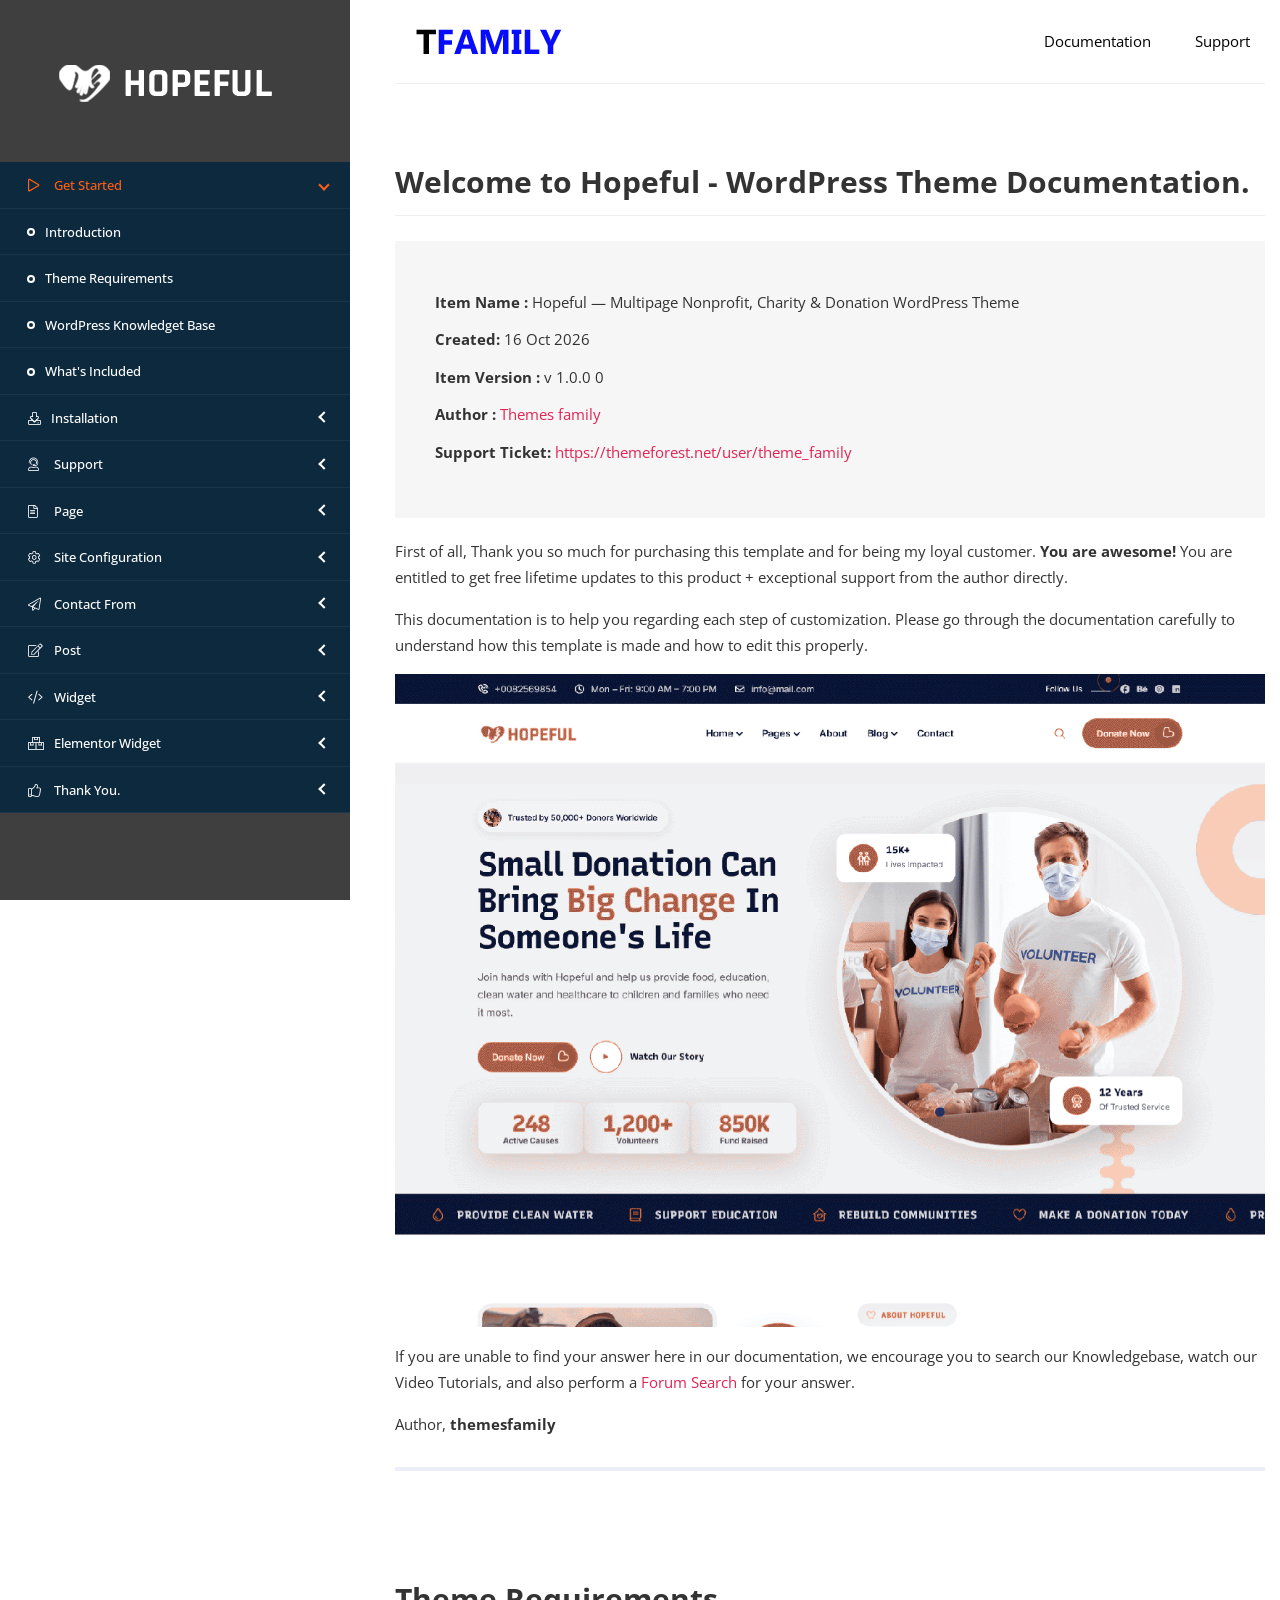
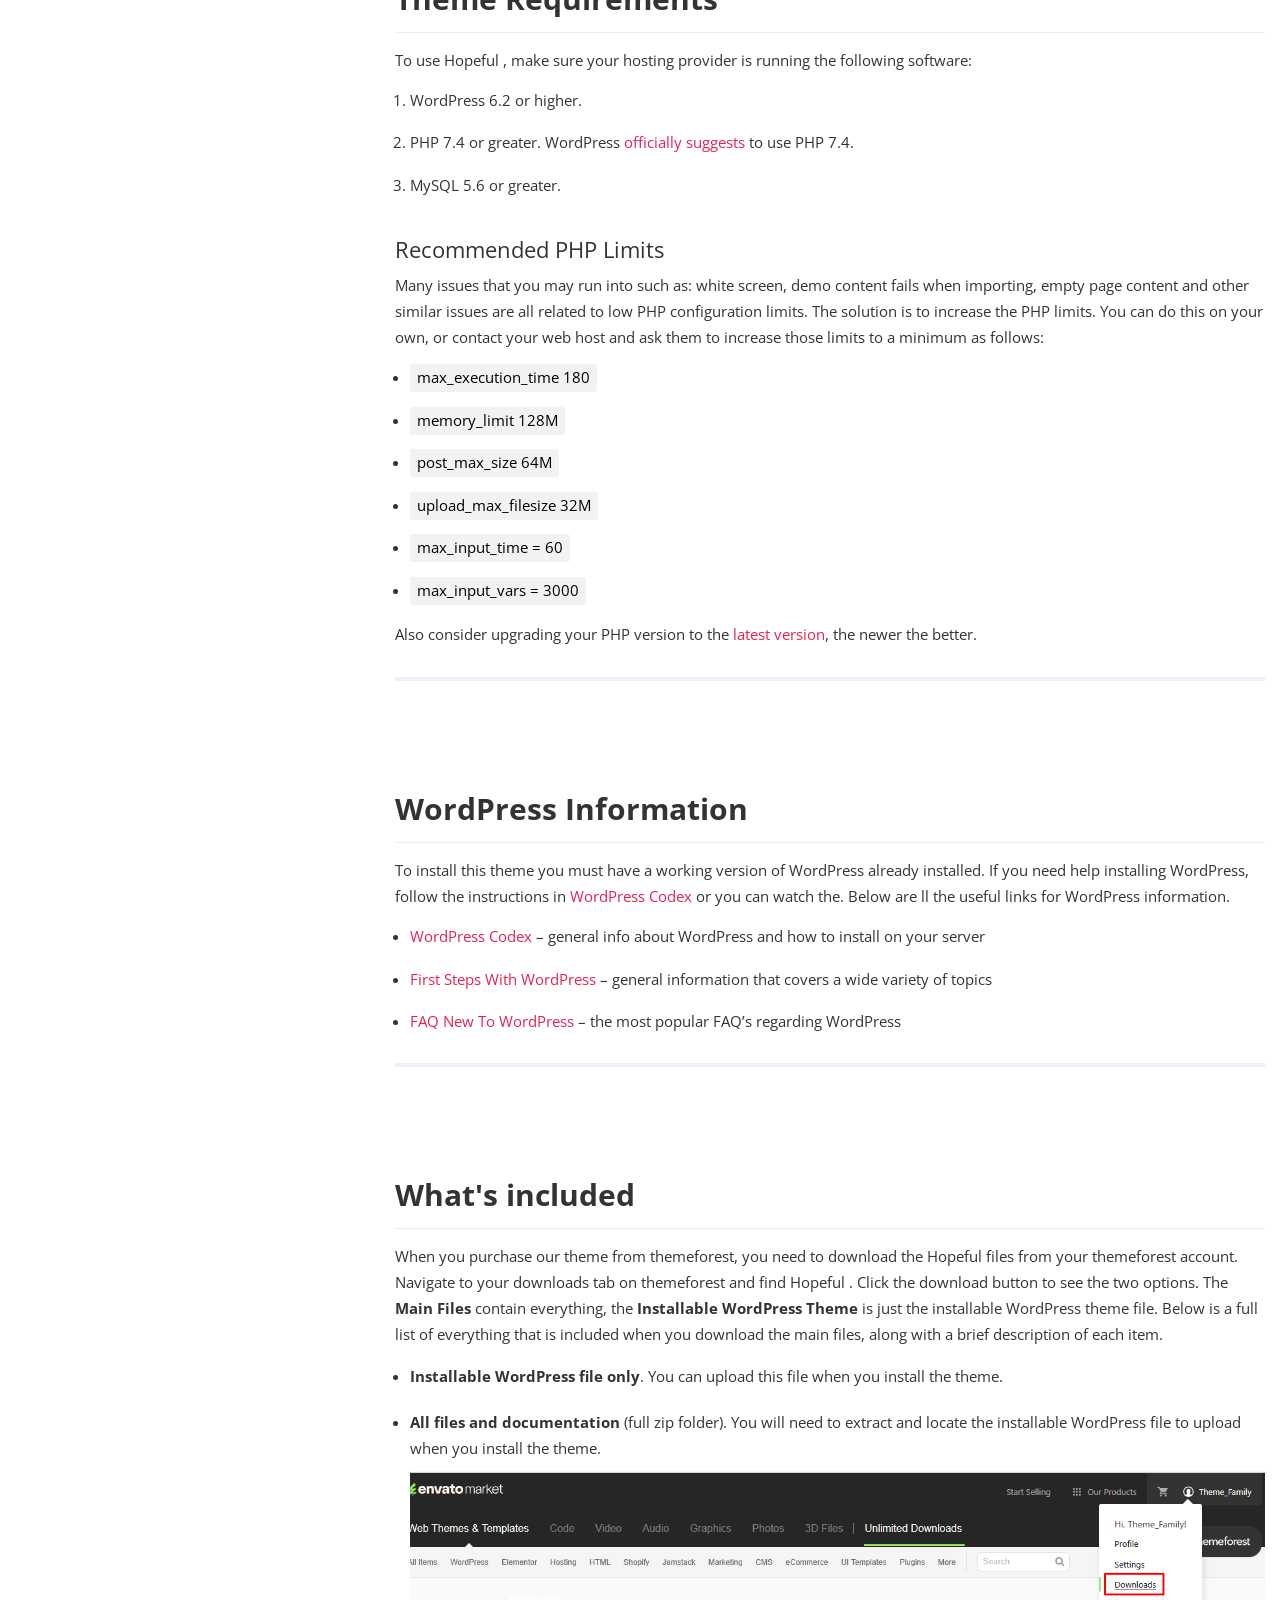
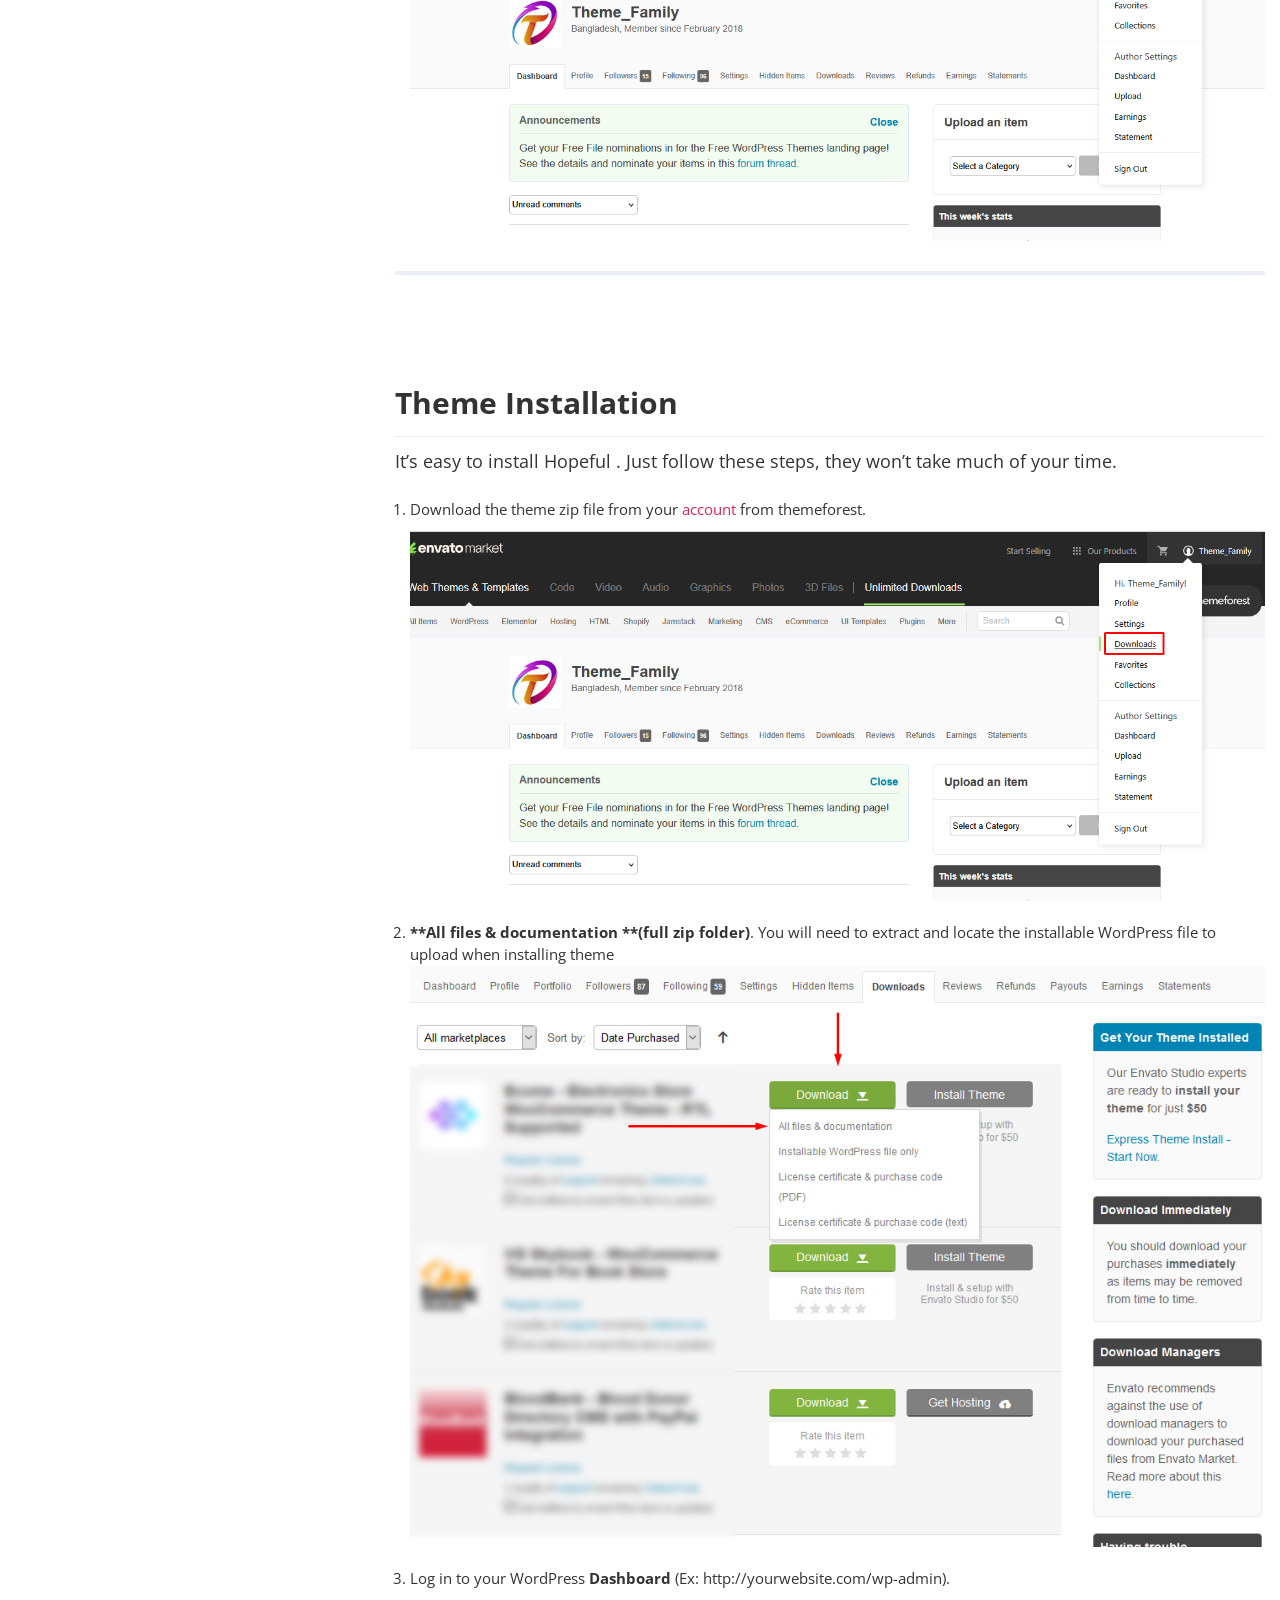
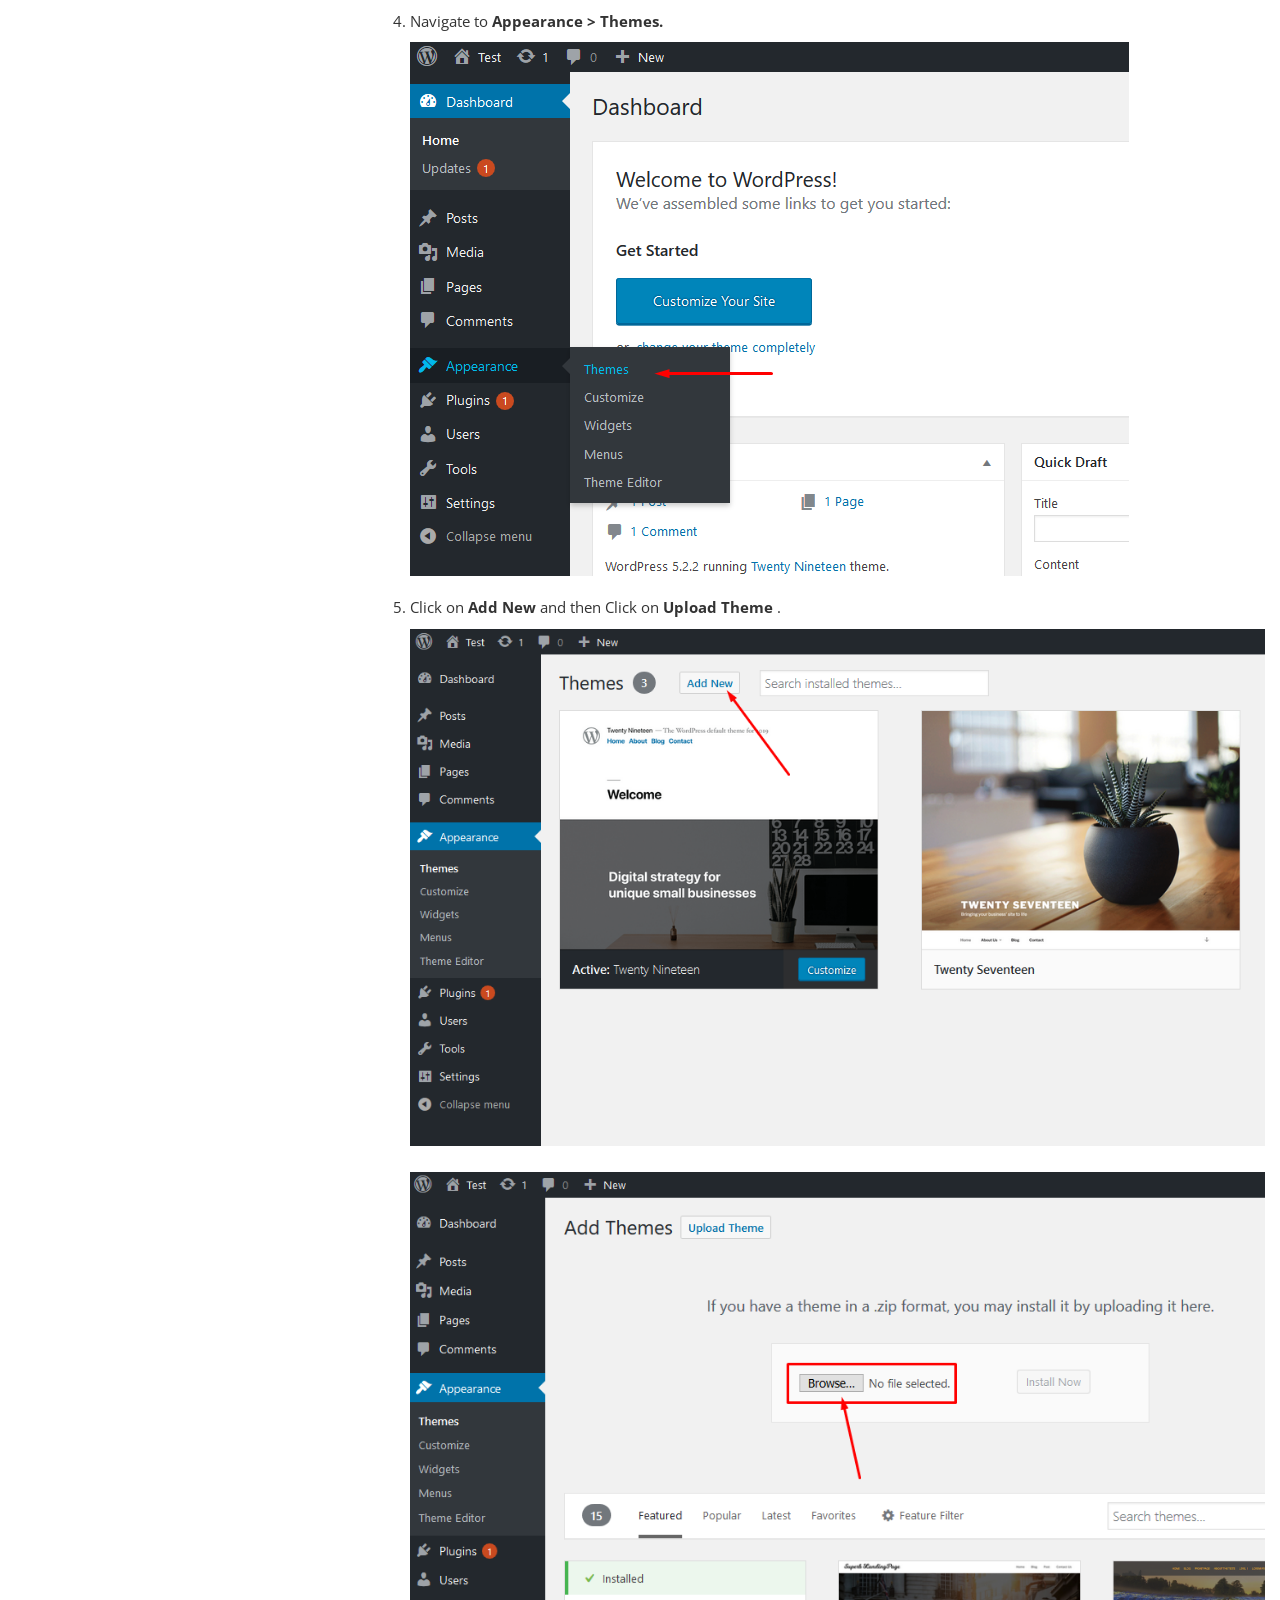
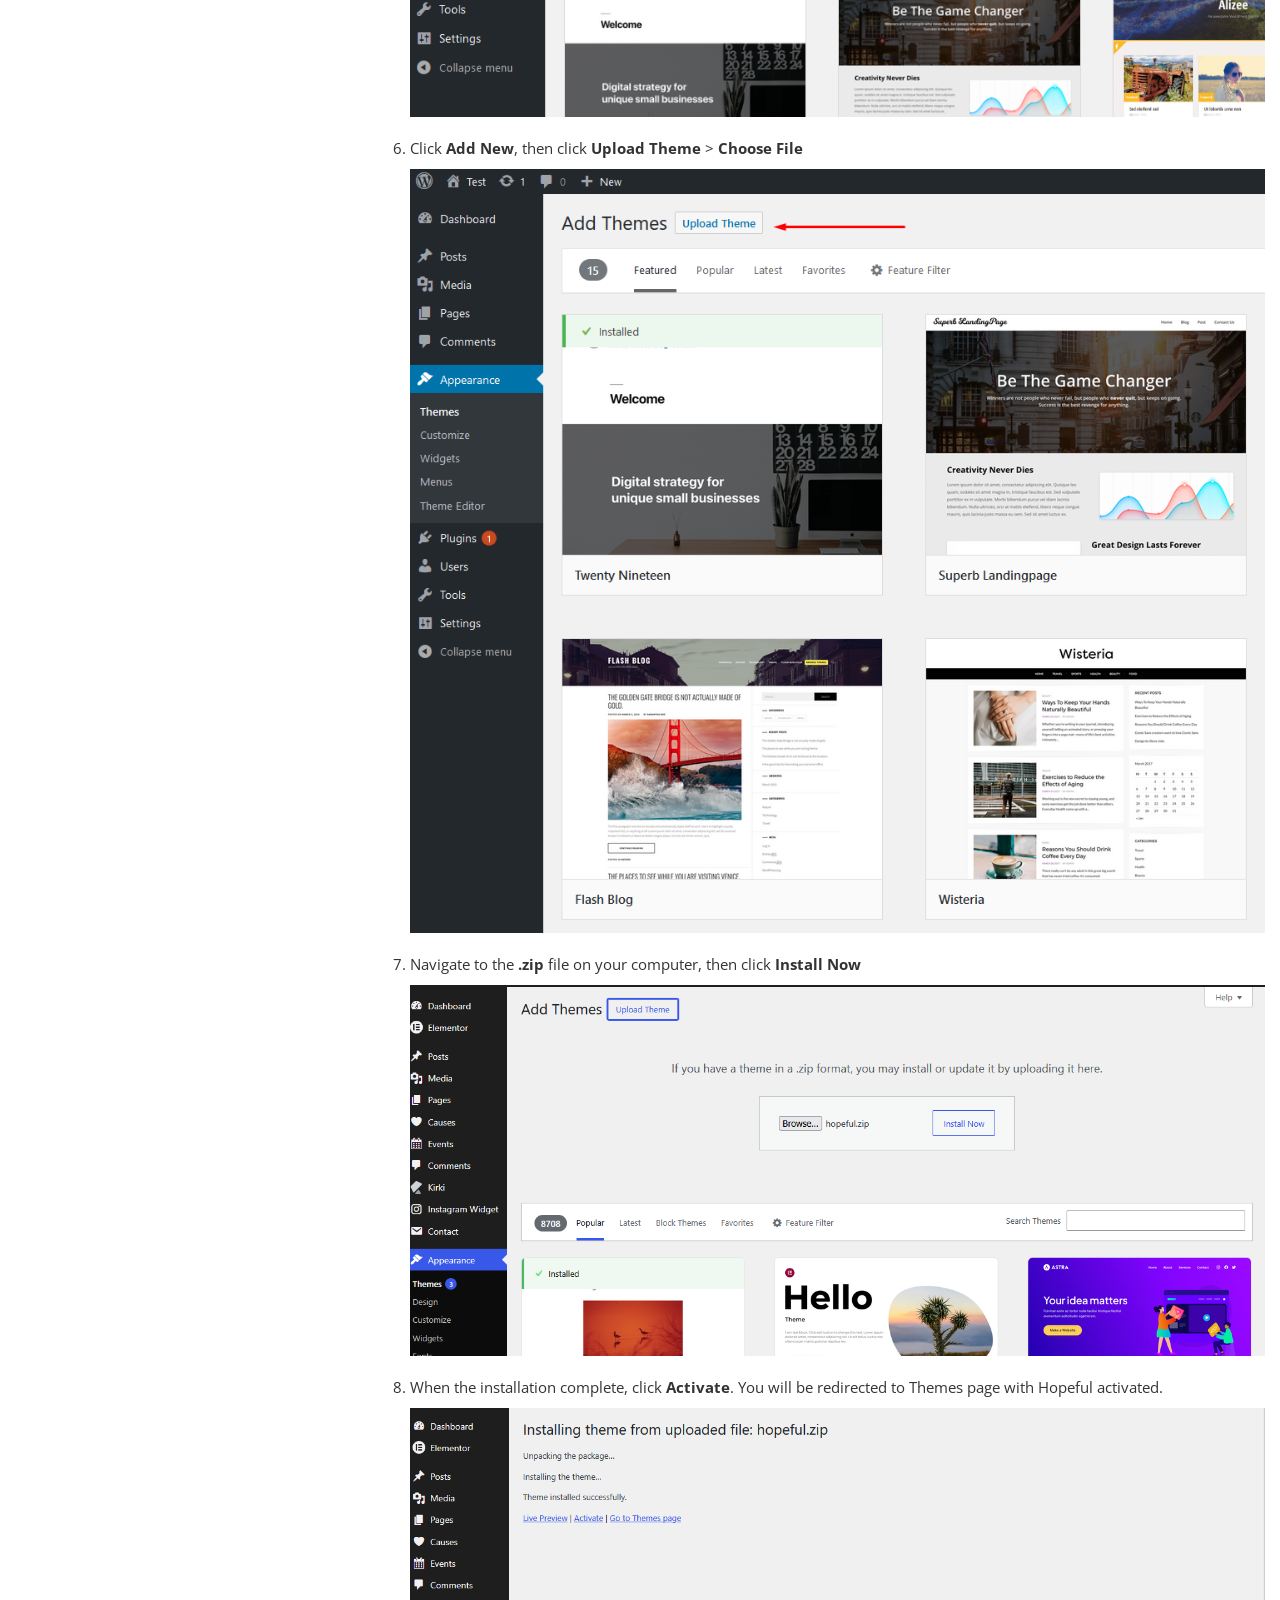
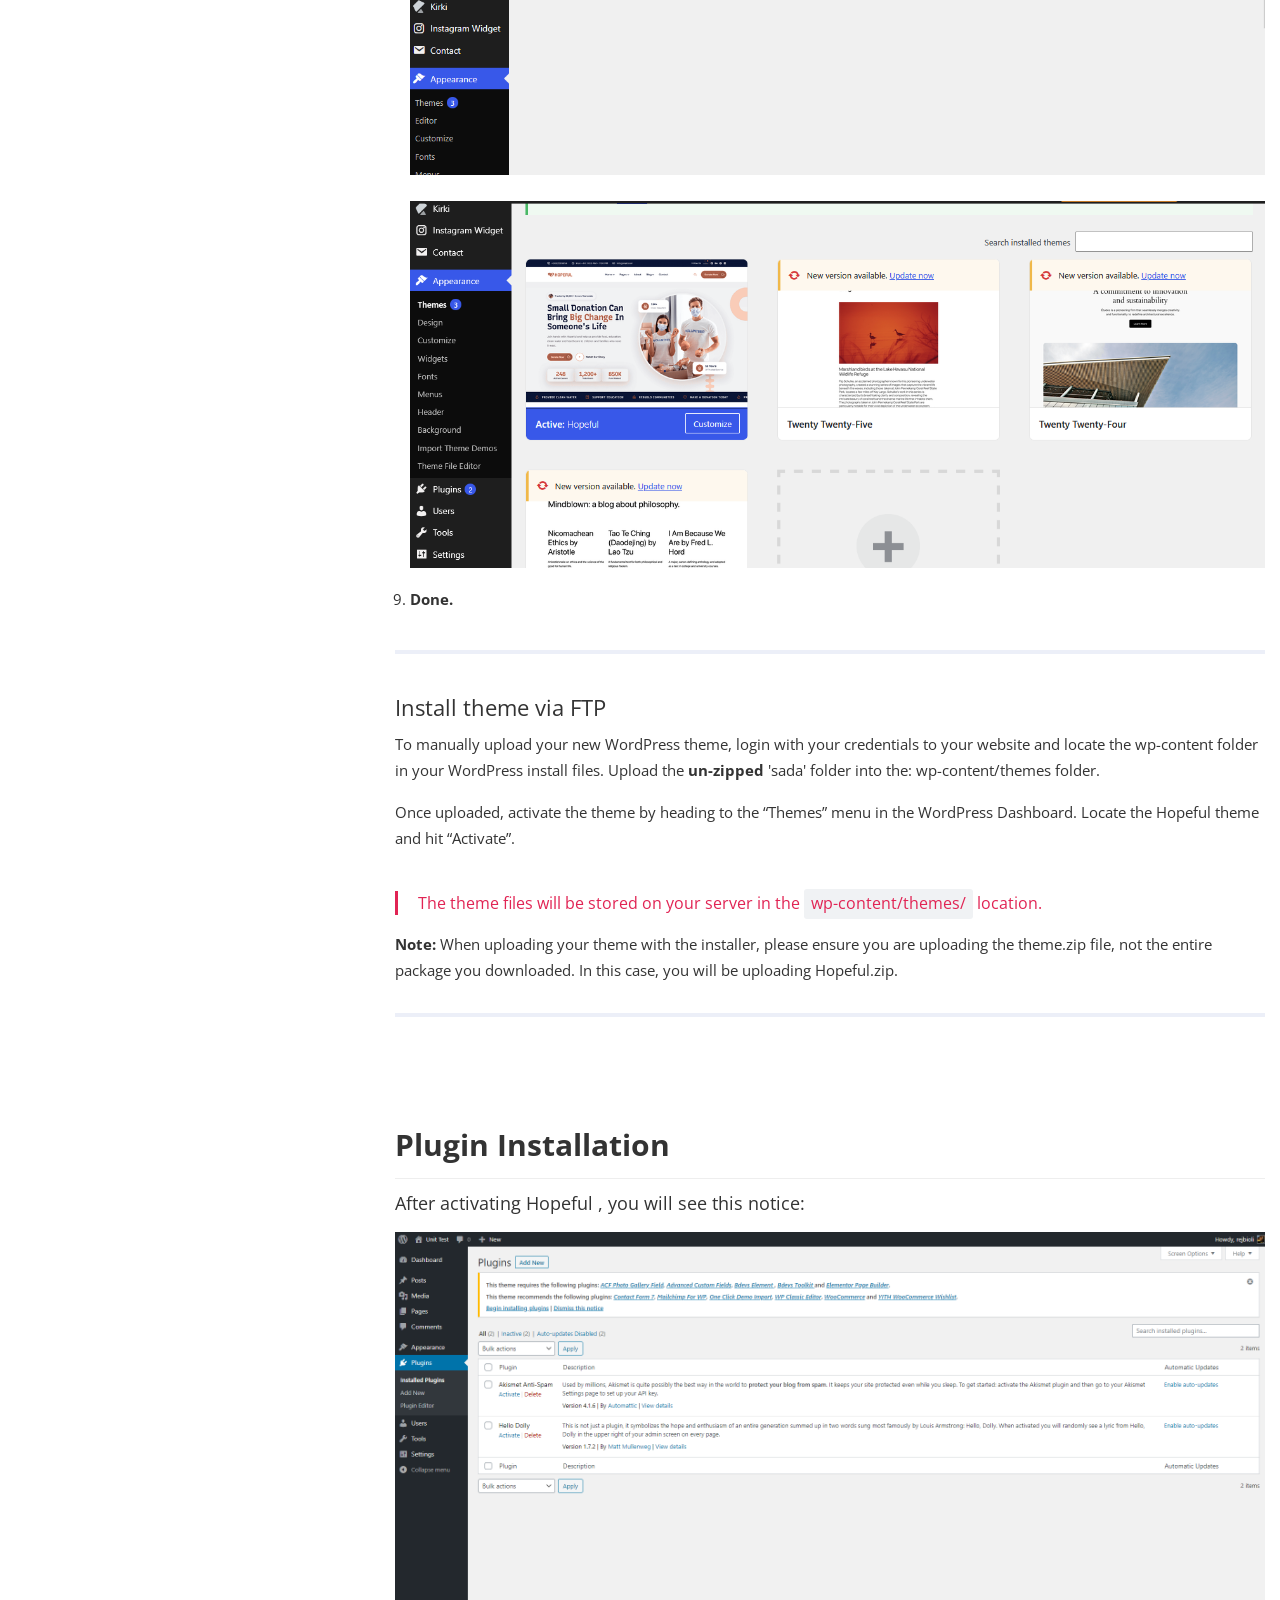
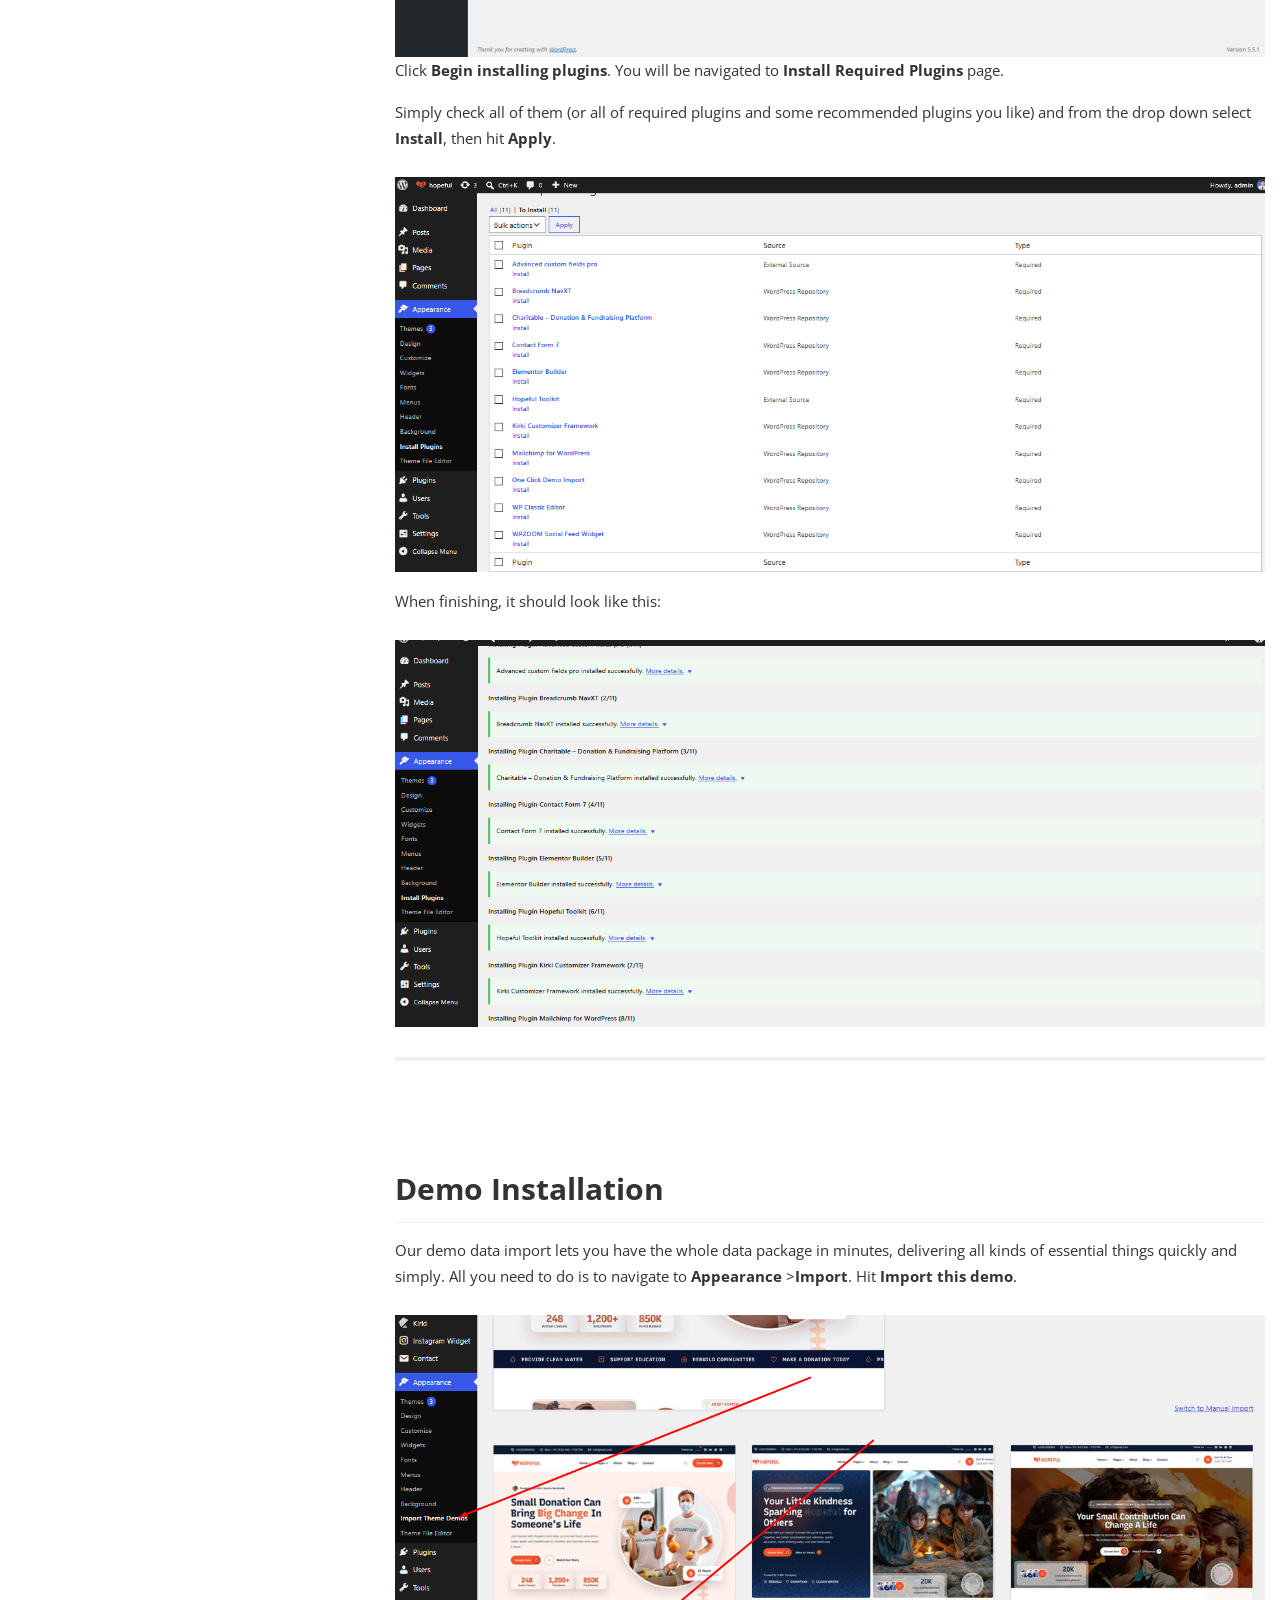
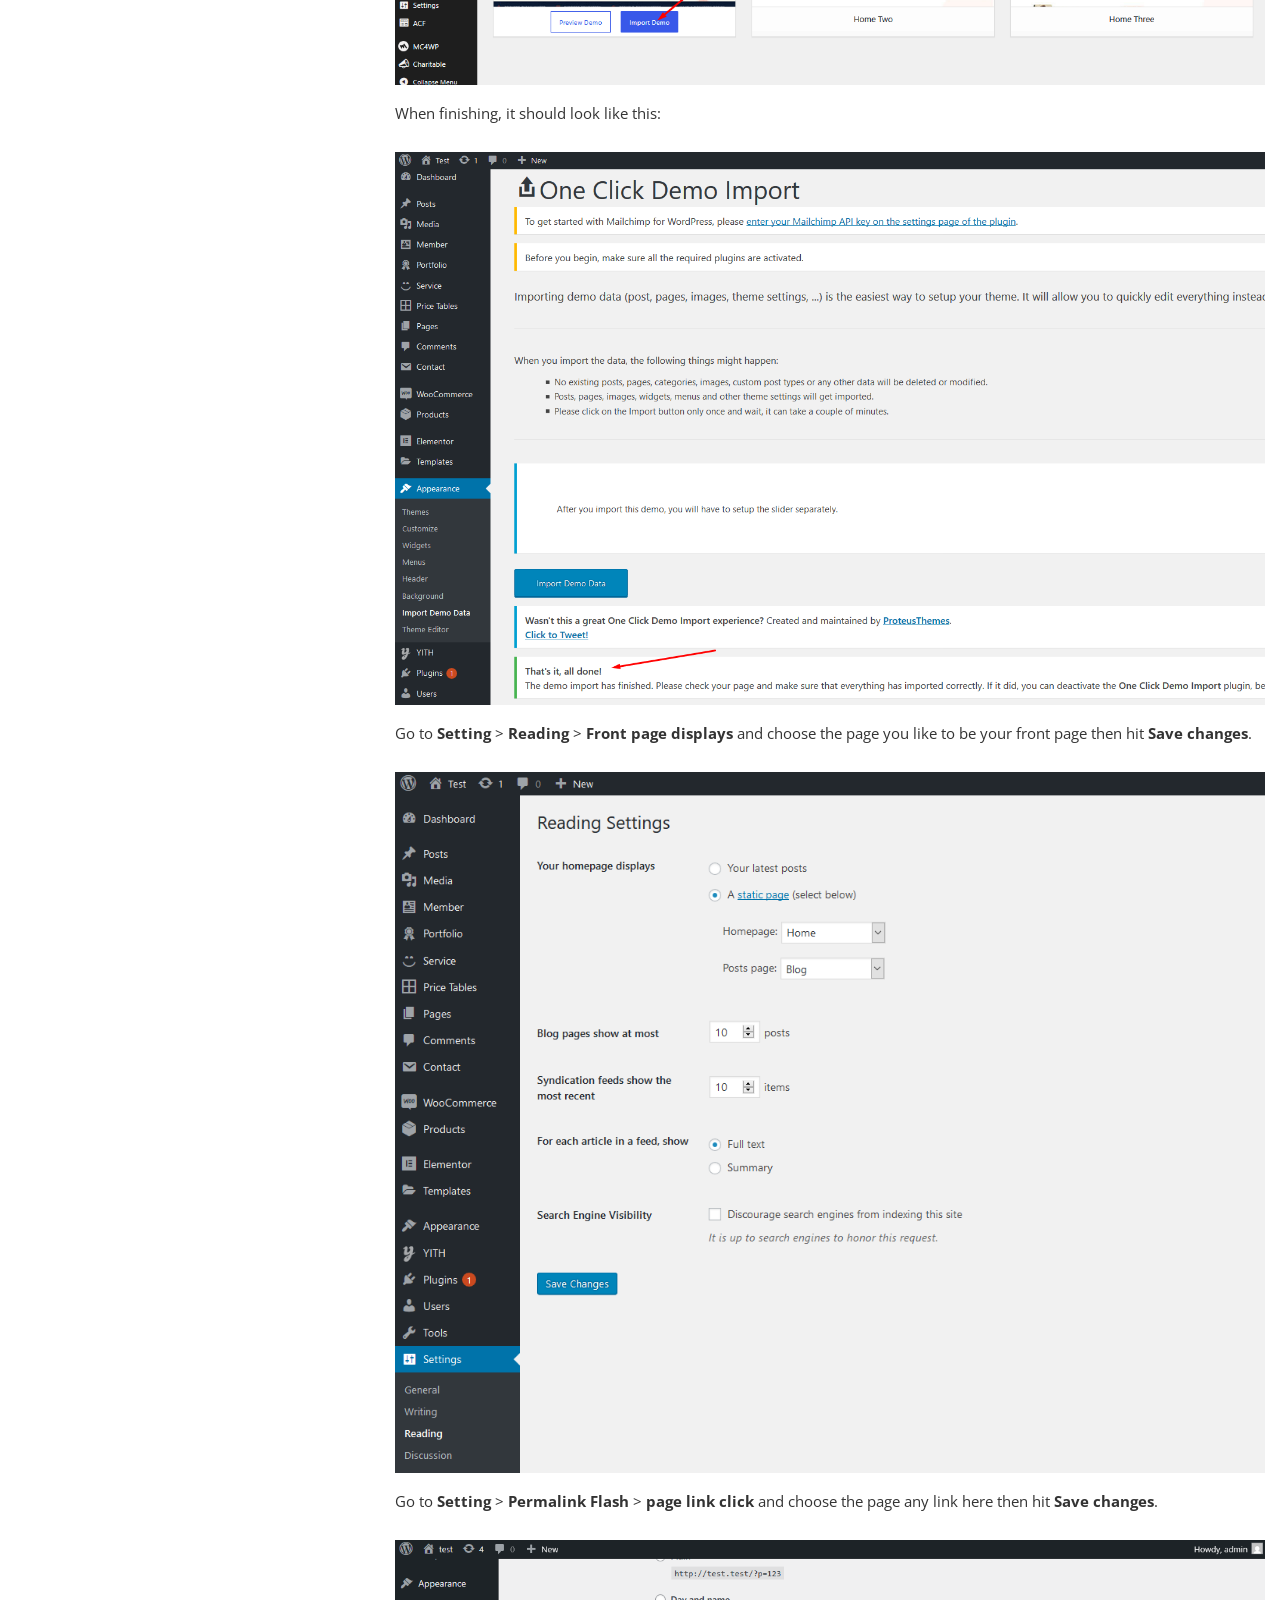
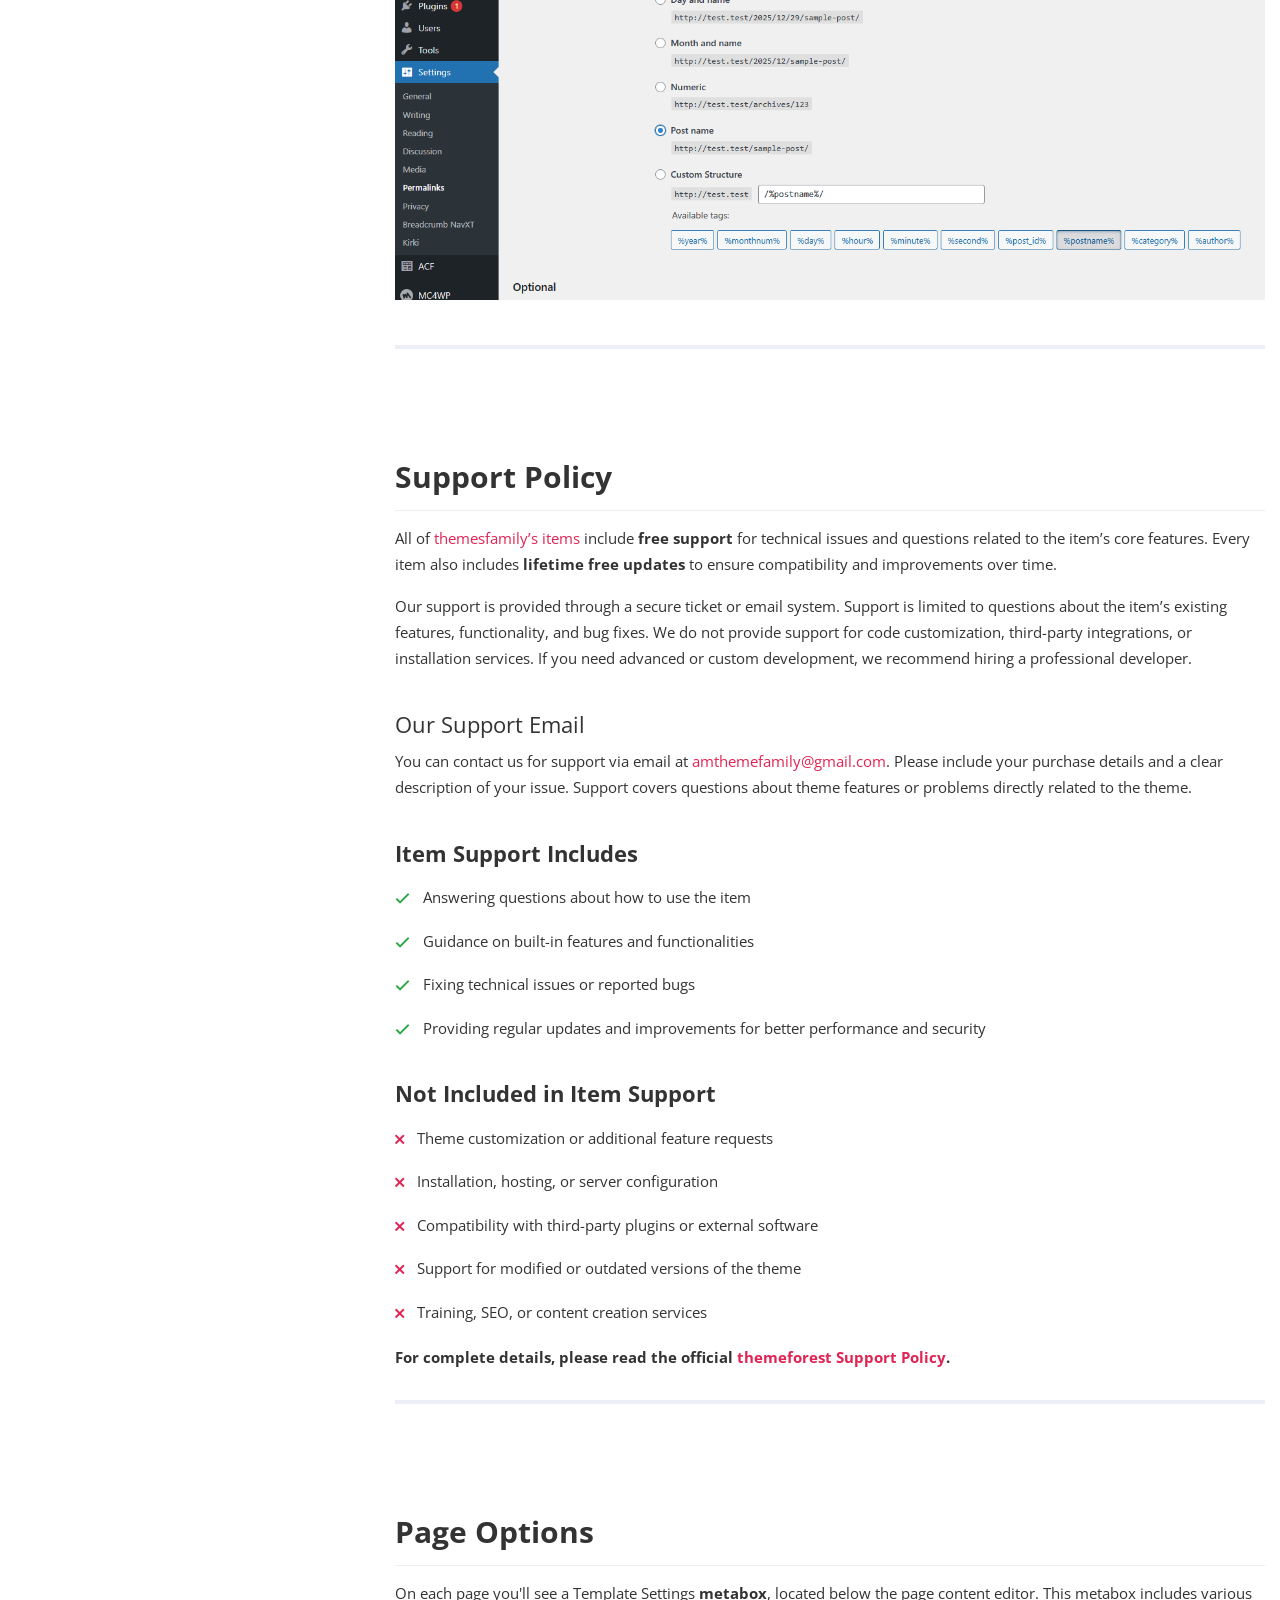
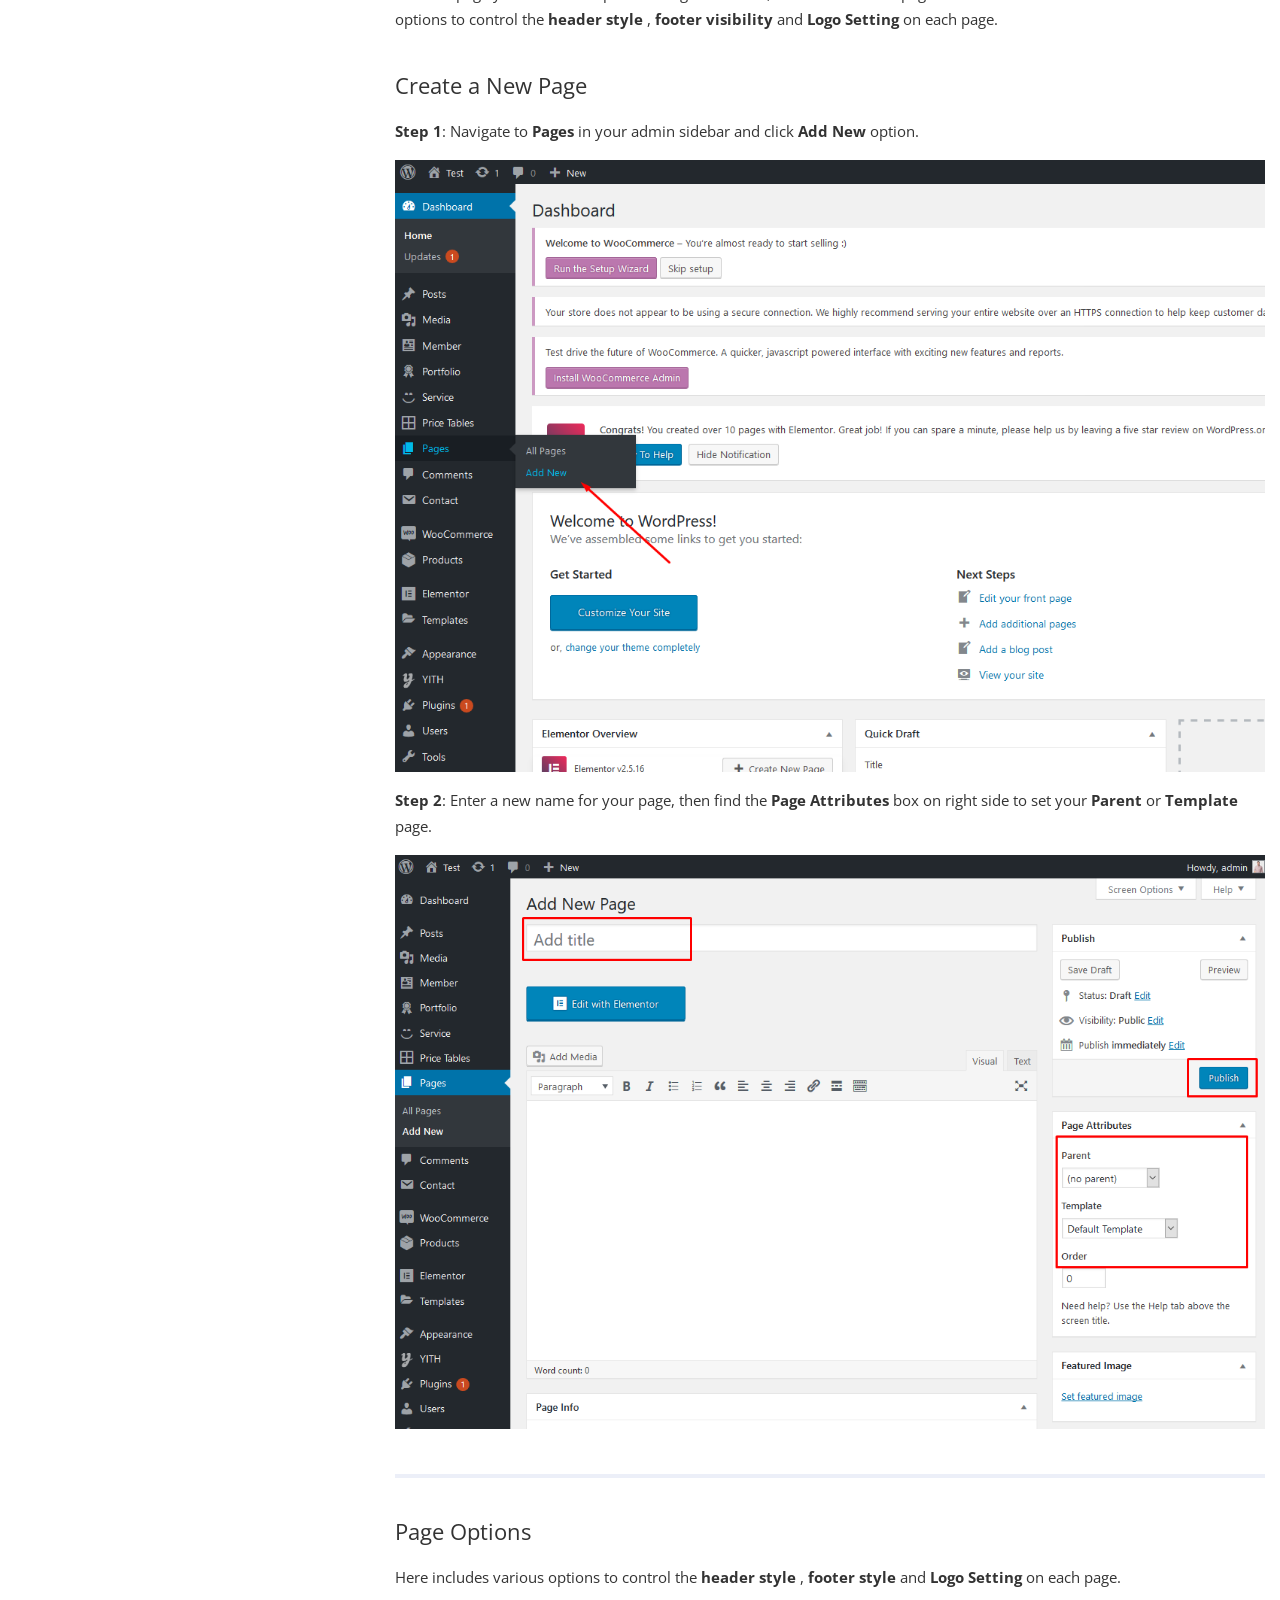
<file: index.html>
<!doctype html>
<html class="no-js" lang="">

<head>
	<meta charset="utf-8">
	<meta http-equiv="x-ua-compatible" content="ie=edge">
	<title> Hopeful — Multipage Nonprofit, Charity & Donation WordPress Theme</title>
	<meta name="description" content="">
	<meta name="viewport" content="width=device-width, initial-scale=1">

	<link rel="manifest" href="site.webmanifest">
	<link rel="shortcut icon" type="image/x-icon" href="img/favicon.png">
	<!-- Place favicon.png in the root directory -->

	<!-- CSS here -->
	<link rel="stylesheet" href="css/bootstrap.min.css">
	<link rel="stylesheet" href="css/fontawesome-all.min.css">
	<link rel="stylesheet" href="css/metisMenu.css">
	<link rel="stylesheet" href="css/default.css">
	<link rel="stylesheet" href="css/main.css">
	<link rel="stylesheet" href="css/responsive.css">
</head>

<body>


	<!-- doc-area start -->
	<section class="doc-area">
		<div class="doc-menu">
			<div class="doc-logo text-center">
				<img src="img/logo/logo-white.png" alt="">
			</div>
			<nav class="side-mobile-menu">
				<ul id="mobile-menu-active">
					<li class="has-dropdown mm-active">
						<a href="#"><i class="far fa-play"></i> Get started</a>
						<ul class="sub-menu">
							<li><a href="#intro">Introduction</a></li>
							<li><a href="#theme-requirements">Theme Requirements</a></li>
							<li><a href="#getting-started-knowledge-base">WordPress Knowledget Base</a></li>
							<li><a href="#getting-started-included">What's Included</a></li>
						</ul>
					</li>
					<li class="has-dropdown">
						<a href="#"><i class="fal fa-download"></i>Installation</a>
						<ul class="sub-menu">
							<li><a href="#installation-theme">Theme Installation</a></li>
							<li><a href="#installation-plugin">Plugin Installation</a></li>
							<li><a href="#installation-demo">Demo Installation</a></li>
						</ul>
					</li>
					<li class="has-dropdown">
						<a href="#"><i class="fal fa-user-headset"></i> Support</a>
						<ul class="sub-menu">
							<li><a href="#support">Hopeful Support System</a></li>
						</ul>
					</li>
					<li class="has-dropdown">
						<a href="#"><i class="fal fa-file-alt"></i> Page</a>
						<ul class="sub-menu">
							<li><a href="#page-add">How to Create a New Page</a></li>
							<li><a href="#page-elementor">Use Elementor To Build Page</a></li>
							<li><a href="#page-title">How To Change Page Title</a></li>
						</ul>
					</li>
					<li class="has-dropdown">
						<a href="#"><i class="fal fa-cog"></i> Site Configuration</a>
						<ul class="sub-menu">
							<li><a href="#config-logo">Logo & Page Title</a></li>
							<li><a href="#config-header-top-bar-footer">Header Topbar and Footer</a></li>
							<li><a href="#config-navigation">Navigation & Menus</a></li>
							<li><a href="#breadcrumb">Breadcrumb HTML Code</a></li>
							<li><a href="#charity">Charity Shortcode</a></li>
						</ul>
					</li>
					<li class="has-dropdown">
						<a href="#"><i class="fal fa-paper-plane"></i> Contact From</a>
						<ul class="sub-menu">
							<li><a href="#contact-forms">Contact Form Setup</a></li>
						</ul>
					</li>
					<li class="has-dropdown">
						<a href="#"><i class="fal fa-edit"></i> Post</a>
						<ul class="sub-menu">
							<li><a href="#post-add">How To Create Post</a></li>
							<li><a href="#post-cat">How To Create Category</a></li>
						</ul>
					</li>
					<li class="has-dropdown">
						<a href="#"><i class="fal fa-code"></i> Widget</a>
						<ul class="sub-menu">
							<li><a href="#widget-add">How to Add Widget in Sidebar</a></li>
							<li><a href="#widget-edit">How to Edit Widget</a></li>
						</ul>
					</li>

					<li class="has-dropdown">
						<a href="#"><i class="fal fa-boxes"></i> Elementor Widget</a>
						<ul class="sub-menu">
							<li><a href="#elementor-slider-widget">Elementor Slider Widget</a></li>
							<li><a href="#elementor-about-widget">Elementor About Widget</a></li>
							<li><a href="#elementor-cta-widget">Elementor CTA Widget</a></li>
							<li><a href="#elementor-service-widget">Elementor Services Widget</a></li>
							<li><a href="#elementor-team-widget">Elementor Team Widget</a></li>
							<li><a href="#elementor-subscribe-widget">Elementor Subscribe Widget</a></li>
							<li><a href="#elementor-gallery-widget">Elementor Gallery Widget</a></li>
							<li><a href="#elementor-testimonial-widget">Elementor Testimonial Widget</a></li>
						</ul>
					</li>

					<li class="has-dropdown">
						<a href="#"><i class="fal fa-thumbs-up"></i> Thank you.</a>
						<ul class="sub-menu">
							<li><a href="#thank-you">Thank So Much</a></li>
						</ul>
					</li>
				</ul>
			</nav>
		</div>
		<div class="doc-content">
			<div class="container-fluid">
				<!-- header start -->
				<header>
					<div class="header-area">
						<div class="container">
							<div class="row align-items-center">
								<div class="col-lg-4 col-lg-4 col-md-4 col-3 ">
									<div class="logo"><a href="index.html"><img src="img/logo/logo-family.png"
												alt="themesfamily"></a></div>
								</div>
								<div class="col-lg-8 col-lg-8 col-md-8 col-9">
									<div class="header-menu text-right">
										<ul>
											<li><a href="#">Documentation</a></li>
											<li class="sup-li"><a href="https://themeforest.net/user/theme_family">Support</a></li>
										</ul>
									</div>
								</div>
							</div>
						</div>
					</div>
				</header>
				<!-- header end -->
				<div class="row">
					<div class="col-xl-12">
						<div id="intro" class="doc-box pt-80">
							<h2 class="wlc-title">Welcome to Hopeful - WordPress Theme Documentation.</h2>
							<ul class="item-details">
								<li>
									<strong>Item Name : </strong> Hopeful — Multipage Nonprofit, Charity & Donation WordPress Theme
								</li>
								<li>
									<strong>Created: </strong>16 Oct 2026
								</li>
								<li><strong>Item Version : </strong> v 1.0.0
								0</li>
								<li>
									<strong>Author : </strong>
									<a href="https://themeforest.net/user/theme_family" target="_blank">Themes
										family</a>
								</li>
								<li>
									<strong>Support Ticket: </strong>
									<a href="https://themeforest.net/user/theme_family"
										target="_blank">https://themeforest.net/user/theme_family</a>
								</li>
							</ul>
							<p>
								First of all, Thank you so much for purchasing this template and for
								being my loyal customer. <strong>You are awesome!</strong>
								You are entitled to get free lifetime updates to this product +
								exceptional support from the author directly.
							</p>
							<p>This documentation is to help you regarding each step of customization. Please go through
								the
								documentation carefully to
								understand how this template is made and how to edit this properly.</p>
							<p><img src="img/bg/screenshot.png" alt=""></p>
							<p> If you are unable to find your answer here in our documentation, we encourage you to
								search
								our
								Knowledgebase, watch our Video Tutorials, and also perform a <a
									href="https://themesfamily.com/">Forum Search</a> for your answer.</p>
							<p>Author, <b>themesfamily</b></p>
						</div>
						<hr>
						<div id="theme-requirements" class="doc-box pt-80">
							<h2 class="wlc-title">Theme Requirements</h2>
							<p>To use Hopeful , make sure your hosting provider is running the following software:</p>
							<ol>
								<li>WordPress 6.2 or higher.</li>
								<li>PHP 7.4 or greater. WordPress <a
										href="https://wordpress.org/about/requirements/">officially
										suggests</a> to
									use PHP 7.4.
								</li>
								<li>MySQL 5.6 or greater.</li>
							</ol>

							<h4 class="wlc-title-inner mt-40 mb-10">Recommended PHP Limits</h4>
							<p>Many issues that you may run into such as: white screen, demo content fails when
								importing,
								empty page content and other similar issues are all related to low PHP configuration
								limits.
								The solution is to increase the PHP limits. You can do this on your own, or contact your
								web
								host and ask them to increase those limits to a minimum as follows:</p>

							<ul class="pl-20">
								<li><code>max_execution_time 180</code></li>
								<li><code>memory_limit 128M</code></li>
								<li><code>post_max_size 64M</code></li>
								<li><code>upload_max_filesize 32M</code></li>
								<li><code>max_input_time = 60</code></li>
								<li><code>max_input_vars = 3000</code></li>
							</ul>
							<p>
								Also consider upgrading your PHP version to the
								<a href="http://php.net/releases/" target="_blank" rel="noopener noreferrer">latest
									version</a>, the newer the better.
							</p>
						</div>
						<hr>
						<div id="getting-started-knowledge-base" class="doc-box pt-80">
							<h2 class="wlc-title">WordPress Information</h2>
							<p>To install this theme you must have a working version of WordPress already installed. If
								you
								need help installing
								WordPress, follow the instructions in <a
									href="https://wordpress.org/support/article/how-to-install-wordpress/">WordPress
									Codex</a>
								or you can watch the. Below are ll the useful links for WordPress information.</p>
							<ul>
								<li><a href="https://wordpress.org/support/article/how-to-install-wordpress/">WordPress
										Codex</a> – general info about WordPress and
									how to install on your server
								</li>
								<li><a href="https://wordpress.org/support/article/first-steps-with-wordpress-classic/">First
										Steps With WordPress</a> – general
									information that covers a wide variety of topics
								</li>
								<li><a href="http://codex.wordpress.org/FAQ_New_To_WordPress">FAQ New To WordPress</a> –
									the
									most popular FAQ’s
									regarding WordPress
								</li>
							</ul>
						</div>
						<hr>
						<div id="getting-started-included" class="doc-box pt-80">
							<h2 class="wlc-title">What's included</h2>
							<p>When you purchase our theme from themeforest, you need to download the Hopeful files from
								your
								themeforest account.
								Navigate to your downloads tab on themeforest and find Hopeful . Click the download button
								to
								see the two options. The <strong>Main Files</strong> contain everything, the
								<strong>Installable
									WordPress Theme</strong> is just the
								installable WordPress theme file. Below is a full list of everything that is included
								when
								you download the main
								files, along with a brief description of each item.</p>

							<ul>
								<li>
									<p><strong>Installable WordPress file only</strong>. You can upload this file when
										you
										install the
										theme.</p>
								</li>
								<li>
									<p><strong>All files and documentation</strong> (full zip folder). You will need to
										extract and
										locate the installable WordPress file to upload when you install the theme.
										<img class="mt-10" src="img/common/downloads.png" alt="download">
									</p>
								</li>
							</ul>
						</div>
						<hr>
						<div id="installation-theme" class="doc-box pt-80">
							<h2 class="wlc-title">Theme Installation</h2>
							<h5 class="mb-25">It’s easy to install Hopeful . Just follow these steps, they won’t take much
								of
								your time.</h5>
							<ol>
								<li>
									Download the theme zip file from your
									<a href="https://themeforest.com/account/downloads">account</a> from
									themeforest.
									<img class="mt-10" src="img/common/downloads.png" alt="download"></p>
								</li>
								<li><strong>**All files & documentation **(full zip folder)</strong>. You will need to
									extract and locate the
									installable WordPress file to upload when installing theme
									<img src="img/common/download-page.png" alt="">
								</li>
								<li>
									Log in to your WordPress <strong>Dashboard</strong> (Ex:
									http://yourwebsite.com/wp-admin).
								</li>
								<li>Navigate to <strong>Appearance &gt; Themes.</strong>
									<p><img class="mt-10" src="img/common/theme.png" alt=""></p>
								</li>
								<li>
									Click on <strong>Add New </strong>and then Click on
									<strong>Upload Theme </strong>.
									<p><img class="mt-10" src="img/common/add-theme.png" alt=""></p>
									<p><img class="mt-10" src="img/common/chose-theme.png" alt=""></p>
								</li>
								<li>Click <strong>Add New</strong>, then click <strong>Upload Theme</strong> &gt;
									<strong>Choose File</strong>
									<p><img class="mt-10" src="img/common/upload-theme.png" alt=""></p>
								</li>
								<li>Navigate to the <strong>.zip</strong> file on your computer, then click
									<strong>Install
										Now</strong>
									<p><img class="mt-10" src="img/common/theme-upload.png" alt=""></p>
								</li>
								<li>When the installation complete, click <strong>Activate</strong>. You will be
									redirected to Themes page with Hopeful activated.
									<p><img class="mt-10" src="img/common/install-done.png" alt=""></p>
									<p><img class="mt-10" src="img/common/theme-active.png" alt=""></p>
								</li>
								<li><strong>Done.</strong></li>
							</ol>

							<hr>

							<h4 class="wlc-title-inner mt-40 mb-10">Install theme via FTP</h4>
							<p>
								To manually upload your new WordPress theme, login with your
								credentials to your website and locate the wp-content folder in your
								WordPress install files. Upload the <b>un-zipped</b> 'sada' folder
								into the: wp-content/themes folder.
							</p>
							<p>
								Once uploaded, activate the theme by heading to the “Themes” menu in
								the WordPress Dashboard. Locate the Hopeful theme and hit “Activate”.
							</p>

							<blockquote class="mt-40">
								The theme files will be stored on your server in the
								<code>wp-content/themes/</code> location.
							</blockquote>
							<p><strong>Note:</strong> When uploading your theme with the installer, please ensure you
							are uploading the theme.zip file, not the entire package you downloaded. In this case, you will be uploading Hopeful.zip.</p>

						</div>
						<hr>
						<div id="installation-plugin" class="doc-box pt-80">
							<h2 class="wlc-title">Plugin Installation</h2>
							<h5>After activating Hopeful , you will see this notice:</h5>

							<img class="mt-10" src="img/common/required-plugins.png" alt="plugin">
							<p>Click <b>Begin installing plugins</b>. You will be navigated to <b>Install Required
								Plugins</b> page.</p>
							<p>Simply check all of them (or all of required plugins and some recommended plugins
							you like) and from the drop down select <b>Install</b>, then hit <b>Apply</b>.</p>

							<p><img class="mt-10" src="img/common/install-at-once.png" alt="plugin"></p>

							<p>When finishing, it should look like this:</p>
							<p><img class="mt-10" src="img/common/install-plugins-success.png" alt="plugin"></p>
						</div>
						<hr>
						<div id="installation-demo" class="doc-box pt-80">
							<h2 class="wlc-title">Demo Installation</h2>
							<p>Our demo data import lets you have the whole data package in minutes, delivering all
							kinds of essential things quickly and simply. All you need to do is to navigate to
							<strong>Appearance</strong> &gt;<strong>Import</strong>. Hit <strong>Import this
							demo</strong>.
							</p>
							<img class="mt-10 mb-15" src="img/common/demo.png" alt="demo">

							<p>When finishing, it should look like this:</p>
							<img class="mt-10 mb-15" src="img/common/import-complete.png" alt="demo">

							<p>Go to <strong>Setting</strong> &gt; <strong>Reading</strong> &gt; <strong>Front page displays</strong> and choose the page you like to be your front page then hit <strong>Save changes</strong>.
							</p>
							<img class="mt-10 mb-15" src="img/common/front-page.png" alt="demo">
							
							<p>Go to <strong>Setting</strong> &gt; <strong>Permalink Flash</strong> &gt; <strong>page link click</strong>
								and choose the page any link here then hit <strong>Save changes</strong>.
							</p>
							<img class="mt-10 mb-15" src="img/common/permalink.png" alt="demo">
						</div>
						<hr>
						
						<div id="support" class="doc-box pt-80">
							<h2 class="wlc-title">Support Policy</h2>
							<p>
								All of <a href="https://themeforest.net/user/theme_family">themesfamily’s items</a> include
								<strong>free support</strong> for technical issues and questions related to the item’s core features.
								Every item also includes <strong>lifetime free updates</strong> to ensure compatibility and improvements over time.
							</p>

							<p>
								Our support is provided through a secure ticket or email system. Support is limited to
								questions about the item’s existing features, functionality, and bug fixes.
								We do not provide support for code customization, third-party integrations, or installation services.
								If you need advanced or custom development, we recommend hiring a professional developer.
							</p>

							<h4 class="wlc-title-inner mt-40 mb-10">Our Support Email</h4>
							<p>
								You can contact us for support via email at
								<a href="mailto:amthemefamily@gmail.com" target="_blank">amthemefamily@gmail.com</a>.
								Please include your purchase details and a clear description of your issue.  
								Support covers questions about theme features or problems directly related to the theme.
							</p>

							<h4 class="wlc-title-inner mt-40 mb-20"><b>Item Support Includes</b></h4>
							<ul class="sup-list-positive">
								<li>Answering questions about how to use the item</li>
								<li>Guidance on built-in features and functionalities</li>
								<li>Fixing technical issues or reported bugs</li>
								<li>Providing regular updates and improvements for better performance and security</li>
							</ul>

							<h4 class="wlc-title-inner mt-40 mb-20"><b>Not Included in Item Support</b></h4>
							<ul class="sup-list-negative">
								<li>Theme customization or additional feature requests</li>
								<li>Installation, hosting, or server configuration</li>
								<li>Compatibility with third-party plugins or external software</li>
								<li>Support for modified or outdated versions of the theme</li>
								<li>Training, SEO, or content creation services</li>
							</ul>

							<p>
								<b>
									For complete details, please read the official
									<a href="https://themeforest.com/help/support-policy" target="_blank">themeforest Support Policy</a>.
								</b>
							</p>
						</div>
						<hr>

						<div id="page-add" class="doc-box pt-80">
							<h2 class="wlc-title">Page Options</h2>
							<p>On each page you'll see a Template Settings <b>metabox</b>, located below the page
							content editor. This metabox includes various options to control the <b>header style</b> , <b>footer visibility</b> and
							<b>Logo Setting</b> on each page.</p>

							<h4 class="wlc-title-inner mt-40 mb-20">Create a New Page</h4>
							<p><strong>Step 1</strong>: Navigate to <strong>Pages</strong> in your admin sidebar and
							click <strong>Add New</strong> option.
							</p>
							<img class="mb-15" src="img/common/add-new-page.png" alt="demo">

							<p><strong>Step 2</strong>: Enter a new name for your page, then find the <strong>Page
							Attributes</strong> box on right side to set your <strong>Parent</strong> or <strong>Template</strong> page.
							</p>
							<img class="mb-15" src="img/common/add-new-page-2.png" alt="demo">

							<hr>
							<h4 class="wlc-title-inner mt-40 mb-20">Page Options</h4>
							<p>Here includes various options to control the <b>header style</b> , <b>footer style</b> and <b>Logo Setting</b> on each page.</p>
							<img class="mt-10 mb-15" src="img/common/page-options.png" alt="demo">

						</div>
						<hr>
						<div id="page-elementor" class="doc-box pt-80">
							<h2 class="wlc-title">Use Elementor Page Builder to Build Page</h2>
							<p><strong>Step 1</strong>: Choose <strong>Edit With Elementor</strong> to
								edit your page.</p>
							<img class="mb-15" src="img/common/page-elementor.png" alt="demo">

							<p><strong>Step 2</strong>: Choose <strong>Add Element</strong> to start adding our premade
								elements to your
								new page.</p>
							<img class="mb-15" src="img/common/elementor-widget.png" alt="demo">

						</div>
						<hr>
						<div id="page-title" class="doc-box pt-80">
							<h2 class="wlc-title">How to Change Page Title</h2>
							<p><strong>Step 1</strong>: Go to <strong>Pages</strong> &gt; <strong>All Pages</strong>.
								Then
								point at the
								page you want to edit. You will see the <strong>Quick Edit</strong> option.</p>
							<img class="mb-15" src="img/common/page-title-edit.png" alt="demo">

							<p><strong>Step 2</strong>: Edit the title as you want. Delete the current slug. Then hit
								<strong>Update</strong>. It will automatically generate new slug for your page.
							</p>
							<img class="mb-15" src="img/common/quick-edit-2.png" alt="demo">
							<p>You can also edit some other options such as parent, template, status... If you want to
								edit
								more
								options, hit <strong>Edit</strong> instead of <strong>Quick Edit</strong>.</p>

						</div>
						<hr>
						<div id="config-logo" class="doc-box pt-80">
							<h2 class="wlc-title">Logo & Page Title Image</h2>

							<p>There’re different logo locations in Hopeful . All of them can be configured in <br>
								<strong>Appearance</strong>&nbsp;→
								<strong>Customise</strong>&nbsp;→ <strong>Hopeful Customizer &nbsp;→</strong> <b>Header
									Settings</b>
							</p>
							<img class="mb-30" src="img/common/logo-settings.png" alt="">

							<hr>

							<h4 class="wlc-title-inner mt-40 mb-10">Retina Logos</h4>
							<p>To make your logos look crisp on Retina devices, simply upload a Retina logo to the
								corresponding upload fields.</p>
							<p>Retina versions are twice as large as the original ones. For example, if your logo is
								<code>100px
							x 50px</code>, the Retina version must be <code>200px x 100px</code>.</p>
							<hr>

							<h4 class="wlc-title-inner mt-40 mb-20">Page Title BG</h4>
							<img src="img/common/page-title-bg.png" alt="">

							<h4 class="wlc-title-inner mt-40 mb-20">Page Title BG From Page</h4>
							<img src="img/common/page-title-bg-page.png" alt="">
						</div>
						<hr>
						<div id="config-header-top-bar-footer" class="doc-box pt-80">
							<h2 class="wlc-title">Header Topbar and Footer</h2>

							<h4 class="wlc-title-inner mt-40 mb-20">Page Title BG</h4>
							<p>There’re <b>Topbar</b> Switter on/off avalible. All of them can be configured in <br>
								<strong>Appearance</strong>&nbsp;→
								<strong>Customise</strong>&nbsp;→ <strong>Hopeful Customizer &nbsp;→</strong> <b>Header
									Topbar Settings</b>
							</p>
							<img class="mb-30" src="img/common/header-topbar.png" alt="">


							<hr>

							<h4 class="wlc-title-inner mt-40 mb-20">Footer</h4>
							<p>There’re <b>footer</b> <b>copyright text , social link, footer on/off , footer logo</b>
								will
								be configure. All of them can be
								configured in <br> <strong>Appearance</strong>&nbsp;→
								<strong>Customise</strong>&nbsp;→ <strong>Hopeful Customizer &nbsp;→</strong>
								<b>Footer</b>
							</p>
							<img src="img/common/footer.png" alt="">

						</div>
						<hr>
						<div id="config-navigation" class="doc-box pt-80">
							<h2 class="wlc-title">How to Create a Menu</h2>

							<p>Setting up Navigation Menus works normally as it does for any WordPress theme. If you’re
								new
								to WordPress, you can learn more about menus&nbsp;in the <a
									href="https://codex.wordpress.org/WordPress_Menu_User_Guide" target="_blank"
									rel="noopener">WordPress Codex article</a>. </p>

							<ol>
								<li>Go to <strong>Appearance</strong> → <strong>Menus</strong> in your admin sidebar and
									click <b>Create a new menu</b> option..
									<img class="mt-10 mb-15" src="img/common/create-new-menu.png" alt="menu">
								</li>
								<li>Select&nbsp;<b>Create a new menu</b>&nbsp;at the top of the page
									<img class="mt-10 mb-15" src="img/common/name-menu.png" alt="menu">
								</li>
								<li>Choose menu items you want to add from the left and hit <b>Add to Menu</b>. Then hit
									<b>Save
										Menu</b>
									<img class="mt-10 mb-15" src="img/common/save-menu.png" alt="menu">
								</li>
								<li>Your new <b>menu</b> has been created:
									<img class="mt-10 mb-15" src="img/common/menu-created.png" alt="menu">
								</li>
								<li>Using the&nbsp;<strong>Custom
										Links</strong>&nbsp;and&nbsp;<strong>Pages</strong>&nbsp;boxes
									at the left, add
									items to the menu and drag and drop to arrange them.
								</li>
								<li>If you would like to use this menu in the primary navigation of the theme, scroll
									down
									to the&nbsp;<strong>Menu
										Settings</strong> area, enable the checkbox next to the <strong>Main
										Menu</strong>
									menu locations.
									<img class="mt-10 mb-15" src="img/common/menu-checkbox.png" alt="menu">
								</li>
								<li>Click&nbsp;<strong>Save Menu</strong>&nbsp;and that is all.</li>
							</ol>

						</div>
						<hr>
	<div id="breadcrumb" class="doc-box pt-80">
		<h2 class="wlc-title">How to Add Breadcrumb Plugin HTML content and Save Change</h2>
		<ol>
			<li>Your Breadcrumb NavXT <b>Add</b> this html code:
				<img class="mt-10 mb-15" src="img/common/breadcrumb.png" alt="menu">
			</li>
		</ol>
		<div class="shortcode">
			<h4 class="wlc-title-inner mt-40 mb-10">Breadcrumb Arrow HTML Tag content</h4>
			 <pre><code>Remove the icon code to keep it blank and save changes</code></pre>
		</div>
	</div>
	

<div id="charity" class="doc-box pt-80">
    <h2 class="wlc-title">How to Add a Donation Form</h2>
    <ol>
        <li>
            To display a donation form, add the following shortcode
            to your page or post:
            <img class="mt-10 mb-15" src="img/widget/charity.png" alt="Charitable Donation Form">
        </li>
    </ol>

    <div class="shortcode">
        <h4 class="wlc-title-inner mt-40 mb-10">Donation Form Shortcode</h4>
        <pre><code>[charitable_donation_form campaign_id="629"]</code></pre>
    </div>
</div>

						<hr>
	<div id="contact-forms" class="doc-box pt-80">
		<h2 class="wlc-title">Main Contact Form Setup</h2>
		<p>Overflow comes with integrated support for the Contact Form 7 plugin:</p>
	<div class="shortcode">
		<h4 class="wlc-title-inner mt-40 mb-10">Home Contact Form</h4>
		<pre>

 &lt;div class="row g-3 atf-contact-form"&gt;

    &lt;div class="col-md-6"&gt;
        &lt;div class="atf_contact_input"&gt;
            &lt;label&gt;Full Name&lt;/label&gt;
            [text* full-name class:form-control placeholder "John Doe"]
        &lt;/div&gt;
    &lt;/div&gt;

    &lt;div class="col-md-6"&gt;
        &lt;div class="atf_contact_input"&gt;
            &lt;label&gt;Email Address&lt;/label&gt;
            [email* email-address class:form-control placeholder "john@example.com"]
        &lt;/div&gt;
    &lt;/div&gt;

    &lt;div class="col-md-6"&gt;
        &lt;div class="atf_contact_input"&gt;
            &lt;label&gt;Phone Number&lt;/label&gt;
            [tel phone-number class:form-control placeholder "+1 (000) 000-0000"]
        &lt;/div&gt;
    &lt;/div&gt;

    &lt;div class="col-md-6"&gt;
        &lt;div class="atf_contact_input"&gt;
            &lt;label&gt;Subject&lt;/label&gt;
            [text* subject class:form-control placeholder "How can we help?"]
        &lt;/div&gt;
    &lt;/div&gt;

    &lt;div class="col-12"&gt;
        &lt;div class="atf_contact_input"&gt;
            &lt;label&gt;Message&lt;/label&gt;
            [textarea* message class:form-control placeholder "Write your message here..."]
        &lt;/div&gt;
    &lt;/div&gt;

&lt;/div&gt;

&lt;button type="submit" class="atf-themes-btn main-contact-btn mt-4"&gt;
    &lt;span class="btn-text"&gt;
        &lt;span&gt;Send Message&lt;/span&gt;
    &lt;/span&gt;
    &lt;span class="btn-icon"&gt;
        &lt;i class="fa-light fa-heart"&gt;&lt;/i&gt;
    &lt;/span&gt;
&lt;/button&gt;



		</pre>
	</div>
	
	<div class="shortcode">
		<h4 class="wlc-title-inner mt-40 mb-10">Volunteer form</h4>
		<pre>

&lt;div class="row g-3 atf-contact-form"&gt;

    &lt;div class="col-md-6"&gt;
        &lt;div class="atf_contact_input"&gt;
            &lt;label&gt;Full Name&lt;/label&gt;
            [text* full-name placeholder "John Doe"]
        &lt;/div&gt;
    &lt;/div&gt;

    &lt;div class="col-md-6"&gt;
        &lt;div class="atf_contact_input"&gt;
            &lt;label&gt;Email Address&lt;/label&gt;
            [email* email-address placeholder "john@example.com"]
        &lt;/div&gt;
    &lt;/div&gt;

    &lt;div class="col-md-6"&gt;
        &lt;div class="atf_contact_input"&gt;
            &lt;label&gt;Phone Number&lt;/label&gt;
            [tel phone-number placeholder "+1 (000) 000-0000"]
        &lt;/div&gt;
    &lt;/div&gt;

    &lt;div class="col-md-6"&gt;
        &lt;div class="atf_contact_input atf-choose-input"&gt;
            &lt;label&gt;Area Of Interest&lt;/label&gt;
            [select* area-interest class:atf-choose-list first_as_label "Education" "Healthcare" "Fundraising Events" "Field Work"]
        &lt;/div&gt;
    &lt;/div&gt;

    &lt;div class="col-12"&gt;
        &lt;div class="atf_contact_input"&gt;
            &lt;label&gt;Why Do You Want To Volunteer?&lt;/label&gt;
            [textarea* volunteer-message rows:4 placeholder "Write your message here..."]
        &lt;/div&gt;
    &lt;/div&gt;

&lt;/div&gt;

&lt;button type="submit" class="atf-themes-btn main-contact-btn w-100 justify-content-center mt-4 py-2"&gt;
    &lt;span class="btn-text"&gt;
        &lt;span&gt;Submit Application&lt;/span&gt;
    &lt;/span&gt;
    &lt;span class="btn-icon"&gt;
        &lt;i class="bi bi-send-fill"&gt;&lt;/i&gt;
    &lt;/span&gt;
&lt;/button&gt;



		</pre>
	</div>
	
		<hr>
		<div class="shortcode">
			<h4 class="wlc-title-inner mt-40 mb-10">Event Sidebar Form</h4>
<pre>
&lt;div class="needs-validation atf-contact-form"&gt;

    &lt;div class="mb-3"&gt;
        &lt;div class="atf_contact_input"&gt;
            [text* full-name placeholder "Full Name"]
        &lt;/div&gt;
    &lt;/div&gt;

    &lt;div class="mb-3"&gt;
        &lt;div class="atf_contact_input"&gt;
            [email* email-address placeholder "Email Address"]
        &lt;/div&gt;
    &lt;/div&gt;

    &lt;div class="mb-3"&gt;
        &lt;div class="atf_contact_input"&gt;
            [number* guests min:1 placeholder "Number of Guests"]
        &lt;/div&gt;
    &lt;/div&gt;

    &lt;button type="submit" class="atf-themes-btn main-contact-btn w-100 justify-content-center"&gt;
        &lt;span class="btn-text"&gt;
            &lt;span&gt;Reserve Your Seat&lt;/span&gt;
        &lt;/span&gt;
        &lt;span class="btn-icon"&gt;
            &lt;i class="bi bi-ticket-perforated-fill"&gt;&lt;/i&gt;
        &lt;/span&gt;
    &lt;/button&gt;

&lt;/div&gt;


</pre>
		</div>
		<hr>

						<div id="post-add" class="doc-box pt-80">
							<h2 class="wlc-title">How to Create a New Post</h2>
							<p><strong>Step 1</strong>: Navigate to <strong>Posts</strong> &gt; <strong>Add New</strong>
								in
								your
								WordPress admin sidebar.</p>
							<p><strong>Step 2</strong>: Create a title, and insert your post content in the editing
								field.
							</p>
							<p><strong>Step 3</strong>: For a video/audio post, just simply paste the video/audio URL
								into
								the <strong>Embed
									Code</strong> field.</p>
							<p><strong>Step 4</strong>: <strong>Add Categories</strong> from the right side. Categories
								is
								meta
								information you create for the post. Each category is a meta link that your viewer can
								click
								to view
								similar type of posts. To assign it to the post, check the box next to the Category
								name.
								You can also
								access and edit Categories from the Post sidebar item in your WordPress admin sidebar.
							</p>
							<p><strong>Step 5</strong>: <strong>Add Tags</strong> from the right side. Tags is meta
								information you
								create for the post. Each tag is a link that your viewer can click to view similar type
								of
								posts. Type
								the name of the tag in the field, separate multiple tags with commas. You can also
								access
								and edit Tags
								from the Post sidebar item in your WordPress admin sidebar.</p>
							<p><strong>Step 6</strong>: For a single image, click the first <strong>Featured Image
									Box</strong>, select
								an image and click the <strong>Set Featured Image</strong> button.</p>
							<p><strong>Step 7</strong>: You can also customize Page Title &amp; Sidebar Options in
								<strong>Settings</strong>.
							</p>
							<p><strong>Step 8</strong>: Once you are finished, click <strong>Publish</strong> to save
								the
								post.</p>
							<p>Here is the screenshot that shows the various areas of the blog post page:</p>

							<img class="mb-15" src="img/common/post-format.png" alt="demo">

						</div>
						<hr>
						<div id="post-cat" class="doc-box pt-80">
							<h2 class="wlc-title">How to Create a Category</h2>
							<p><strong>Step 1</strong>: <strong>Post</strong> &gt;&gt; <strong>Categories</strong></p>
							<p><strong>Step 2</strong>: Name the category and fill to other section below.</p>
							<p><strong>Step 3</strong>: Hit <strong>Add New Category</strong>. Your new Category will
								aprear
								in the
								table of all category immediately.</p>
							<p><img src="img/common/post-cat.png" alt="demo"></p>
							<p>Similar to <strong>Category</strong>, you can create a new <strong>Tag</strong> in the
								same
								way.</p>
						</div>
						<hr>
						<div id="widget-add" class="doc-box pt-80">
							<h2 class="wlc-title">How to Add Widget in Sidebar</h2>

							<p><strong>Step 1</strong>: <strong>Appearance</strong> &gt;&gt; <strong>Widgets</strong>.
								You
								can see all
								of the <strong>Sidebar</strong> here.</p>
							<p><strong>Step 2</strong>:Choose the <strong>Widgets</strong> you want and drag it to the
								<strong>Sidebar</strong> you want or click on it to choose the <strong>Sidebar</strong>.
							</p>
							<p>In the case you want to delete its settings, drag it back.</p>
							<img class="mb-15" src="img/common/add-widget-in-sidebar.png" alt="demo">

						</div>
						<hr>
						<div id="widget-edit" class="doc-box pt-80">
							<h2 class="wlc-title">How to Edit Widget</h2>

							<p>Hit <strong>Appearance</strong> &gt; <strong>Widgets</strong>. Choose a widget you want
								to
								edit.</p>
							<img class="mb-15" src="img/common/widget-chose.png" alt="demo">

							<p>Then choose its area as you wish and hit <strong>Add Widget</strong>.</p>
							<img class="mb-15" src="img/common/widget-add.png" alt="demo">

							<p>Then go to the right where you will notice a just-added widget. In this case,
								<strong>Search</strong> on
								<strong>Footer|#2</strong>. Type information and hit <strong>Save</strong>.
							</p>
							<img class="mb-15" src="img/common/widget-title.png" alt="demo">

							<p>Finally Widget setup done. See your site now</p>
						</div>
						<hr>
						<div id="elementor-slider-widget" class="doc-box pt-80">
							<h2 class="wlc-title">Elementor Custom Post Type Select</h2>
							<p><strong>Theme install after </strong> If Custom post Type used  then<strong> select post type in Elementor</strong> and<strong> Save Change </strong></p>
							<img class="mb-30" src="img/widget/post-type-select.png" alt="demo">
						</div>
						<hr>
						<div id="elementor-slider-widget" class="doc-box pt-80">
							<h2 class="wlc-title">Elementor SVG Font inactive</h2>
							<p><strong>Theme install after </strong> If font awesome icon used Then <strong> Svg font inactive in Elementor</strong>and<strong> Save Change </strong></p>
							<img class="mb-30" src="img/widget/svg-icon-inactive.png" alt="demo">
						</div>
						<hr>
						<div id="elementor-slider-widget" class="doc-box pt-80">
							<h2 class="wlc-title">Elementor Home 02 Widget</h2>
							<p>Slider <strong>Edit With Elementor</strong></p>
							<img class="mb-30" src="img/widget/slider-edit.png" alt="demo">
						</div>
						<hr>

						<div id="elementor-about-widget" class="doc-box pt-80">
							<h2 class="wlc-title">Elementor About Widget</h2>
							<p>About <strong> Edit With Elementor</strong></p>
							<img class="mb-30" src="img/widget/about-edit.png" alt="demo">
						</div>
						<hr>

						<div id="elementor-cta-widget" class="doc-box pt-80">
							<h2 class="wlc-title">Elementor CTA Widget</h2>
							<p>CTA <strong> Edit With Elementor</strong></p>
							<img class="mb-30" src="img/widget/cta-view.png" alt="demo">
						</div>
						<hr>

						<div id="elementor-service-widget" class="doc-box pt-80">
							<h2 class="wlc-title">Elementor Donate Widget</h2>
							<p>Donate <strong> Edit With Elementor</strong></p>
							<img class="mb-30" src="img/widget/service-edit.png" alt="demo">
						</div>
						<hr>

						<div id="elementor-team-widget" class="doc-box pt-80">
							<h2 class="wlc-title">Elementor Team Widget</h2>
							<p>Doctor <strong>Edit With Elementor</strong></p>
							<img class="mb-30" src="img/widget/team-edit.png" alt="demo">
						</div>
						<hr>

						<div id="elementor-subscribe-widget" class="doc-box pt-80">
							<h2 class="wlc-title">Elementor Subscribe Widget</h2>
							<p>Subscribe <strong>Edit With Elementor</strong></p>
							<img class="mb-30" src="img/widget/subscribe-edit.png" alt="demo">
						</div>
						<hr>

						<div id="elementor-gallery-widget" class="doc-box pt-80">
							<h2 class="wlc-title">Elementor Gallery Widget</h2>
							<p>Pricing <strong>Edit With Elementor</strong></p>
							<img class="mb-30" src="img/widget/gallery-edit.png" alt="demo">
						</div>
						<hr>

						<div id="elementor-testimonial-widget" class="doc-box pt-80">
							<h2 class="wlc-title">Elementor Testimonial Widget</h2>
							<p>Testimonial <strong>Edit With Elementor</strong></p>
							<img class="mb-30" src="img/widget/test-edit.png" alt="demo">
						</div>
						<hr>
						<div id="thank-you" class="doc-box pt-80">
							<h2 class="wlc-title">Thank you for use this theme.</h2>
							<p>Once again, thank you so much for purchasing this theme. As I said at the beginning, I'd
							be glad to help you if you have any questions relating to this theme. No guarantees, but I'll do my best to assist. If you have a more general question relating to the themes on themeforest, you might consider visiting the forums and asking your question in the "Item
							Discussion" section.</p>
						</div>
					</div>
				</div>
			</div>
		</div>
	</section>
	<!-- doc-area end -->


	<!-- JS here -->
	<script src="js/vendor/jquery-1.12.4.min.js"></script>
	<script src="js/popper.min.js"></script>
	<script src="js/bootstrap.min.js"></script>
	<script src="js/metisMenu.min.js"></script>
	<script src="js/main.js"></script>
</body>

</html>
</file>
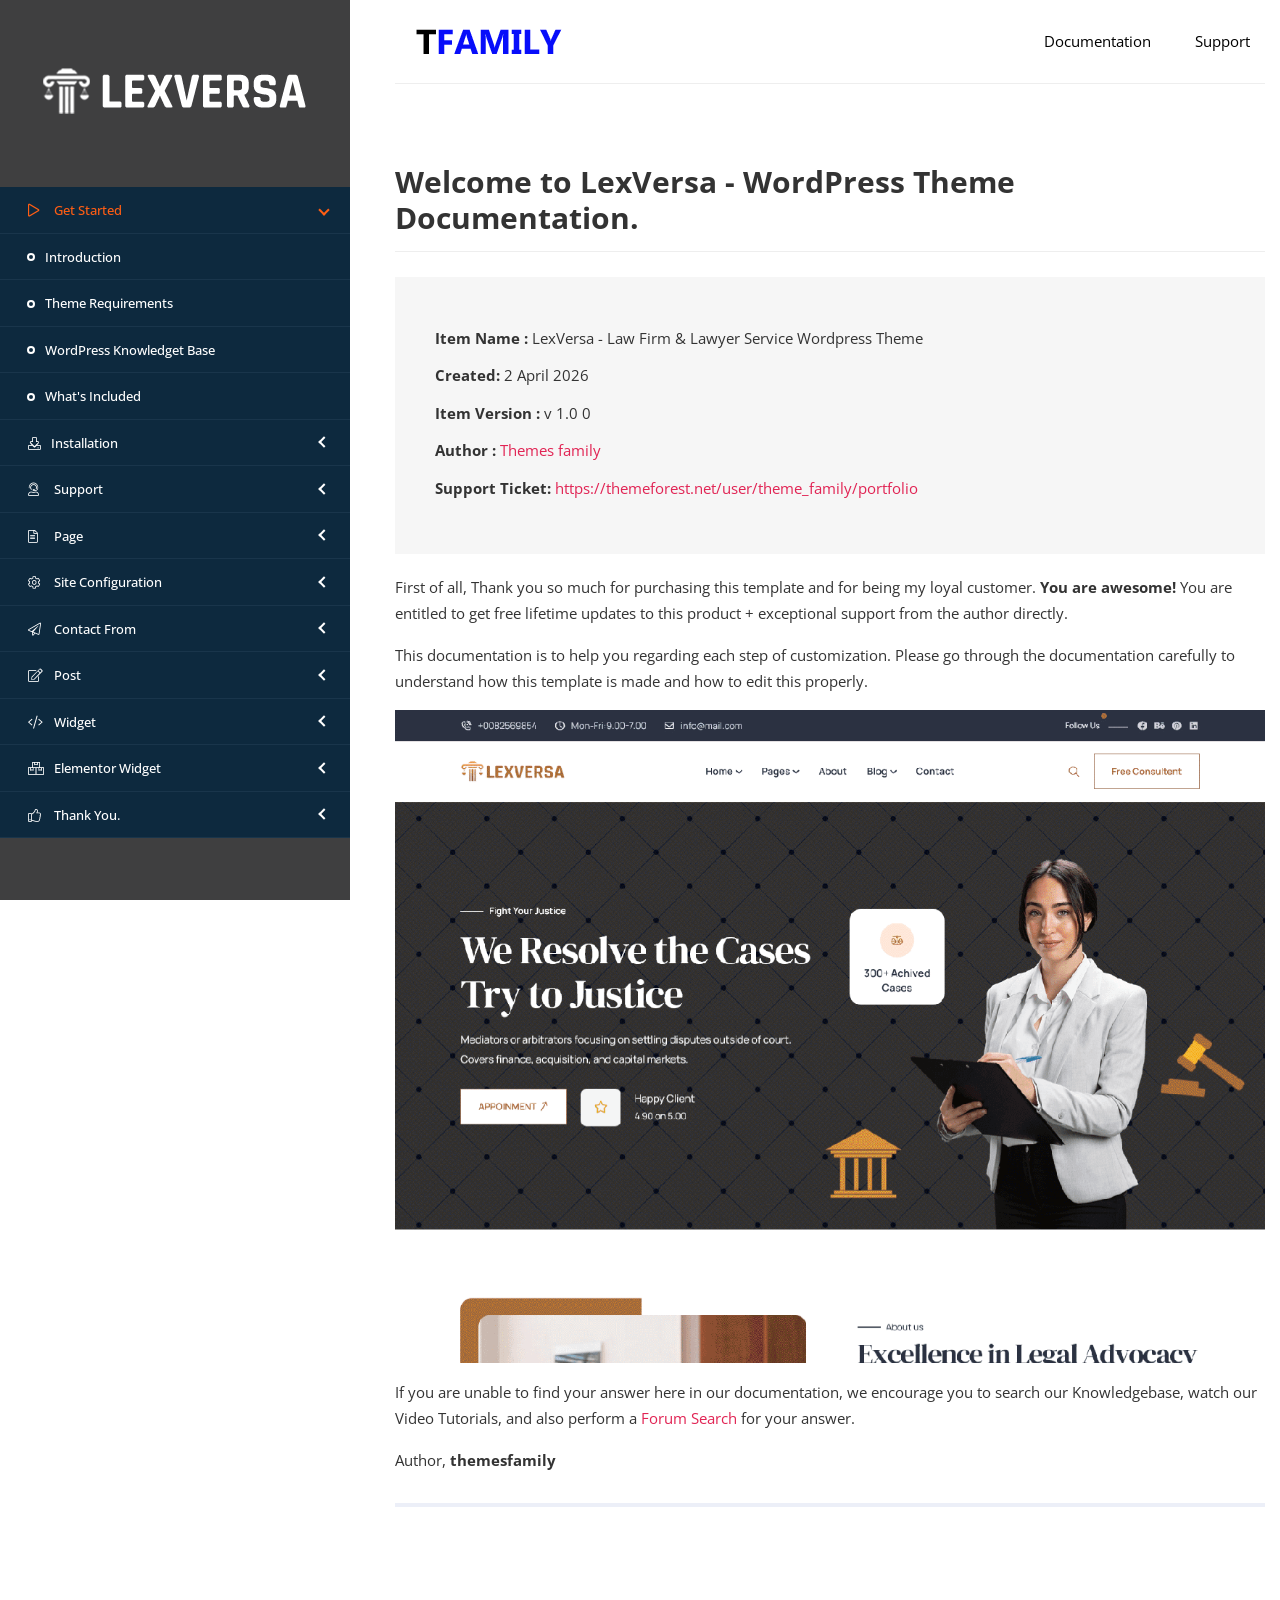
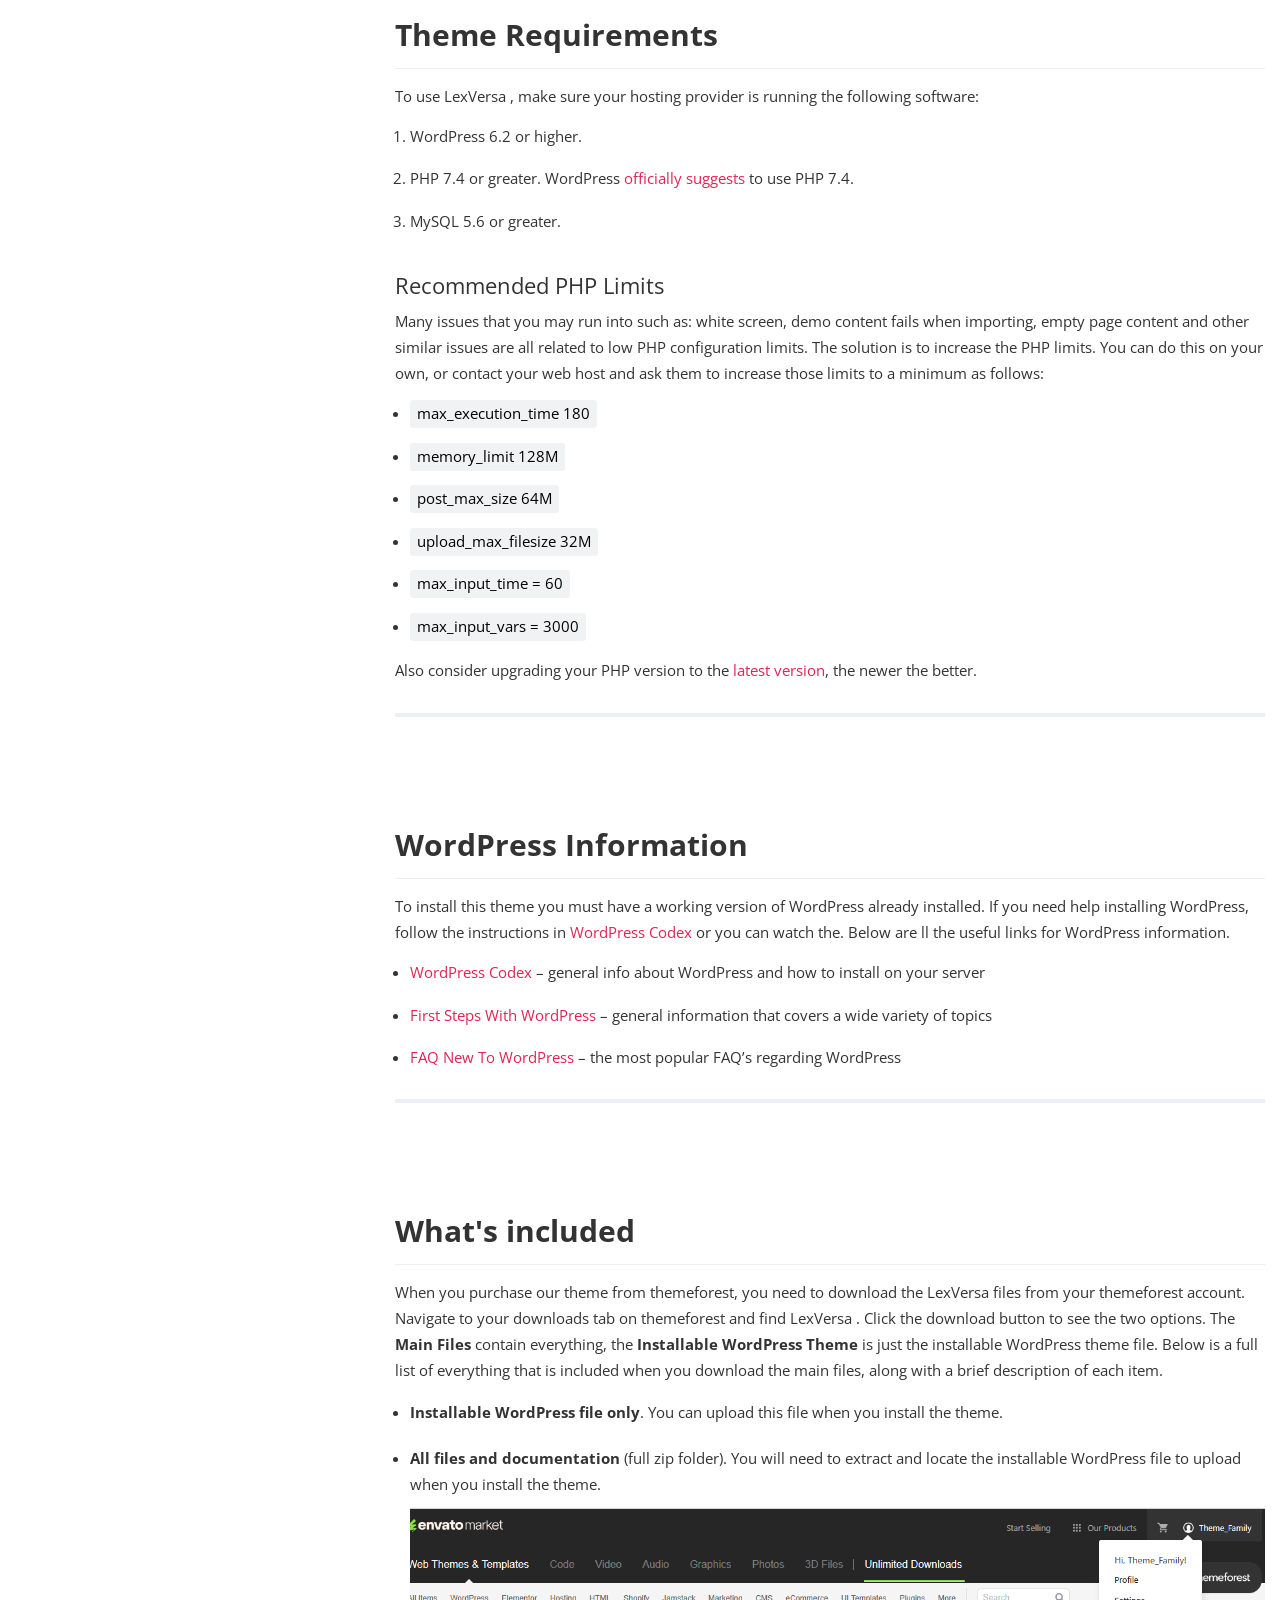
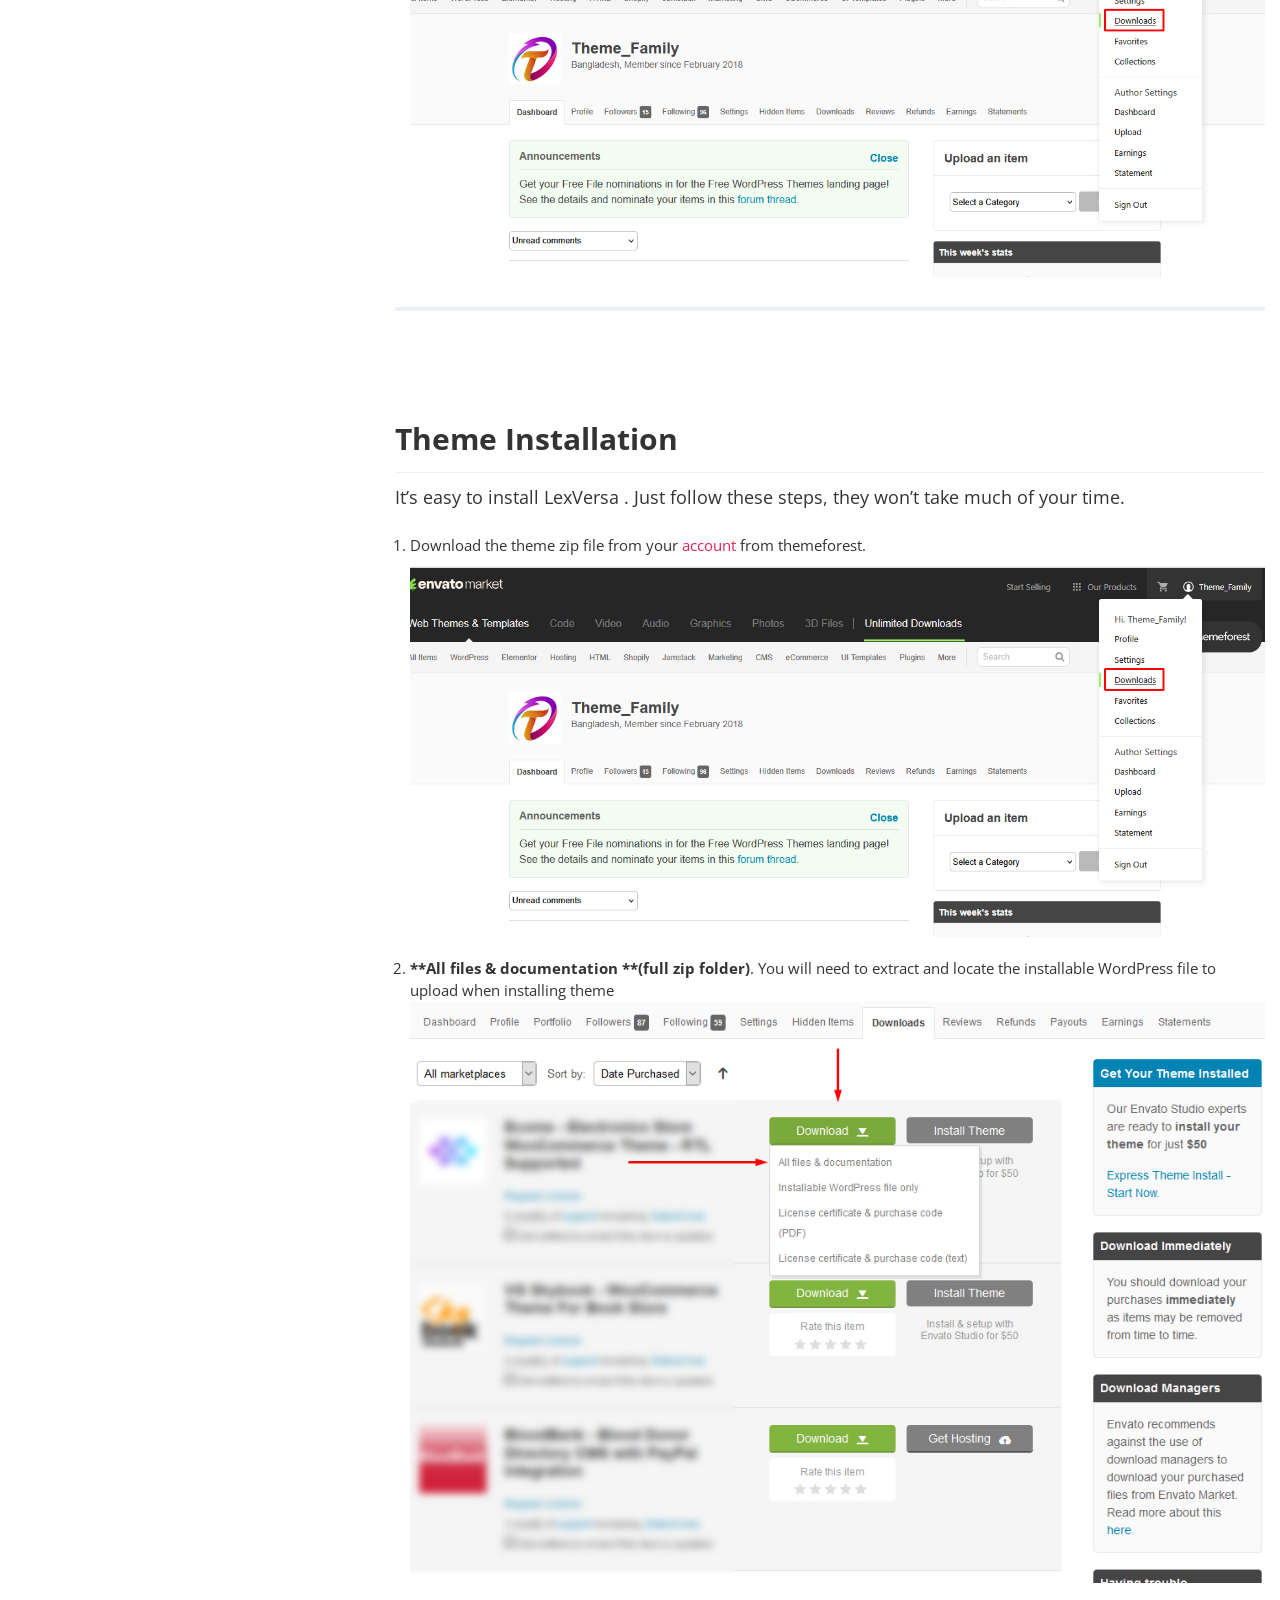
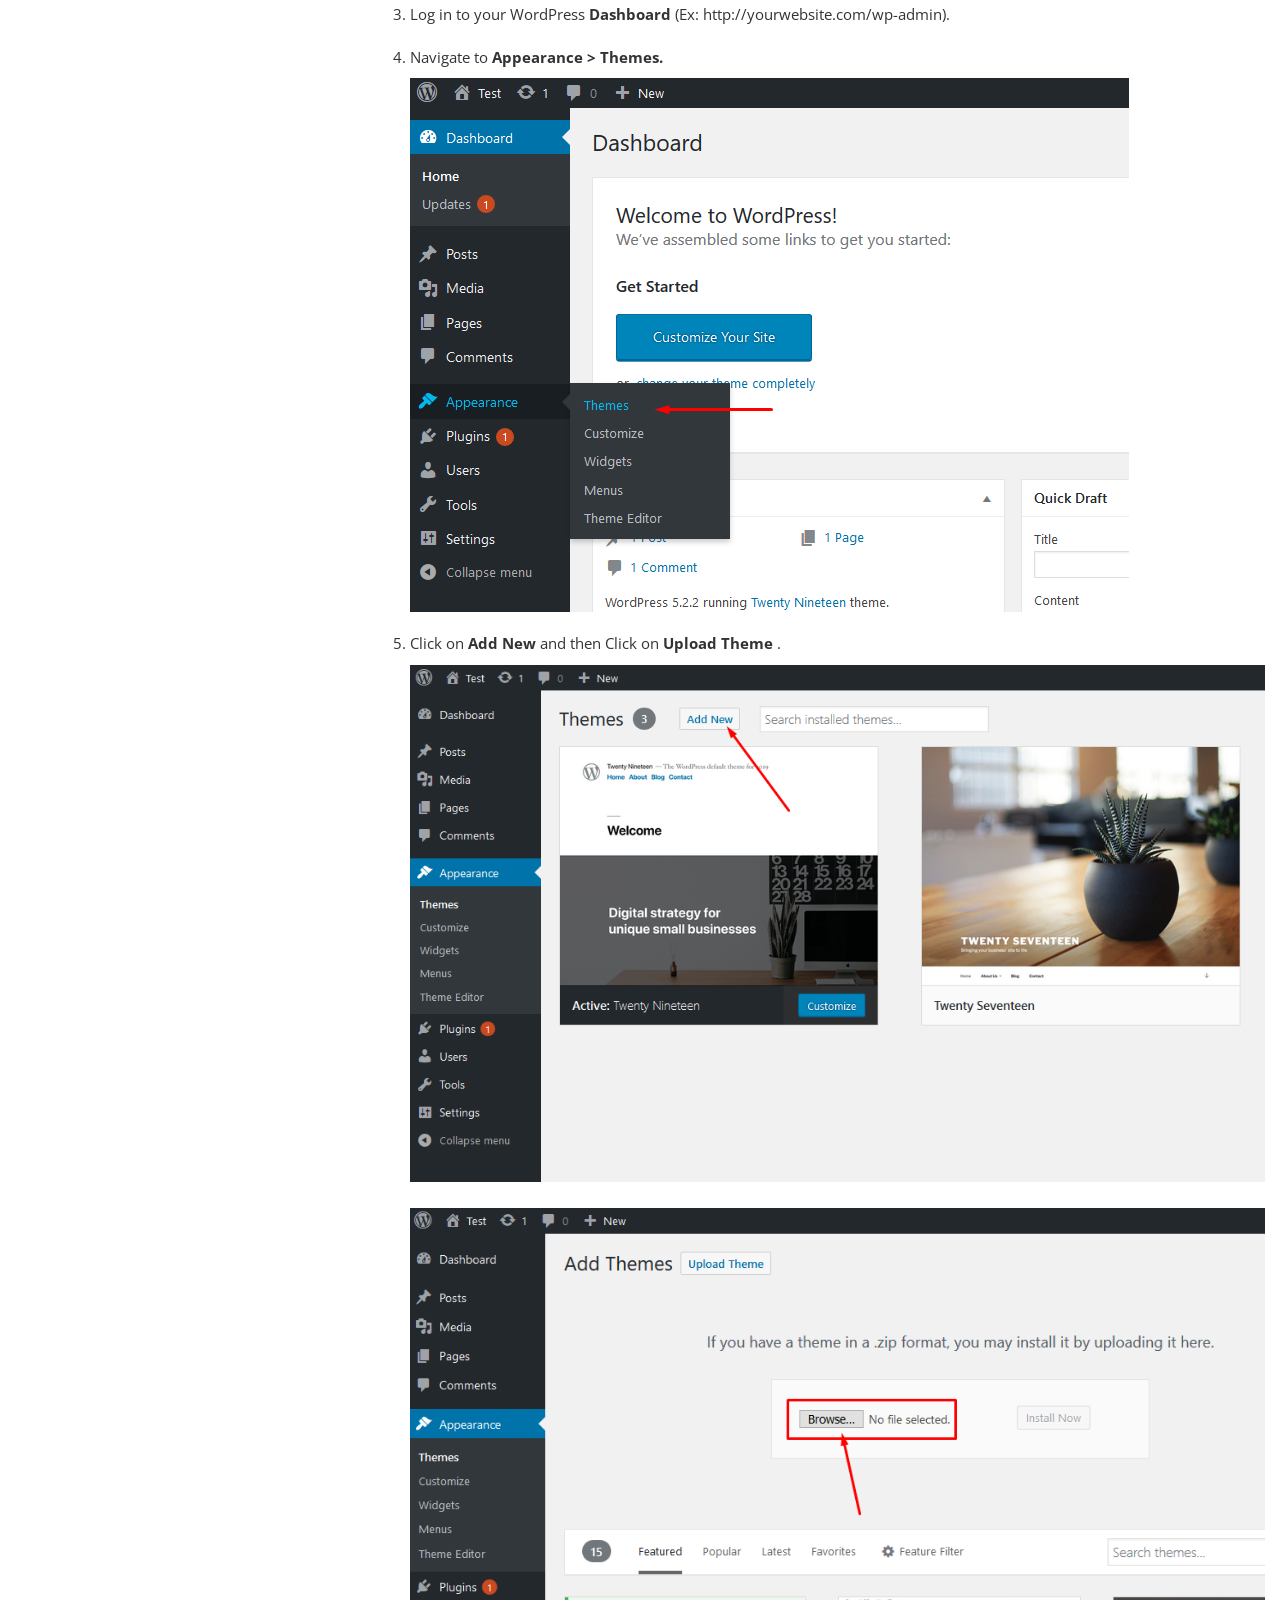
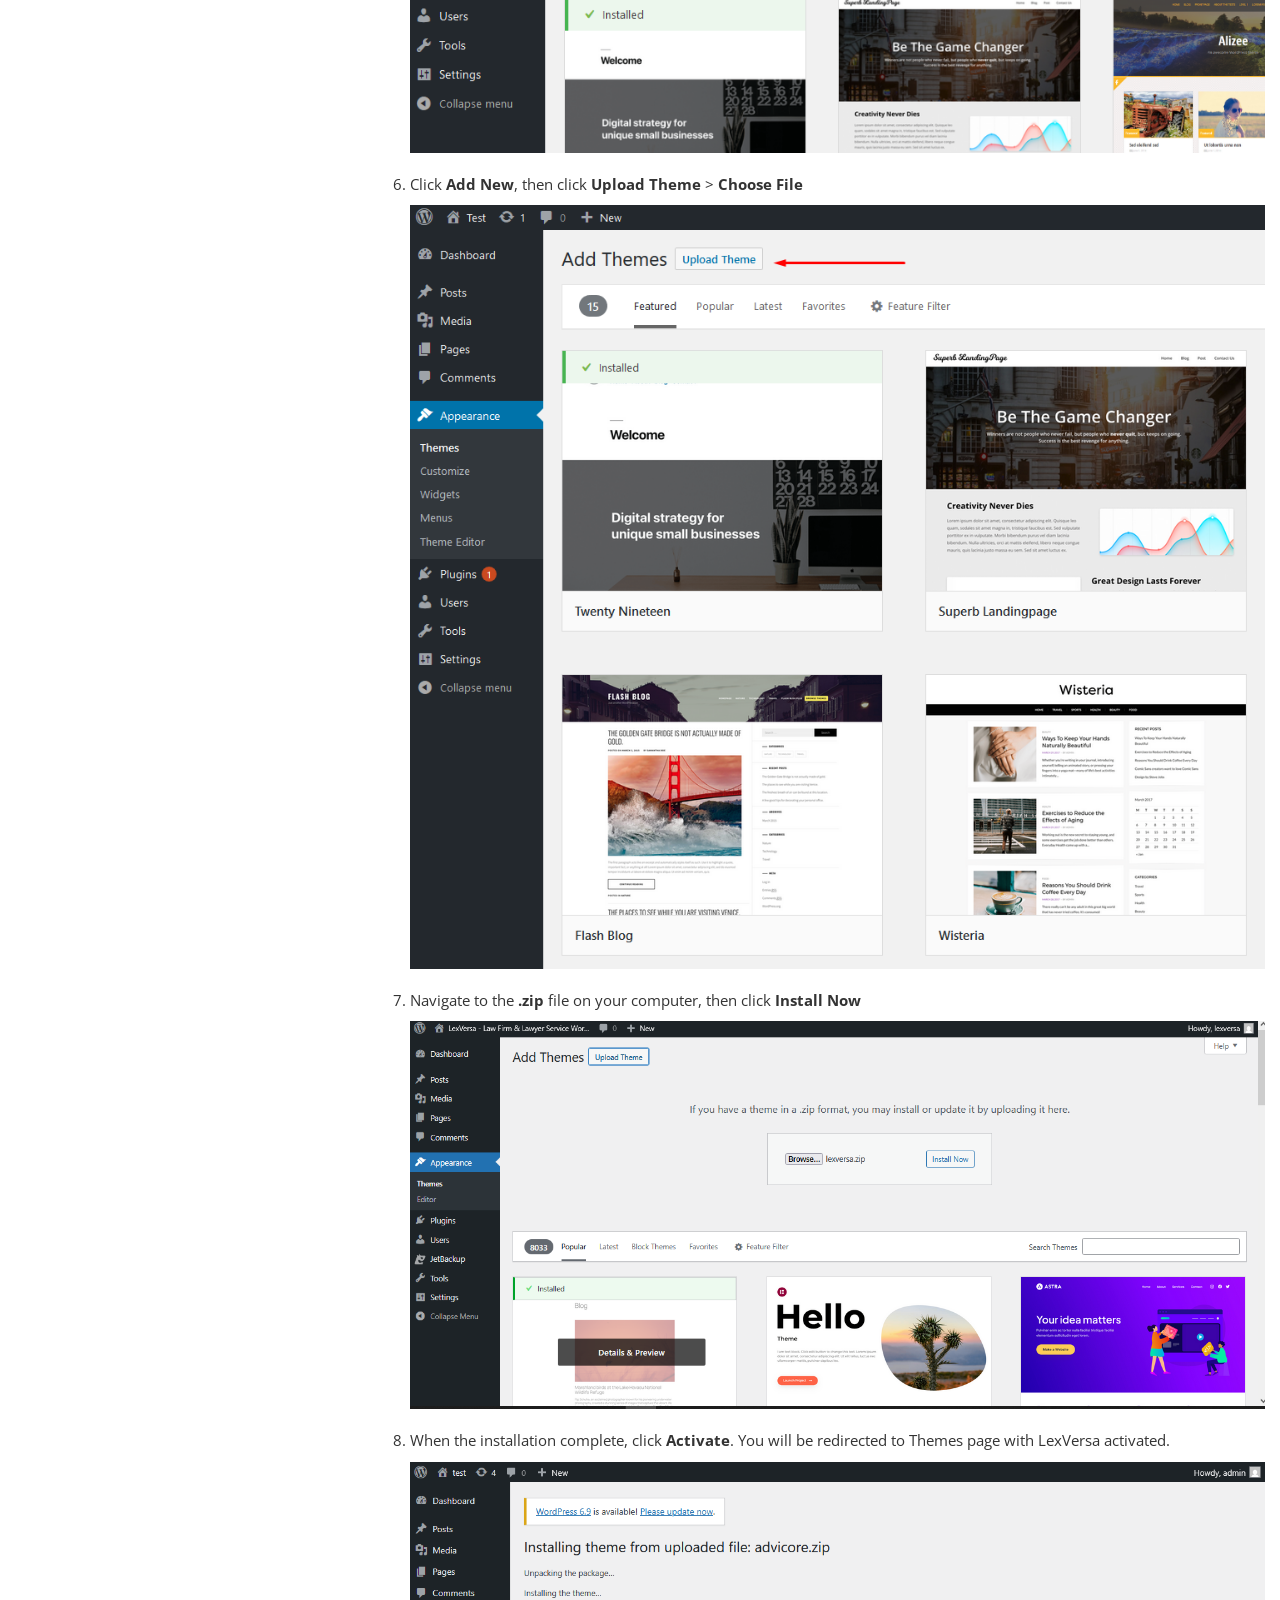
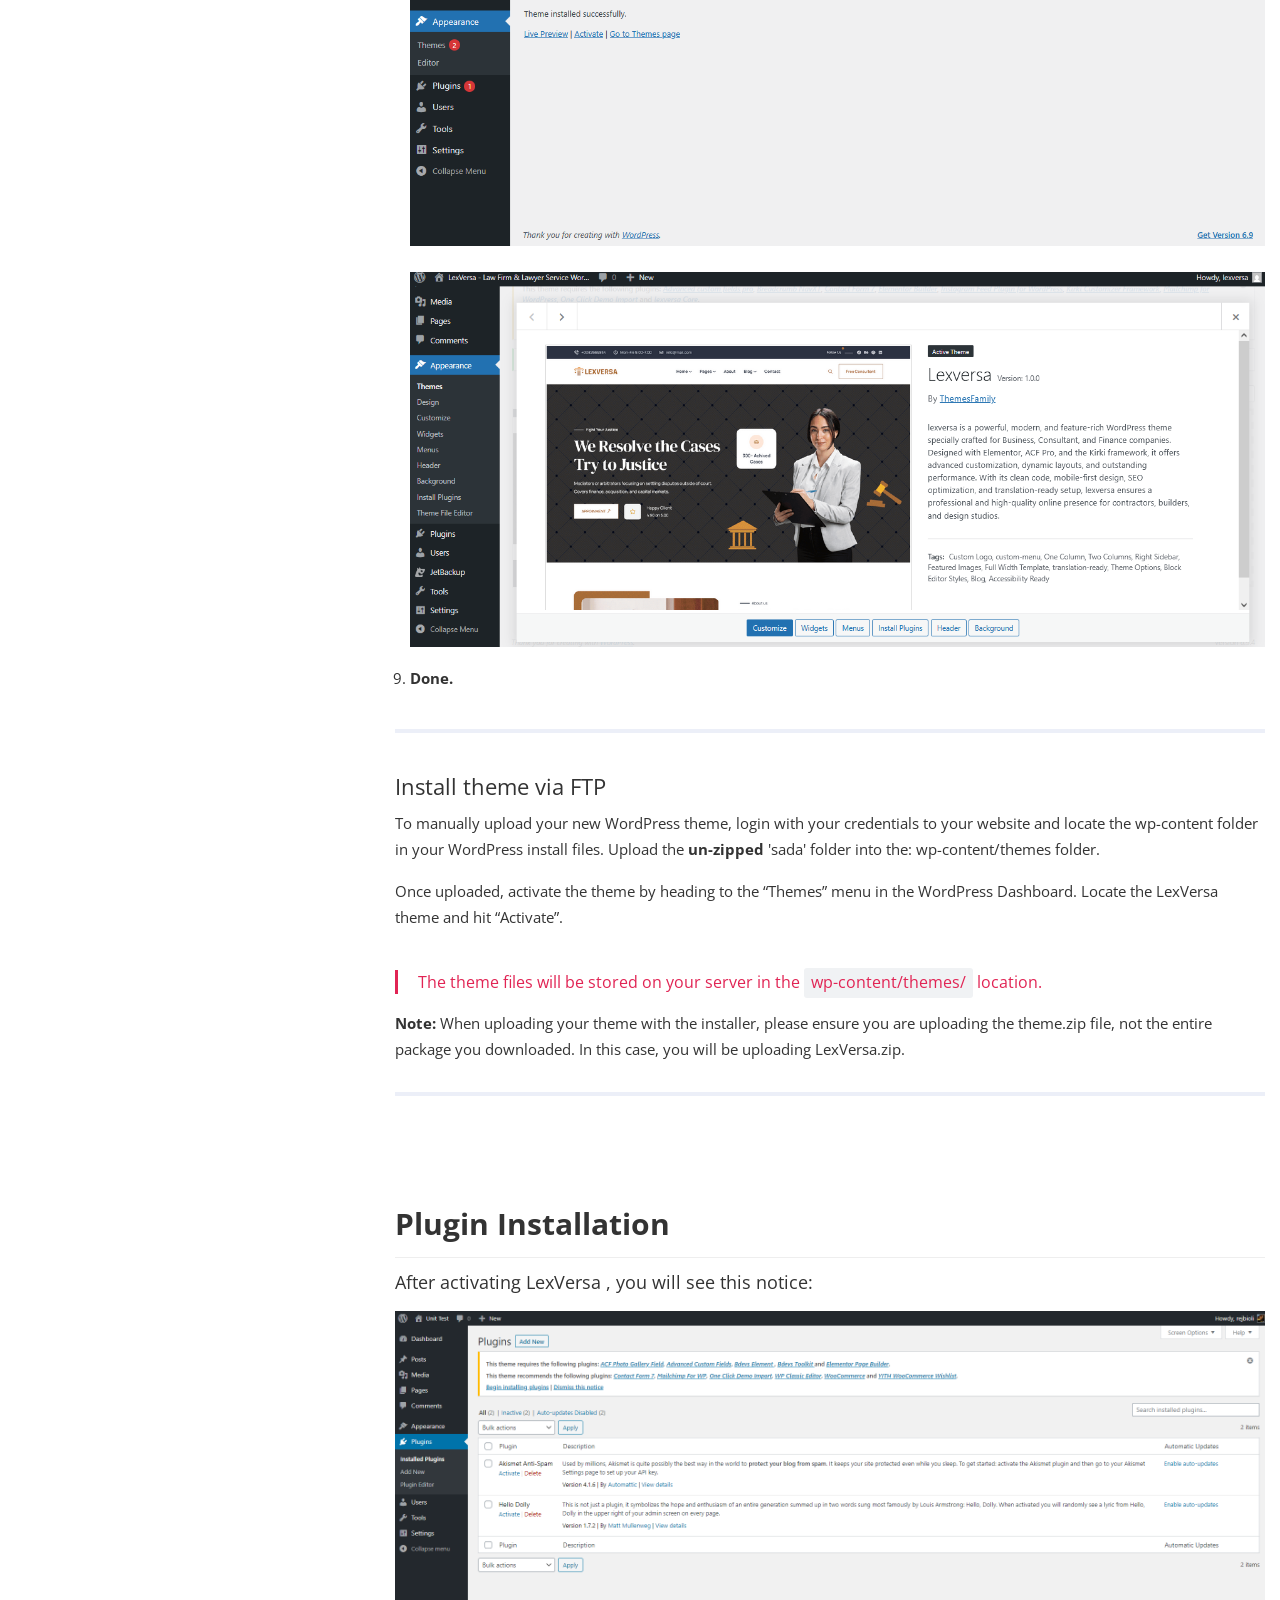
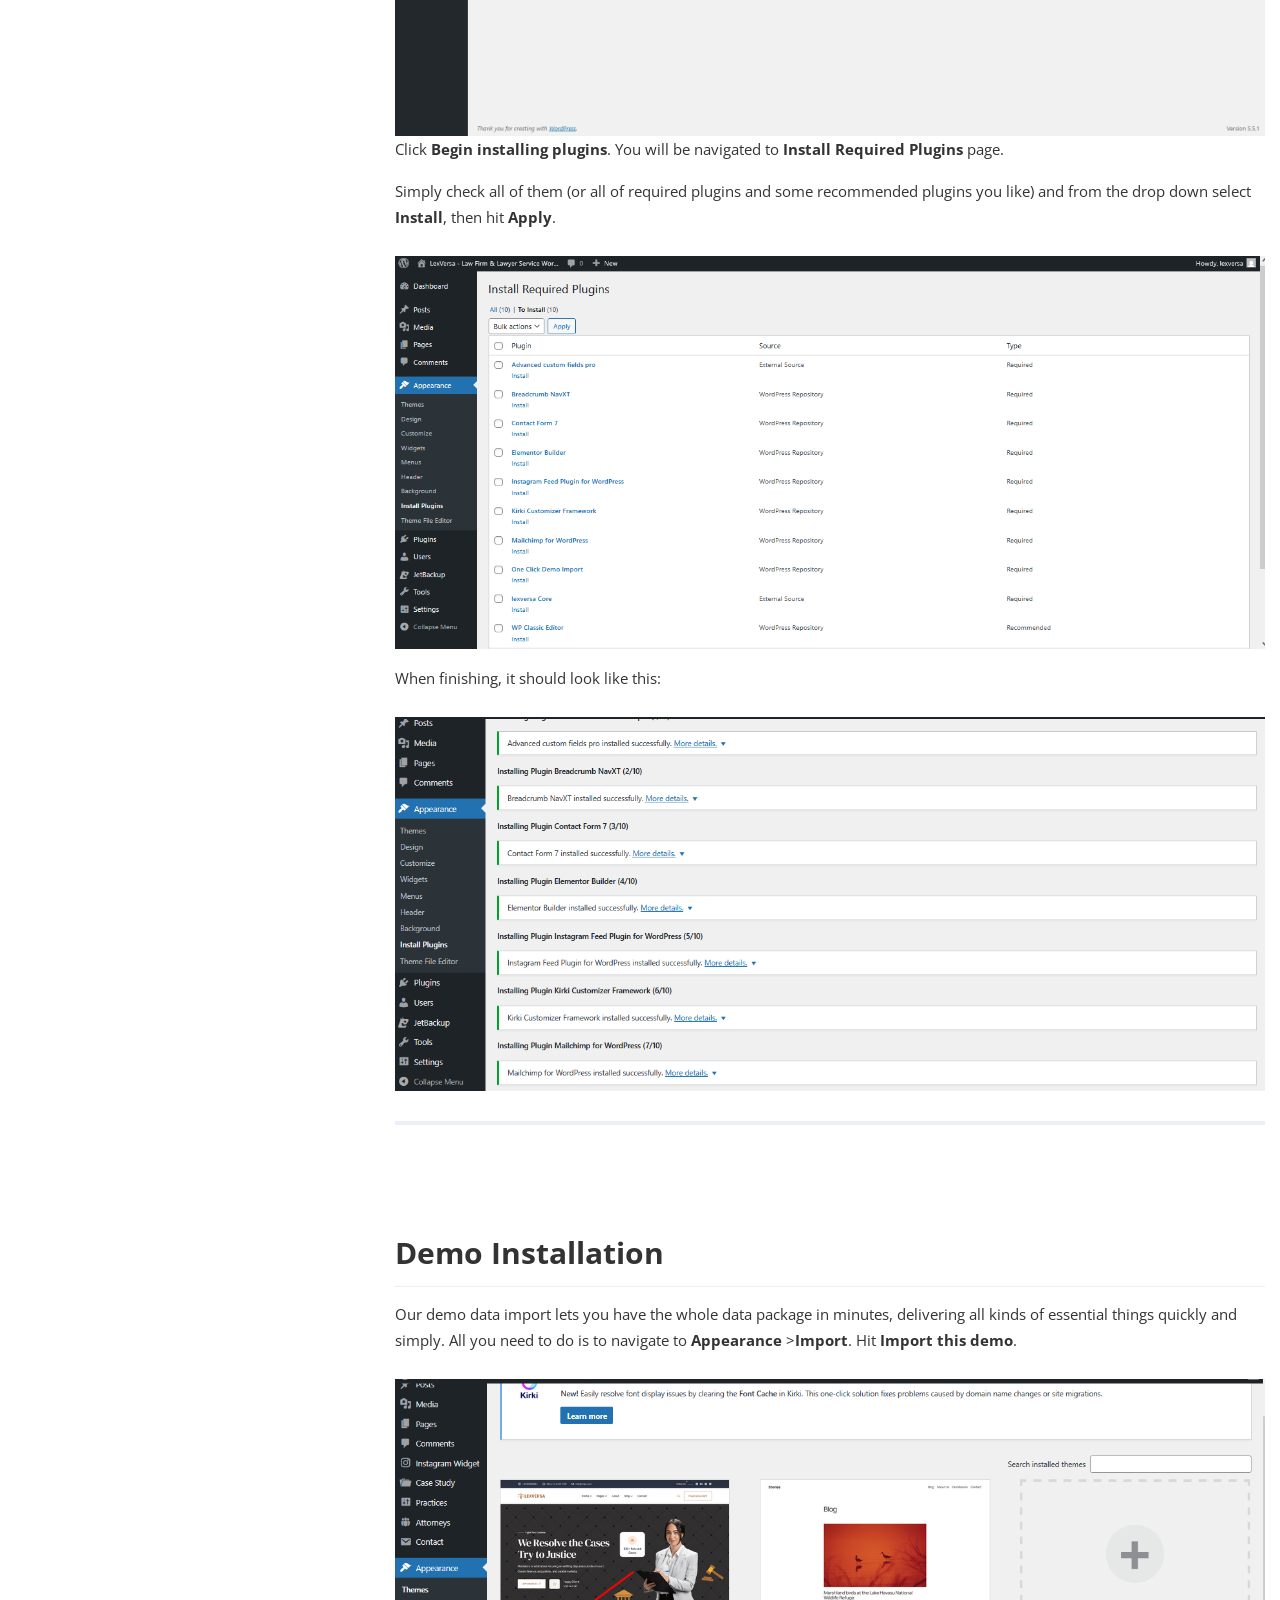
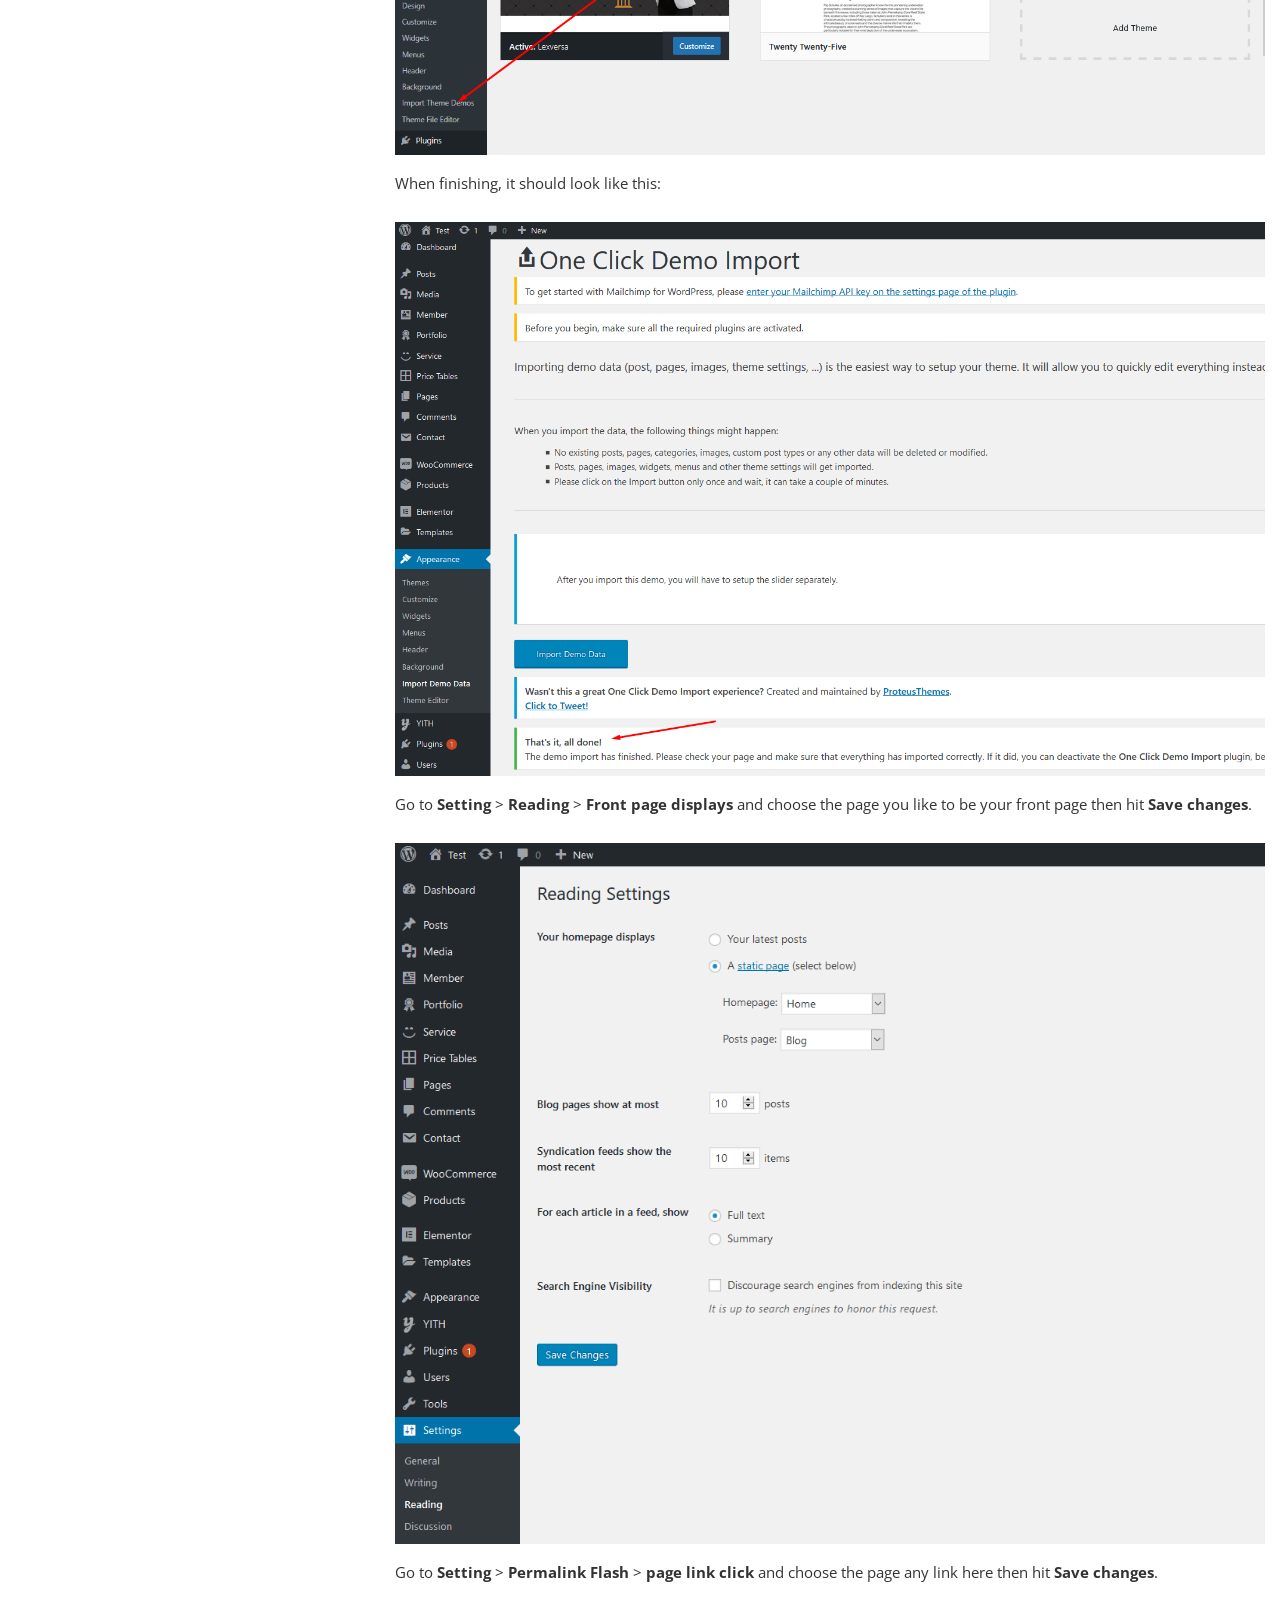
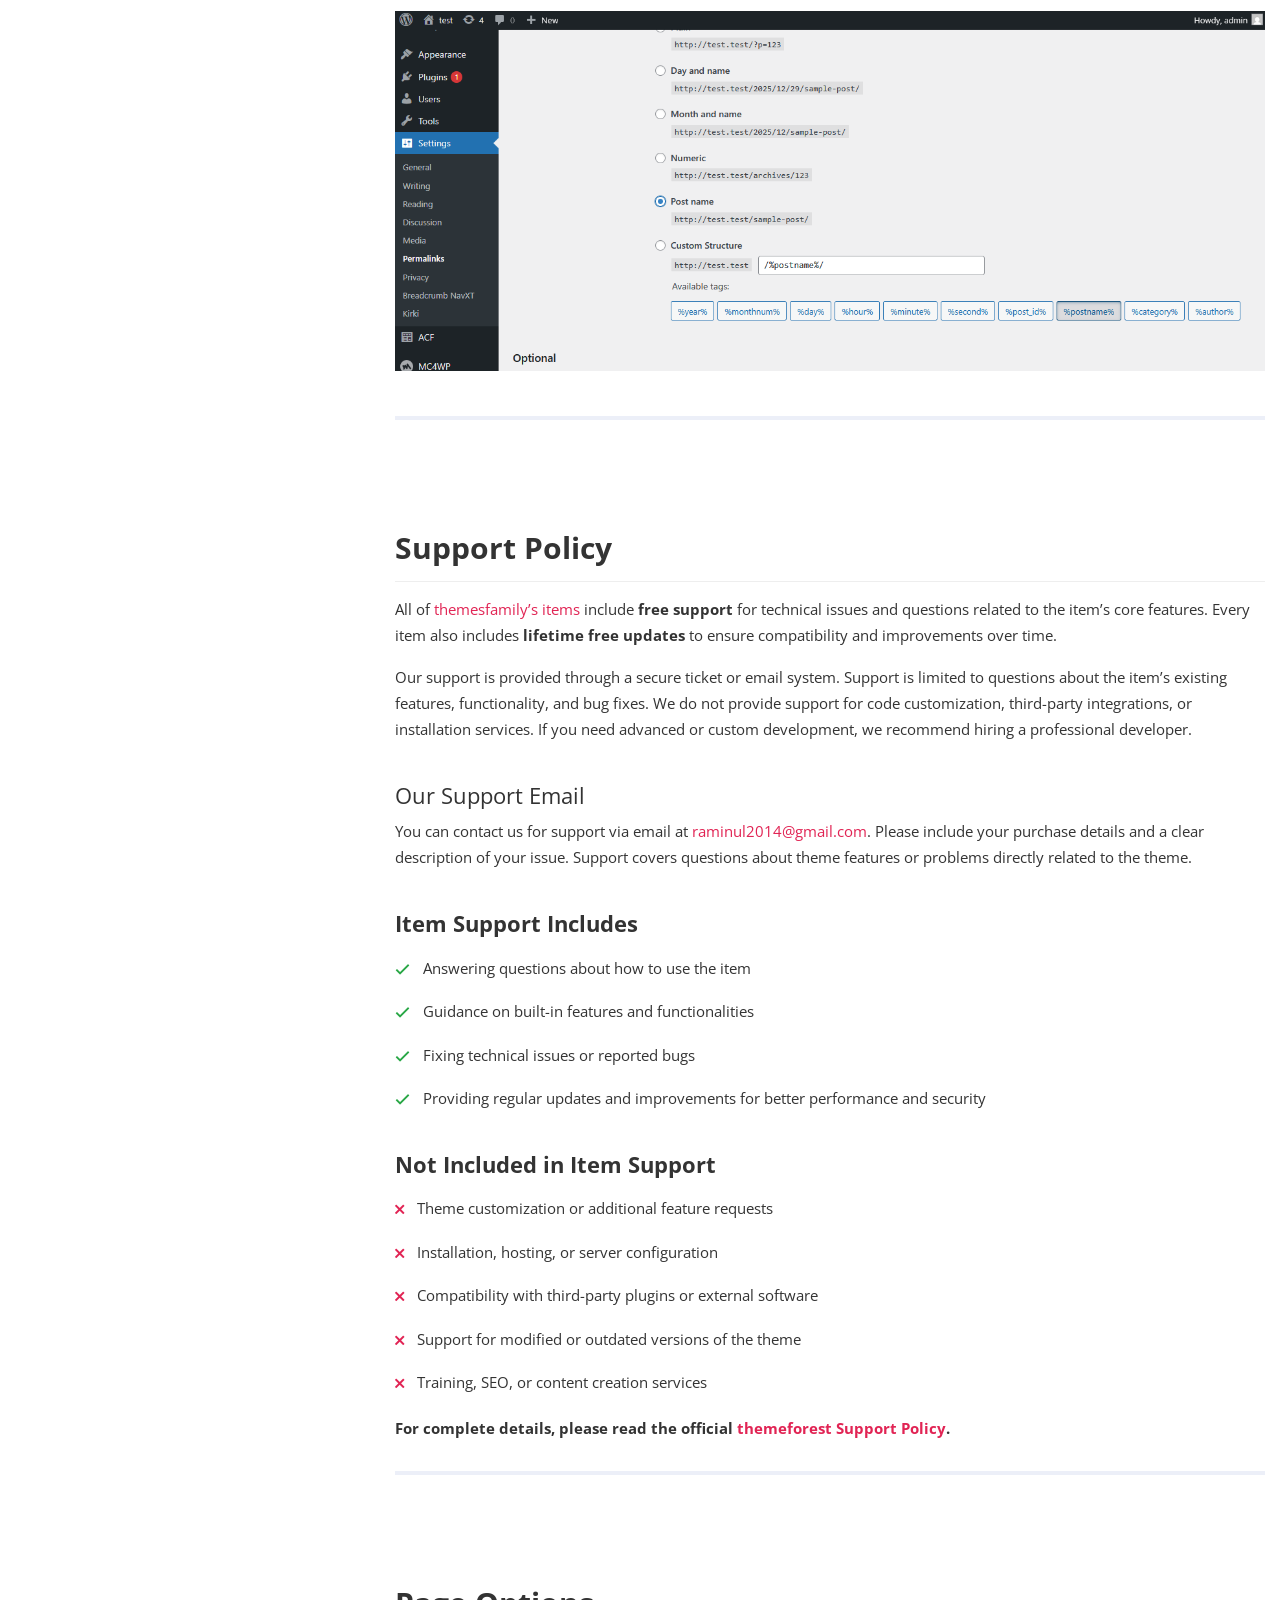
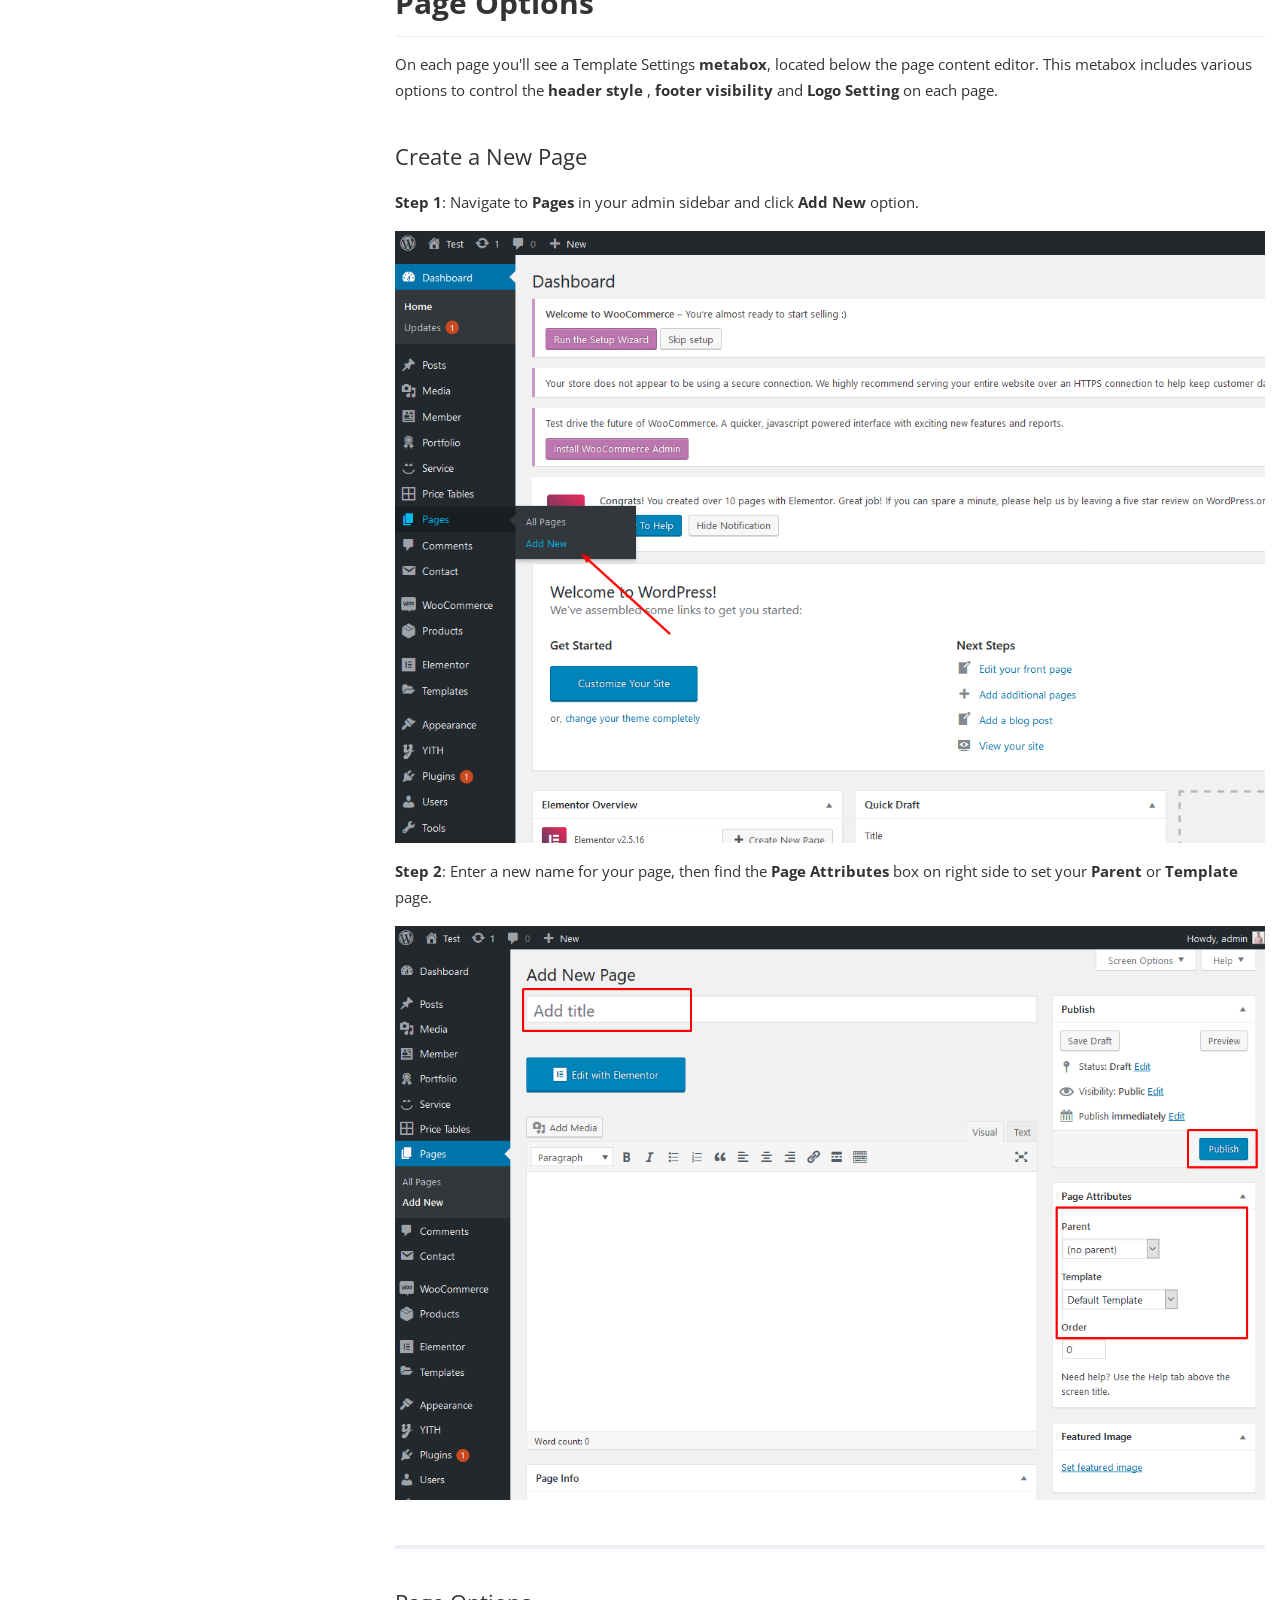
<file: doc/index.html>
<!doctype html>
<html class="no-js" lang="">

<head>
	<meta charset="utf-8">
	<meta http-equiv="x-ua-compatible" content="ie=edge">
	<title> LexVersa - Law Firm & Lawyer Service Wordpress Theme</title>
	<meta name="description" content="">
	<meta name="viewport" content="width=device-width, initial-scale=1">

	<link rel="manifest" href="site.webmanifest">
	<link rel="shortcut icon" type="image/x-icon" href="img/favicon.png">
	<!-- Place favicon.png in the root directory -->

	<!-- CSS here -->
	<link rel="stylesheet" href="css/bootstrap.min.css">
	<link rel="stylesheet" href="css/fontawesome-all.min.css">
	<link rel="stylesheet" href="css/metisMenu.css">
	<link rel="stylesheet" href="css/default.css">
	<link rel="stylesheet" href="css/main.css">
	<link rel="stylesheet" href="css/responsive.css">
</head>

<body>


	<!-- doc-area start -->
	<section class="doc-area">
		<div class="doc-menu">
			<div class="doc-logo text-center">
				<img src="img/logo/logo-white.png" alt="">
			</div>
			<nav class="side-mobile-menu">
				<ul id="mobile-menu-active">
					<li class="has-dropdown mm-active">
						<a href="#"><i class="far fa-play"></i> Get started</a>
						<ul class="sub-menu">
							<li><a href="#intro">Introduction</a></li>
							<li><a href="#theme-requirements">Theme Requirements</a></li>
							<li><a href="#getting-started-knowledge-base">WordPress Knowledget Base</a></li>
							<li><a href="#getting-started-included">What's Included</a></li>
						</ul>
					</li>
					<li class="has-dropdown">
						<a href="#"><i class="fal fa-download"></i>Installation</a>
						<ul class="sub-menu">
							<li><a href="#installation-theme">Theme Installation</a></li>
							<li><a href="#installation-plugin">Plugin Installation</a></li>
							<li><a href="#installation-demo">Demo Installation</a></li>
						</ul>
					</li>
					<li class="has-dropdown">
						<a href="#"><i class="fal fa-user-headset"></i> Support</a>
						<ul class="sub-menu">
							<li><a href="#support">LexVersa Support System</a></li>
						</ul>
					</li>
					<li class="has-dropdown">
						<a href="#"><i class="fal fa-file-alt"></i> Page</a>
						<ul class="sub-menu">
							<li><a href="#page-add">How to Create a New Page</a></li>
							<li><a href="#page-elementor">Use Elementor To Build Page</a></li>
							<li><a href="#page-title">How To Change Page Title</a></li>
						</ul>
					</li>
					<li class="has-dropdown">
						<a href="#"><i class="fal fa-cog"></i> Site Configuration</a>
						<ul class="sub-menu">
							<li><a href="#config-logo">Logo & Page Title</a></li>
							<li><a href="#config-header-top-bar-footer">Header Topbar and Footer</a></li>
							<li><a href="#config-navigation">Navigation & Menus</a></li>
							<li><a href="#breadcrumb">Breadcrumb HTML Code</a></li>
						</ul>
					</li>
					<li class="has-dropdown">
						<a href="#"><i class="fal fa-paper-plane"></i> Contact From</a>
						<ul class="sub-menu">
							<li><a href="#contact-forms">Contact Form Setup</a></li>
						</ul>
					</li>
					<li class="has-dropdown">
						<a href="#"><i class="fal fa-edit"></i> Post</a>
						<ul class="sub-menu">
							<li><a href="#post-add">How To Create Post</a></li>
							<li><a href="#post-cat">How To Create Category</a></li>
						</ul>
					</li>
					<li class="has-dropdown">
						<a href="#"><i class="fal fa-code"></i> Widget</a>
						<ul class="sub-menu">
							<li><a href="#widget-add">How to Add Widget in Sidebar</a></li>
							<li><a href="#widget-edit">How to Edit Widget</a></li>
						</ul>
					</li>

					<li class="has-dropdown">
						<a href="#"><i class="fal fa-boxes"></i> Elementor Widget</a>
						<ul class="sub-menu">
							<li><a href="#elementor-slider-widget">Elementor Slider Widget</a></li>
							<li><a href="#elementor-about-widget">Elementor About Widget</a></li>
							<li><a href="#elementor-cta-widget">Elementor CTA Widget</a></li>
							<li><a href="#elementor-service-widget">Elementor Services Widget</a></li>
							<li><a href="#elementor-team-widget">Elementor Team Widget</a></li>
							<li><a href="#elementor-subscribe-widget">Elementor Subscribe Widget</a></li>
							<li><a href="#elementor-gallery-widget">Elementor Gallery Widget</a></li>
							<li><a href="#elementor-testimonial-widget">Elementor Testimonial Widget</a></li>
						</ul>
					</li>

					<li class="has-dropdown">
						<a href="#"><i class="fal fa-thumbs-up"></i> Thank you.</a>
						<ul class="sub-menu">
							<li><a href="#thank-you">Thank So Much</a></li>
						</ul>
					</li>
				</ul>
			</nav>
		</div>
		<div class="doc-content">
			<div class="container-fluid">
				<!-- header start -->
				<header>
					<div class="header-area">
						<div class="container">
							<div class="row align-items-center">
								<div class="col-lg-4 col-lg-4 col-md-4 col-3 ">
									<div class="logo"><a href="index.html"><img src="img/logo/logo-family.png"
												alt="themesfamily"></a></div>
								</div>
								<div class="col-lg-8 col-lg-8 col-md-8 col-9">
									<div class="header-menu text-right">
										<ul>
											<li><a href="https://doc-lexversa.vercel.app/doc/">Documentation</a></li>
											<li class="sup-li"><a href="https://themeforest.net/user/theme_family/portfolio">Support</a></li>
										</ul>
									</div>
								</div>
							</div>
						</div>
					</div>
				</header>
				<!-- header end -->
				<div class="row">
					<div class="col-xl-12">
						<div id="intro" class="doc-box pt-80">
							<h2 class="wlc-title">Welcome to LexVersa - WordPress Theme Documentation.</h2>
							<ul class="item-details">
								<li>
									<strong>Item Name : </strong> LexVersa - Law Firm & Lawyer Service Wordpress Theme
								</li>
								<li>
									<strong>Created: </strong>2 April 2026
								</li>
								<li><strong>Item Version : </strong> v 1.0
								0</li>
								<li>
									<strong>Author : </strong>
									<a href="https://themeforest.net/user/theme_family/portfolio" target="_blank">Themes
										family</a>
								</li>
								<li>
									<strong>Support Ticket: </strong>
									<a href="https://themeforest.net/user/theme_family/portfolio"
										target="_blank">https://themeforest.net/user/theme_family/portfolio</a>
								</li>
							</ul>
							<p>
								First of all, Thank you so much for purchasing this template and for
								being my loyal customer. <strong>You are awesome!</strong>
								You are entitled to get free lifetime updates to this product +
								exceptional support from the author directly.
							</p>
							<p>This documentation is to help you regarding each step of customization. Please go through
								the
								documentation carefully to
								understand how this template is made and how to edit this properly.</p>
							<p><img src="img/bg/screenshot.png" alt=""></p>
							<p> If you are unable to find your answer here in our documentation, we encourage you to
								search
								our
								Knowledgebase, watch our Video Tutorials, and also perform a <a
									href="https://themesfamily.com/">Forum Search</a> for your answer.</p>
							<p>Author, <b>themesfamily</b></p>
						</div>
						<hr>
						<div id="theme-requirements" class="doc-box pt-80">
							<h2 class="wlc-title">Theme Requirements</h2>
							<p>To use LexVersa , make sure your hosting provider is running the following software:</p>
							<ol>
								<li>WordPress 6.2 or higher.</li>
								<li>PHP 7.4 or greater. WordPress <a
										href="https://wordpress.org/about/requirements/">officially
										suggests</a> to
									use PHP 7.4.
								</li>
								<li>MySQL 5.6 or greater.</li>
							</ol>

							<h4 class="wlc-title-inner mt-40 mb-10">Recommended PHP Limits</h4>
							<p>Many issues that you may run into such as: white screen, demo content fails when
								importing,
								empty page content and other similar issues are all related to low PHP configuration
								limits.
								The solution is to increase the PHP limits. You can do this on your own, or contact your
								web
								host and ask them to increase those limits to a minimum as follows:</p>

							<ul class="pl-20">
								<li><code>max_execution_time 180</code></li>
								<li><code>memory_limit 128M</code></li>
								<li><code>post_max_size 64M</code></li>
								<li><code>upload_max_filesize 32M</code></li>
								<li><code>max_input_time = 60</code></li>
								<li><code>max_input_vars = 3000</code></li>
							</ul>
							<p>
								Also consider upgrading your PHP version to the
								<a href="http://php.net/releases/" target="_blank" rel="noopener noreferrer">latest
									version</a>, the newer the better.
							</p>
						</div>
						<hr>
						<div id="getting-started-knowledge-base" class="doc-box pt-80">
							<h2 class="wlc-title">WordPress Information</h2>
							<p>To install this theme you must have a working version of WordPress already installed. If
								you
								need help installing
								WordPress, follow the instructions in <a
									href="https://wordpress.org/support/article/how-to-install-wordpress/">WordPress
									Codex</a>
								or you can watch the. Below are ll the useful links for WordPress information.</p>
							<ul>
								<li><a href="https://wordpress.org/support/article/how-to-install-wordpress/">WordPress
										Codex</a> – general info about WordPress and
									how to install on your server
								</li>
								<li><a href="https://wordpress.org/support/article/first-steps-with-wordpress-classic/">First
										Steps With WordPress</a> – general
									information that covers a wide variety of topics
								</li>
								<li><a href="http://codex.wordpress.org/FAQ_New_To_WordPress">FAQ New To WordPress</a> –
									the
									most popular FAQ’s
									regarding WordPress
								</li>
							</ul>
						</div>
						<hr>
						<div id="getting-started-included" class="doc-box pt-80">
							<h2 class="wlc-title">What's included</h2>
							<p>When you purchase our theme from themeforest, you need to download the LexVersa files from
								your
								themeforest account.
								Navigate to your downloads tab on themeforest and find LexVersa . Click the download button
								to
								see the two options. The <strong>Main Files</strong> contain everything, the
								<strong>Installable
									WordPress Theme</strong> is just the
								installable WordPress theme file. Below is a full list of everything that is included
								when
								you download the main
								files, along with a brief description of each item.</p>

							<ul>
								<li>
									<p><strong>Installable WordPress file only</strong>. You can upload this file when
										you
										install the
										theme.</p>
								</li>
								<li>
									<p><strong>All files and documentation</strong> (full zip folder). You will need to
										extract and
										locate the installable WordPress file to upload when you install the theme.
										<img class="mt-10" src="img/common/downloads.png" alt="download">
									</p>
								</li>
							</ul>
						</div>
						<hr>
						<div id="installation-theme" class="doc-box pt-80">
							<h2 class="wlc-title">Theme Installation</h2>
							<h5 class="mb-25">It’s easy to install LexVersa . Just follow these steps, they won’t take much
								of
								your time.</h5>
							<ol>
								<li>
									Download the theme zip file from your
									<a href="https://themeforest.com/account/downloads">account</a> from
									themeforest.
									<img class="mt-10" src="img/common/downloads.png" alt="download"></p>
								</li>
								<li><strong>**All files & documentation **(full zip folder)</strong>. You will need to
									extract and locate the
									installable WordPress file to upload when installing theme
									<img src="img/common/download-page.png" alt="">
								</li>
								<li>
									Log in to your WordPress <strong>Dashboard</strong> (Ex:
									http://yourwebsite.com/wp-admin).
								</li>
								<li>Navigate to <strong>Appearance &gt; Themes.</strong>
									<p><img class="mt-10" src="img/common/theme.png" alt=""></p>
								</li>
								<li>
									Click on <strong>Add New </strong>and then Click on
									<strong>Upload Theme </strong>.
									<p><img class="mt-10" src="img/common/add-theme.png" alt=""></p>
									<p><img class="mt-10" src="img/common/chose-theme.png" alt=""></p>
								</li>
								<li>Click <strong>Add New</strong>, then click <strong>Upload Theme</strong> &gt;
									<strong>Choose File</strong>
									<p><img class="mt-10" src="img/common/upload-theme.png" alt=""></p>
								</li>
								<li>Navigate to the <strong>.zip</strong> file on your computer, then click
									<strong>Install
										Now</strong>
									<p><img class="mt-10" src="img/common/theme-upload.png" alt=""></p>
								</li>
								<li>When the installation complete, click <strong>Activate</strong>. You will be
									redirected to Themes page with LexVersa activated.
									<p><img class="mt-10" src="img/common/install-done.png" alt=""></p>
									<p><img class="mt-10" src="img/common/theme-active.png" alt=""></p>
								</li>
								<li><strong>Done.</strong></li>
							</ol>

							<hr>

							<h4 class="wlc-title-inner mt-40 mb-10">Install theme via FTP</h4>
							<p>
								To manually upload your new WordPress theme, login with your
								credentials to your website and locate the wp-content folder in your
								WordPress install files. Upload the <b>un-zipped</b> 'sada' folder
								into the: wp-content/themes folder.
							</p>
							<p>
								Once uploaded, activate the theme by heading to the “Themes” menu in
								the WordPress Dashboard. Locate the LexVersa theme and hit “Activate”.
							</p>

							<blockquote class="mt-40">
								The theme files will be stored on your server in the
								<code>wp-content/themes/</code> location.
							</blockquote>
							<p><strong>Note:</strong> When uploading your theme with the installer, please ensure you
							are uploading the theme.zip file, not the entire package you downloaded. In this case, you will be uploading LexVersa.zip.</p>

						</div>
						<hr>
						<div id="installation-plugin" class="doc-box pt-80">
							<h2 class="wlc-title">Plugin Installation</h2>
							<h5>After activating LexVersa , you will see this notice:</h5>

							<img class="mt-10" src="img/common/required-plugins.png" alt="plugin">
							<p>Click <b>Begin installing plugins</b>. You will be navigated to <b>Install Required
								Plugins</b> page.</p>
							<p>Simply check all of them (or all of required plugins and some recommended plugins
							you like) and from the drop down select <b>Install</b>, then hit <b>Apply</b>.</p>

							<p><img class="mt-10" src="img/common/install-at-once.png" alt="plugin"></p>

							<p>When finishing, it should look like this:</p>
							<p><img class="mt-10" src="img/common/install-plugins-success.png" alt="plugin"></p>
						</div>
						<hr>
						<div id="installation-demo" class="doc-box pt-80">
							<h2 class="wlc-title">Demo Installation</h2>
							<p>Our demo data import lets you have the whole data package in minutes, delivering all
							kinds of essential things quickly and simply. All you need to do is to navigate to
							<strong>Appearance</strong> &gt;<strong>Import</strong>. Hit <strong>Import this
							demo</strong>.
							</p>
							<img class="mt-10 mb-15" src="img/common/demo.png" alt="demo">

							<p>When finishing, it should look like this:</p>
							<img class="mt-10 mb-15" src="img/common/import-complete.png" alt="demo">

							<p>Go to <strong>Setting</strong> &gt; <strong>Reading</strong> &gt; <strong>Front page displays</strong> and choose the page you like to be your front page then hit <strong>Save changes</strong>.
							</p>
							<img class="mt-10 mb-15" src="img/common/front-page.png" alt="demo">
							
							<p>Go to <strong>Setting</strong> &gt; <strong>Permalink Flash</strong> &gt; <strong>page link click</strong>
								and choose the page any link here then hit <strong>Save changes</strong>.
							</p>
							<img class="mt-10 mb-15" src="img/common/permalink.png" alt="demo">
						</div>
						<hr>
						
						<div id="support" class="doc-box pt-80">
							<h2 class="wlc-title">Support Policy</h2>
							<p>
								All of <a href="https://themeforest.net/user/theme_family/portfolio">themesfamily’s items</a> include
								<strong>free support</strong> for technical issues and questions related to the item’s core features.
								Every item also includes <strong>lifetime free updates</strong> to ensure compatibility and improvements over time.
							</p>

							<p>
								Our support is provided through a secure ticket or email system. Support is limited to
								questions about the item’s existing features, functionality, and bug fixes.
								We do not provide support for code customization, third-party integrations, or installation services.
								If you need advanced or custom development, we recommend hiring a professional developer.
							</p>

							<h4 class="wlc-title-inner mt-40 mb-10">Our Support Email</h4>
							<p>
								You can contact us for support via email at
								<a href="mailto:raminul2014@gmail.com" target="_blank">raminul2014@gmail.com</a>.
								Please include your purchase details and a clear description of your issue.  
								Support covers questions about theme features or problems directly related to the theme.
							</p>

							<h4 class="wlc-title-inner mt-40 mb-20"><b>Item Support Includes</b></h4>
							<ul class="sup-list-positive">
								<li>Answering questions about how to use the item</li>
								<li>Guidance on built-in features and functionalities</li>
								<li>Fixing technical issues or reported bugs</li>
								<li>Providing regular updates and improvements for better performance and security</li>
							</ul>

							<h4 class="wlc-title-inner mt-40 mb-20"><b>Not Included in Item Support</b></h4>
							<ul class="sup-list-negative">
								<li>Theme customization or additional feature requests</li>
								<li>Installation, hosting, or server configuration</li>
								<li>Compatibility with third-party plugins or external software</li>
								<li>Support for modified or outdated versions of the theme</li>
								<li>Training, SEO, or content creation services</li>
							</ul>

							<p>
								<b>
									For complete details, please read the official
									<a href="https://themeforest.com/help/support-policy" target="_blank">themeforest Support Policy</a>.
								</b>
							</p>
						</div>
						<hr>

						<div id="page-add" class="doc-box pt-80">
							<h2 class="wlc-title">Page Options</h2>
							<p>On each page you'll see a Template Settings <b>metabox</b>, located below the page
							content editor. This metabox includes various options to control the <b>header style</b> , <b>footer visibility</b> and
							<b>Logo Setting</b> on each page.</p>

							<h4 class="wlc-title-inner mt-40 mb-20">Create a New Page</h4>
							<p><strong>Step 1</strong>: Navigate to <strong>Pages</strong> in your admin sidebar and
							click <strong>Add New</strong> option.
							</p>
							<img class="mb-15" src="img/common/add-new-page.png" alt="demo">

							<p><strong>Step 2</strong>: Enter a new name for your page, then find the <strong>Page
							Attributes</strong> box on right side to set your <strong>Parent</strong> or <strong>Template</strong> page.
							</p>
							<img class="mb-15" src="img/common/add-new-page-2.png" alt="demo">

							<hr>
							<h4 class="wlc-title-inner mt-40 mb-20">Page Options</h4>
							<p>Here includes various options to control the <b>header style</b> , <b>footer style</b> and <b>Logo Setting</b> on each page.</p>
							<img class="mt-10 mb-15" src="img/common/page-options.png" alt="demo">

						</div>
						<hr>
						<div id="page-elementor" class="doc-box pt-80">
							<h2 class="wlc-title">Use Elementor Page Builder to Build Page</h2>
							<p><strong>Step 1</strong>: Choose <strong>Edit With Elementor</strong> to
								edit your page.</p>
							<img class="mb-15" src="img/common/page-elementor.png" alt="demo">

							<p><strong>Step 2</strong>: Choose <strong>Add Element</strong> to start adding our premade
								elements to your
								new page.</p>
							<img class="mb-15" src="img/common/elementor-widget.png" alt="demo">

						</div>
						<hr>
						<div id="page-title" class="doc-box pt-80">
							<h2 class="wlc-title">How to Change Page Title</h2>
							<p><strong>Step 1</strong>: Go to <strong>Pages</strong> &gt; <strong>All Pages</strong>.
								Then
								point at the
								page you want to edit. You will see the <strong>Quick Edit</strong> option.</p>
							<img class="mb-15" src="img/common/page-title-edit.png" alt="demo">

							<p><strong>Step 2</strong>: Edit the title as you want. Delete the current slug. Then hit
								<strong>Update</strong>. It will automatically generate new slug for your page.
							</p>
							<img class="mb-15" src="img/common/quick-edit-2.png" alt="demo">
							<p>You can also edit some other options such as parent, template, status... If you want to
								edit
								more
								options, hit <strong>Edit</strong> instead of <strong>Quick Edit</strong>.</p>

						</div>
						<hr>
						<div id="config-logo" class="doc-box pt-80">
							<h2 class="wlc-title">Logo & Page Title Image</h2>

							<p>There’re different logo locations in LexVersa . All of them can be configured in <br>
								<strong>Appearance</strong>&nbsp;→
								<strong>Customise</strong>&nbsp;→ <strong>LexVersa Customizer &nbsp;→</strong> <b>Header
									Settings</b>
							</p>
							<img class="mb-30" src="img/common/logo-settings.png" alt="">

							<hr>

							<h4 class="wlc-title-inner mt-40 mb-10">Retina Logos</h4>
							<p>To make your logos look crisp on Retina devices, simply upload a Retina logo to the
								corresponding upload fields.</p>
							<p>Retina versions are twice as large as the original ones. For example, if your logo is
								<code>100px
							x 50px</code>, the Retina version must be <code>200px x 100px</code>.</p>
							<hr>

							<h4 class="wlc-title-inner mt-40 mb-20">Page Title BG</h4>
							<img src="img/common/page-title-bg.png" alt="">

							<h4 class="wlc-title-inner mt-40 mb-20">Page Title BG From Page</h4>
							<img src="img/common/page-title-bg-page.png" alt="">
						</div>
						<hr>
						<div id="config-header-top-bar-footer" class="doc-box pt-80">
							<h2 class="wlc-title">Header Topbar and Footer</h2>

							<h4 class="wlc-title-inner mt-40 mb-20">Page Title BG</h4>
							<p>There’re <b>Topbar</b> Switter on/off avalible. All of them can be configured in <br>
								<strong>Appearance</strong>&nbsp;→
								<strong>Customise</strong>&nbsp;→ <strong>LexVersa Customizer &nbsp;→</strong> <b>Header
									Topbar Settings</b>
							</p>
							<img class="mb-30" src="img/common/header-topbar.png" alt="">


							<hr>

							<h4 class="wlc-title-inner mt-40 mb-20">Footer</h4>
							<p>There’re <b>footer</b> <b>copyright text , social link, footer on/off , footer logo</b>
								will
								be configure. All of them can be
								configured in <br> <strong>Appearance</strong>&nbsp;→
								<strong>Customise</strong>&nbsp;→ <strong>LexVersa Customizer &nbsp;→</strong>
								<b>Footer</b>
							</p>
							<img src="img/common/footer.png" alt="">

						</div>
						<hr>
						<div id="config-navigation" class="doc-box pt-80">
							<h2 class="wlc-title">How to Create a Menu</h2>

							<p>Setting up Navigation Menus works normally as it does for any WordPress theme. If you’re
								new
								to WordPress, you can learn more about menus&nbsp;in the <a
									href="https://codex.wordpress.org/WordPress_Menu_User_Guide" target="_blank"
									rel="noopener">WordPress Codex article</a>. </p>

							<ol>
								<li>Go to <strong>Appearance</strong> → <strong>Menus</strong> in your admin sidebar and
									click <b>Create a new menu</b> option..
									<img class="mt-10 mb-15" src="img/common/create-new-menu.png" alt="menu">
								</li>
								<li>Select&nbsp;<b>Create a new menu</b>&nbsp;at the top of the page
									<img class="mt-10 mb-15" src="img/common/name-menu.png" alt="menu">
								</li>
								<li>Choose menu items you want to add from the left and hit <b>Add to Menu</b>. Then hit
									<b>Save
										Menu</b>
									<img class="mt-10 mb-15" src="img/common/save-menu.png" alt="menu">
								</li>
								<li>Your new <b>menu</b> has been created:
									<img class="mt-10 mb-15" src="img/common/menu-created.png" alt="menu">
								</li>
								<li>Using the&nbsp;<strong>Custom
										Links</strong>&nbsp;and&nbsp;<strong>Pages</strong>&nbsp;boxes
									at the left, add
									items to the menu and drag and drop to arrange them.
								</li>
								<li>If you would like to use this menu in the primary navigation of the theme, scroll
									down
									to the&nbsp;<strong>Menu
										Settings</strong> area, enable the checkbox next to the <strong>Main
										Menu</strong>
									menu locations.
									<img class="mt-10 mb-15" src="img/common/menu-checkbox.png" alt="menu">
								</li>
								<li>Click&nbsp;<strong>Save Menu</strong>&nbsp;and that is all.</li>
							</ol>

						</div>
						<hr>
	<div id="breadcrumb" class="doc-box pt-80">
		<h2 class="wlc-title">How to Add Breadcrumb Plugin HTML content and Save Change</h2>
		<ol>
			<li>Your Breadcrumb NavXT <b>Add</b> this html code:
				<img class="mt-10 mb-15" src="img/common/breadcrumb.png" alt="menu">
			</li>
		</ol>
<!-- 		<div class="shortcode">
			<h4 class="wlc-title-inner mt-40 mb-10">Breadcrumb Arrow HTML Tag content</h4>
<pre>
&lt;span&gt;&lt;i class="arrow down"&gt;&lt;/i&gt;&lt;/span&gt;
</pre>
		</div> -->
	</div>
						<hr>
	<div id="contact-forms" class="doc-box pt-80">
		<h2 class="wlc-title">Contact Form Setup</h2>
		<p>Overflow comes with integrated support for the Contact Form 7 plugin:</p>
	<div class="shortcode">
		<h4 class="wlc-title-inner mt-40 mb-10">Home Contact Form</h4>
		<pre>

&lt;div class="row"&gt;
	&lt;div class="col-xl-6 col-lg-6"&gt;
		&lt;div class="atf_contact_input"&gt;
			[text* h-name placeholder "Your Name"]
		&lt;/div&gt;
	&lt;/div&gt;
	&lt;div class="col-xl-6 col-lg-6"&gt;
		&lt;div class="atf_contact_input"&gt;
			[email* email placeholder "Your Email"]
		&lt;/div&gt;
	&lt;/div&gt;
		&lt;div class="col-xl-6 col-lg-6"&gt;
		&lt;div class="atf_contact_input"&gt;
		[tel* h-phone placeholder "Your Phone"]
		&lt;/div&gt;
	&lt;/div&gt;
	&lt;div class="col-xl-6 col-lg-6"&gt;
		&lt;div class="atf_contact_input atf-choose-input"&gt;
		[select h-service first_as_label "Choose Service" "Criminal Law" "Family Law" "Corporate Law"]
		&lt;/div&gt;
	&lt;/div&gt;
		&lt;/div&gt;
	&lt;div class="col-lg-12 col-xl-12"&gt;
		&lt;div class="atf_contact_input"&gt;
		[textarea h-message placeholder "Your Message"]&lt;/textarea&gt;
		&lt;/div&gt;
	&lt;/div&gt;
	&lt;div class="col-lg-12 col-xl-12"&gt;
		&lt;div class="atf-contact-btn text-start"&gt;
		&lt;button type="submit" class="atf-themes-btn"&gt; Send Message&lt;/button&gt;
	&lt;/div&gt;
&lt;/div&gt;



		</pre>
	</div>

		<hr>
		<div class="shortcode">
			<h4 class="wlc-title-inner mt-40 mb-10">Contact Form in Team Section</h4>
<pre>
&lt;div class="row"&gt;
	&lt;div class="col-lg-6"&gt;
		&lt;div class="atf_contact_input"&gt;
			[text* t-name placeholder "Your Name"]
		&lt;/div&gt;
	&lt;/div&gt;

	&lt;div class="col-lg-6"&gt;
		&lt;div class="atf_contact_input"&gt;
		[email* email placeholder "Your Email"]
		&lt;/div&gt;
	&lt;/div&gt;

	&lt;div class="col-lg-6"&gt;
		&lt;div class="atf_contact_input"&gt;
		[number* t-number placeholder "Your Phone"]
		&lt;/div&gt;
	&lt;/div&gt;

	&lt;div class="col-lg-6"&gt;
		&lt;div class="atf_contact_input atf-choose-input"&gt;
		[select t-service first_as_label "Choose Service" "Corporate Litigation" "Criminal Defense" "Family &amp; Divorce Law"]
		&lt;/select&gt;
		&lt;/div&gt;
	&lt;/div&gt;

	&lt;div class="col-lg-12"&gt;
		&lt;div class="atf_contact_input"&gt;
		[textarea t-message placeholder "Your message"]
		&lt;/div&gt;
	&lt;/div&gt;
	&lt;div class="col-lg-12"&gt;
		&lt;div class="atf-contact-btn text-start"&gt;
		&lt;button type="submit" class="atf-themes-btn"&gt; Submit Request&lt;/button&gt;
		&lt;/div&gt;
	&lt;/div&gt;
&lt;/div&gt;


</pre>
		</div>
		<hr>

						<div id="post-add" class="doc-box pt-80">
							<h2 class="wlc-title">How to Create a New Post</h2>
							<p><strong>Step 1</strong>: Navigate to <strong>Posts</strong> &gt; <strong>Add New</strong>
								in
								your
								WordPress admin sidebar.</p>
							<p><strong>Step 2</strong>: Create a title, and insert your post content in the editing
								field.
							</p>
							<p><strong>Step 3</strong>: For a video/audio post, just simply paste the video/audio URL
								into
								the <strong>Embed
									Code</strong> field.</p>
							<p><strong>Step 4</strong>: <strong>Add Categories</strong> from the right side. Categories
								is
								meta
								information you create for the post. Each category is a meta link that your viewer can
								click
								to view
								similar type of posts. To assign it to the post, check the box next to the Category
								name.
								You can also
								access and edit Categories from the Post sidebar item in your WordPress admin sidebar.
							</p>
							<p><strong>Step 5</strong>: <strong>Add Tags</strong> from the right side. Tags is meta
								information you
								create for the post. Each tag is a link that your viewer can click to view similar type
								of
								posts. Type
								the name of the tag in the field, separate multiple tags with commas. You can also
								access
								and edit Tags
								from the Post sidebar item in your WordPress admin sidebar.</p>
							<p><strong>Step 6</strong>: For a single image, click the first <strong>Featured Image
									Box</strong>, select
								an image and click the <strong>Set Featured Image</strong> button.</p>
							<p><strong>Step 7</strong>: You can also customize Page Title &amp; Sidebar Options in
								<strong>Settings</strong>.
							</p>
							<p><strong>Step 8</strong>: Once you are finished, click <strong>Publish</strong> to save
								the
								post.</p>
							<p>Here is the screenshot that shows the various areas of the blog post page:</p>

							<img class="mb-15" src="img/common/post-format.png" alt="demo">

						</div>
						<hr>
						<div id="post-cat" class="doc-box pt-80">
							<h2 class="wlc-title">How to Create a Category</h2>
							<p><strong>Step 1</strong>: <strong>Post</strong> &gt;&gt; <strong>Categories</strong></p>
							<p><strong>Step 2</strong>: Name the category and fill to other section below.</p>
							<p><strong>Step 3</strong>: Hit <strong>Add New Category</strong>. Your new Category will
								aprear
								in the
								table of all category immediately.</p>
							<p><img src="img/common/post-cat.png" alt="demo"></p>
							<p>Similar to <strong>Category</strong>, you can create a new <strong>Tag</strong> in the
								same
								way.</p>
						</div>
						<hr>
						<div id="widget-add" class="doc-box pt-80">
							<h2 class="wlc-title">How to Add Widget in Sidebar</h2>

							<p><strong>Step 1</strong>: <strong>Appearance</strong> &gt;&gt; <strong>Widgets</strong>.
								You
								can see all
								of the <strong>Sidebar</strong> here.</p>
							<p><strong>Step 2</strong>:Choose the <strong>Widgets</strong> you want and drag it to the
								<strong>Sidebar</strong> you want or click on it to choose the <strong>Sidebar</strong>.
							</p>
							<p>In the case you want to delete its settings, drag it back.</p>
							<img class="mb-15" src="img/common/add-widget-in-sidebar.png" alt="demo">

						</div>
						<hr>
						<div id="widget-edit" class="doc-box pt-80">
							<h2 class="wlc-title">How to Edit Widget</h2>

							<p>Hit <strong>Appearance</strong> &gt; <strong>Widgets</strong>. Choose a widget you want
								to
								edit.</p>
							<img class="mb-15" src="img/common/widget-chose.png" alt="demo">

							<p>Then choose its area as you wish and hit <strong>Add Widget</strong>.</p>
							<img class="mb-15" src="img/common/widget-add.png" alt="demo">

							<p>Then go to the right where you will notice a just-added widget. In this case,
								<strong>Search</strong> on
								<strong>Footer|#2</strong>. Type information and hit <strong>Save</strong>.
							</p>
							<img class="mb-15" src="img/common/widget-title.png" alt="demo">

							<p>Finally Widget setup done. See your site now</p>
						</div>
						<hr>
						<div id="elementor-slider-widget" class="doc-box pt-80">
							<h2 class="wlc-title">Elementor Custom Post Type Select</h2>
							<p><strong>Theme install after </strong> If Custom post Type used  then<strong> select post type in Elementor</strong> and<strong> Save Change </strong></p>
							<img class="mb-30" src="img/widget/post-type-select.png" alt="demo">
						</div>
						<hr>
						<div id="elementor-slider-widget" class="doc-box pt-80">
							<h2 class="wlc-title">Elementor SVG Font inactive</h2>
							<p><strong>Theme install after </strong> If font awesome icon used Then <strong> Svg font inactive in Elementor</strong>and<strong> Save Change </strong></p>
							<img class="mb-30" src="img/widget/svg-icon-inactive.png" alt="demo">
						</div>
						<hr>
						<div id="elementor-slider-widget" class="doc-box pt-80">
							<h2 class="wlc-title">Elementor Home 02 Widget</h2>
							<p>Slider <strong>Edit With Elementor</strong></p>
							<img class="mb-30" src="img/widget/slider-edit.png" alt="demo">
						</div>
						<hr>

						<div id="elementor-about-widget" class="doc-box pt-80">
							<h2 class="wlc-title">Elementor About Widget</h2>
							<p>About <strong> Edit With Elementor</strong></p>
							<img class="mb-30" src="img/widget/about-edit.png" alt="demo">
						</div>
						<hr>

						<div id="elementor-cta-widget" class="doc-box pt-80">
							<h2 class="wlc-title">Elementor CTA Widget</h2>
							<p>CTA <strong> Edit With Elementor</strong></p>
							<img class="mb-30" src="img/widget/cta-view.png" alt="demo">
						</div>
						<hr>

						<div id="elementor-service-widget" class="doc-box pt-80">
							<h2 class="wlc-title">Elementor Services Widget</h2>
							<p>Services <strong> Edit With Elementor</strong></p>
							<img class="mb-30" src="img/widget/service-edit.png" alt="demo">
						</div>
						<hr>

						<div id="elementor-team-widget" class="doc-box pt-80">
							<h2 class="wlc-title">Elementor Team Widget</h2>
							<p>Doctor <strong>Edit With Elementor</strong></p>
							<img class="mb-30" src="img/widget/team-edit.png" alt="demo">
						</div>
						<hr>

						<div id="elementor-subscribe-widget" class="doc-box pt-80">
							<h2 class="wlc-title">Elementor Subscribe Widget</h2>
							<p>Subscribe <strong>Edit With Elementor</strong></p>
							<img class="mb-30" src="img/widget/subscribe-edit.png" alt="demo">
						</div>
						<hr>

						<div id="elementor-gallery-widget" class="doc-box pt-80">
							<h2 class="wlc-title">Elementor Gallery Widget</h2>
							<p>Pricing <strong>Edit With Elementor</strong></p>
							<img class="mb-30" src="img/widget/gallery-edit.png" alt="demo">
						</div>
						<hr>

						<div id="elementor-testimonial-widget" class="doc-box pt-80">
							<h2 class="wlc-title">Elementor Testimonial Widget</h2>
							<p>Testimonial <strong>Edit With Elementor</strong></p>
							<img class="mb-30" src="img/widget/test-edit.png" alt="demo">
						</div>
						<hr>
						<div id="thank-you" class="doc-box pt-80">
							<h2 class="wlc-title">Thank you for use this theme.</h2>
							<p>Once again, thank you so much for purchasing this theme. As I said at the beginning, I'd
							be glad to help you if you have any questions relating to this theme. No guarantees, but I'll do my best to assist. If you have a more general question relating to the themes on themeforest, you might consider visiting the forums and asking your question in the "Item
							Discussion" section.</p>
						</div>
					</div>
				</div>
			</div>
		</div>
	</section>
	<!-- doc-area end -->


	<!-- JS here -->
	<script src="js/vendor/jquery-1.12.4.min.js"></script>
	<script src="js/popper.min.js"></script>
	<script src="js/bootstrap.min.js"></script>
	<script src="js/metisMenu.min.js"></script>
	<script src="js/main.js"></script>
</body>

</html>
</file>
<file: css/default.css>
/* Deafult Margin & Padding */
/*-- Margin Top --*/
.mt-5 {
	margin-top: 5px;
}
.mt-10 {
	margin-top: 10px;
}
.mt-15 {
	margin-top: 15px;
}
.mt-20 {
	margin-top: 20px;
}
.mt-25 {
	margin-top: 25px;
}
.mt-30 {
	margin-top: 30px;
}
.mt-35 {
	margin-top: 35px;
}
.mt-40 {
	margin-top: 40px;
}
.mt-45 {
	margin-top: 45px;
}
.mt-50 {
	margin-top: 50px;
}
.mt-55 {
	margin-top: 55px;
}
.mt-60 {
	margin-top: 60px;
}
.mt-65 {
	margin-top: 65px;
}
.mt-70 {
	margin-top: 70px;
}
.mt-75 {
	margin-top: 75px;
}
.mt-80 {
	margin-top: 80px;
}
.mt-85 {
	margin-top: 85px;
}
.mt-90 {
	margin-top: 90px;
}
.mt-95 {
	margin-top: 95px;
}
.mt-100 {
	margin-top: 100px;
}
.mt-105 {
	margin-top: 105px;
}
.mt-110 {
	margin-top: 110px;
}
.mt-115 {
	margin-top: 115px;
}
.mt-120 {
	margin-top: 120px;
}
.mt-125 {
	margin-top: 125px;
}
.mt-130 {
	margin-top: 130px;
}
.mt-135 {
	margin-top: 135px;
}
.mt-140 {
	margin-top: 140px;
}
.mt-145 {
	margin-top: 145px;
}
.mt-150 {
	margin-top: 150px;
}
.mt-155 {
	margin-top: 155px;
}
.mt-160 {
	margin-top: 160px;
}
.mt-165 {
	margin-top: 165px;
}
.mt-170 {
	margin-top: 170px;
}
.mt-175 {
	margin-top: 175px;
}
.mt-180 {
	margin-top: 180px;
}
.mt-185 {
	margin-top: 185px;
}
.mt-190 {
	margin-top: 190px;
}
.mt-195 {
	margin-top: 195px;
}
.mt-200 {
	margin-top: 200px;
}
/*-- Margin Bottom --*/

.mb-5 {
	margin-bottom: 5px;
}
.mb-10 {
	margin-bottom: 10px;
}
.mb-15 {
	margin-bottom: 15px;
}
.mb-20 {
	margin-bottom: 20px;
}
.mb-25 {
	margin-bottom: 25px;
}
.mb-30 {
	margin-bottom: 30px;
}
.mb-35 {
	margin-bottom: 35px;
}
.mb-40 {
	margin-bottom: 40px;
}
.mb-45 {
	margin-bottom: 45px;
}
.mb-50 {
	margin-bottom: 50px;
}
.mb-55 {
	margin-bottom: 55px;
}
.mb-60 {
	margin-bottom: 60px;
}
.mb-65 {
	margin-bottom: 65px;
}
.mb-70 {
	margin-bottom: 70px;
}
.mb-75 {
	margin-bottom: 75px;
}
.mb-80 {
	margin-bottom: 80px;
}
.mb-85 {
	margin-bottom: 85px;
}
.mb-90 {
	margin-bottom: 90px;
}
.mb-95 {
	margin-bottom: 95px;
}
.mb-100 {
	margin-bottom: 100px;
}
.mb-105 {
	margin-bottom: 105px;
}
.mb-110 {
	margin-bottom: 110px;
}
.mb-115 {
	margin-bottom: 115px;
}
.mb-120 {
	margin-bottom: 120px;
}
.mb-125 {
	margin-bottom: 125px;
}
.mb-130 {
	margin-bottom: 130px;
}
.mb-135 {
	margin-bottom: 135px;
}
.mb-140 {
	margin-bottom: 140px;
}
.mb-145 {
	margin-bottom: 145px;
}
.mb-150 {
	margin-bottom: 150px;
}
.mb-155 {
	margin-bottom: 155px;
}
.mb-160 {
	margin-bottom: 160px;
}
.mb-165 {
	margin-bottom: 165px;
}
.mb-170 {
	margin-bottom: 170px;
}
.mb-175 {
	margin-bottom: 175px;
}
.mb-180 {
	margin-bottom: 180px;
}
.mb-185 {
	margin-bottom: 185px;
}
.mb-190 {
	margin-bottom: 190px;
}
.mb-195 {
	margin-bottom: 195px;
}
.mb-200 {
	margin-bottom: 200px;
}
/*-- Padding Top --*/

.pt-5 {
	padding-top: 5px;
}
.pt-10 {
	padding-top: 10px;
}
.pt-15 {
	padding-top: 15px;
}
.pt-20 {
	padding-top: 20px;
}
.pt-25 {
	padding-top: 25px;
}
.pt-30 {
	padding-top: 30px;
}
.pt-35 {
	padding-top: 35px;
}
.pt-40 {
	padding-top: 40px;
}
.pt-45 {
	padding-top: 45px;
}
.pt-50 {
	padding-top: 50px;
}
.pt-55 {
	padding-top: 55px;
}
.pt-60 {
	padding-top: 60px;
}
.pt-65 {
	padding-top: 65px;
}
.pt-70 {
	padding-top: 70px;
}
.pt-75 {
	padding-top: 75px;
}
.pt-80 {
	padding-top: 80px;
}
.pt-85 {
	padding-top: 85px;
}
.pt-90 {
	padding-top: 90px;
}
.pt-95 {
	padding-top: 95px;
}
.pt-100 {
	padding-top: 100px;
}
.pt-105 {
	padding-top: 105px;
}
.pt-110 {
	padding-top: 110px;
}
.pt-115 {
	padding-top: 115px;
}
.pt-120 {
	padding-top: 120px;
}
.pt-125 {
	padding-top: 125px;
}
.pt-130 {
	padding-top: 130px;
}
.pt-135 {
	padding-top: 135px;
}
.pt-140 {
	padding-top: 140px;
}
.pt-145 {
	padding-top: 145px;
}
.pt-150 {
	padding-top: 150px;
}
.pt-155 {
	padding-top: 155px;
}
.pt-160 {
	padding-top: 160px;
}
.pt-165 {
	padding-top: 165px;
}
.pt-170 {
	padding-top: 170px;
}
.pt-175 {
	padding-top: 175px;
}
.pt-180 {
	padding-top: 180px;
}
.pt-185 {
	padding-top: 185px;
}
.pt-190 {
	padding-top: 190px;
}
.pt-195 {
	padding-top: 195px;
}
.pt-200 {
	padding-top: 200px;
}
/*-- Padding Bottom --*/

.pb-5 {
	padding-bottom: 5px;
}
.pb-10 {
	padding-bottom: 10px;
}
.pb-15 {
	padding-bottom: 15px;
}
.pb-20 {
	padding-bottom: 20px;
}
.pb-25 {
	padding-bottom: 25px;
}
.pb-30 {
	padding-bottom: 30px;
}
.pb-35 {
	padding-bottom: 35px;
}
.pb-40 {
	padding-bottom: 40px;
}
.pb-45 {
	padding-bottom: 45px;
}
.pb-50 {
	padding-bottom: 50px;
}
.pb-55 {
	padding-bottom: 55px;
}
.pb-60 {
	padding-bottom: 60px;
}
.pb-65 {
	padding-bottom: 65px;
}
.pb-70 {
	padding-bottom: 70px;
}
.pb-75 {
	padding-bottom: 75px;
}
.pb-80 {
	padding-bottom: 80px;
}
.pb-85 {
	padding-bottom: 85px;
}
.pb-90 {
	padding-bottom: 90px;
}
.pb-95 {
	padding-bottom: 95px;
}
.pb-100 {
	padding-bottom: 100px;
}
.pb-105 {
	padding-bottom: 105px;
}
.pb-110 {
	padding-bottom: 110px;
}
.pb-115 {
	padding-bottom: 115px;
}
.pb-120 {
	padding-bottom: 120px;
}
.pb-125 {
	padding-bottom: 125px;
}
.pb-130 {
	padding-bottom: 130px;
}
.pb-135 {
	padding-bottom: 135px;
}
.pb-140 {
	padding-bottom: 140px;
}
.pb-145 {
	padding-bottom: 145px;
}
.pb-150 {
	padding-bottom: 150px;
}
.pb-155 {
	padding-bottom: 155px;
}
.pb-160 {
	padding-bottom: 160px;
}
.pb-165 {
	padding-bottom: 165px;
}
.pb-170 {
	padding-bottom: 170px;
}
.pb-175 {
	padding-bottom: 175px;
}
.pb-180 {
	padding-bottom: 180px;
}
.pb-185 {
	padding-bottom: 185px;
}
.pb-190 {
	padding-bottom: 190px;
}
.pb-195 {
	padding-bottom: 195px;
}
.pb-200 {
	padding-bottom: 200px;
}



/*-- Padding Left --*/
.pl-0 {
	padding-left: 0px;
}
.pl-5 {
	padding-left: 5px;
}
.pl-10 {
	padding-left: 10px;
}
.pl-15 {
	padding-left: 15px;
}
.pl-20{
	padding-left: 20px;
}
.pl-25 {
	padding-left: 35px;
}
.pl-30 {
	padding-left: 30px;
}
.pl-35 {
	padding-left: 35px;
}

.pl-35 {
	padding-left: 35px;
}

.pl-40 {
	padding-left: 40px;
}

.pl-45 {
	padding-left: 45px;
}

.pl-50 {
	padding-left: 50px;
}

.pl-55 {
	padding-left: 55px;
}

.pl-60 {
	padding-left: 60px;
}
.pl-65 {
	padding-left: 65px;
}
.pl-70 {
	padding-left: 70px;
}
.pl-75 {
	padding-left: 75px;
}
.pl-80 {
	padding-left: 80px;
}
.pl-85 {
	padding-left: 80px;
}
.pl-90 {
	padding-left: 90px;
}
.pl-95 {
	padding-left: 95px;
}
.pl-100 {
	padding-left: 100px;
}


/*-- Padding Right --*/
.pr-0 {
	padding-right: 0px;
}
.pr-5 {
	padding-right: 5px;
}
.pr-10 {
	padding-right: 10px;
}
.pr-15 {
	padding-right: 15px;
}
.pr-20{
	padding-right: 20px;
}
.pr-25 {
	padding-right: 35px;
}
.pr-30 {
	padding-right: 30px;
}
.pr-35 {
	padding-right: 35px;
}

.pr-35 {
	padding-right: 35px;
}

.pr-40 {
	padding-right: 40px;
}

.pr-45 {
	padding-right: 45px;
}

.pr-50 {
	padding-right: 50px;
}

.pr-55 {
	padding-right: 55px;
}

.pr-60 {
	padding-right: 60px;
}
.pr-65 {
	padding-right: 65px;
}
.pr-70 {
	padding-right: 70px;
}
.pr-75 {
	padding-right: 75px;
}
.pr-80 {
	padding-right: 80px;
}
.pr-85 {
	padding-right: 80px;
}
.pr-90 {
	padding-right: 90px;
}
.pr-95 {
	padding-right: 95px;
}
.pr-100 {
	padding-right: 100px;
}

/* font weight */
.f-700{font-weight: 700;}
.f-600{font-weight: 600;}
.f-500{font-weight: 500;}
.f-400{font-weight: 400;}
.f-300{font-weight: 300;}

/* Background Color */

.gray-bg {
	background: #f7f7fd;
}
.white-bg {
	background: #fff;
}
.black-bg {
	background: #222;
}
.theme-bg {
	background: #222;
}
.primary-bg {
	background: #222;
}
/* Color */

.white-color {
	color: #fff;
}
.black-color {
	color: #222;
}
.theme-color {
	color: #222;
}
.primary-color {
	color: #222;
}
/* black overlay */

[data-overlay] {
	position: relative;
}
[data-overlay]::before {
	background: #000 none repeat scroll 0 0;
	content: "";
	height: 100%;
	left: 0;
	position: absolute;
	top: 0;
	width: 100%;
	z-index: 1;
}
[data-overlay="3"]::before {
	opacity: 0.3;
}
[data-overlay="4"]::before {
	opacity: 0.4;
}
[data-overlay="5"]::before {
	opacity: 0.5;
}
[data-overlay="6"]::before {
	opacity: 0.6;
}
[data-overlay="7"]::before {
	opacity: 0.7;
}
[data-overlay="8"]::before {
	opacity: 0.8;
}
[data-overlay="9"]::before {
	opacity: 0.9;
}
</file>
<file: css/main.css>
/*
  Theme Name: Name - Multipurpose HTML Template
  Author: mdsalim400@gmail.com
  Support: admin@gmail.com
  Description: Creative  HTML5 template.
  Version: 1.0
*/

/* CSS Index
-----------------------------------
1. Theme default css
2. header
3. slider
4. about-area
5. features-box
6. department
7. team
8. video-area
9. counter
10. footer
*/



/* 1. Theme default css */
@import url('https://fonts.googleapis.com/css?family=Open+Sans:300,400,600,700&display=swap');

html {
	scroll-behavior: smooth;
}

body {
	font-family: 'Open Sans', sans-serif;
	font-weight: normal;
	font-style: normal;
	color: #333;
	font-size: 15px;
}
.img {
	max-width: 100%;
	transition: all 0.3s ease-out 0s;
}
.f-left {
	float: left
}
.f-right {
	float: right
}
.fix {
	overflow: hidden
}
a,
.button {
	-webkit-transition: all 0.3s ease-out 0s;
	-moz-transition: all 0.3s ease-out 0s;
	-ms-transition: all 0.3s ease-out 0s;
	-o-transition: all 0.3s ease-out 0s;
	transition: all 0.3s ease-out 0s;
}
a:focus,
.button:focus {
	text-decoration: none;
	outline: none;
}
a:focus,
a:hover,
.portfolio-cat a:hover,
.footer -menu li a:hover {
	color: #2B96CC;
	text-decoration: none;
}
a,
button {
	color: #000;
	outline: medium none;
}
button:focus,input:focus,input:focus,textarea,textarea:focus{outline: 0}
.uppercase {
	text-transform: uppercase;
}
.capitalize {
	text-transform: capitalize;
}
h1,
h2,
h3,
h4,
h5,
h6 {
	font-family: 'Open Sans', sans-serif;
	font-weight: normal;
	color: #333;
	margin-top: 0px;
	font-style: normal;
	font-weight: 400;
	text-transform: normal;
}
h1 a,
h2 a,
h3 a,
h4 a,
h5 a,
h6 a {
	color: inherit;
}
h1 {
	font-size: 40px;
	font-weight: 500;
}
h2 {
	font-size: 35px;
}
h3 {
	font-size: 28px;
	font-weight: 600;
}
h4 {
	font-size: 22px;
}
h5 {
	font-size: 18px;
}
h6 {
	font-size: 16px;
}
ul {
	margin: 0px;
	padding: 0px;
	margin-bottom: 20px;
}
li {

}
p {
	font-size: 15px;
	font-weight: normal;
	line-height: 26px;
	color: #333;
	margin-bottom: 16px;
}
hr {
	border-bottom: 4px solid #eceff8;
	border-top: 0 none;
	margin: 30px 0;
	padding: 0;
}
label {
	color: #7e7e7e;
	cursor: pointer;
	font-size: 14px;
	font-weight: 400;
}
*::-moz-selection {
	background: #d6b161;
	color: #fff;
	text-shadow: none;
}
::-moz-selection {
	background: #444;
	color: #fff;
	text-shadow: none;
}
::selection {
	background: #444;
	color: #fff;
	text-shadow: none;
}
*::-moz-placeholder {
	color: #555555;
	font-size: 14px;
	opacity: 1;
}
*::placeholder {
	color: #555555;
	font-size: 14px;
	opacity: 1;
}
.theme-overlay {
	position: relative
}
.theme-overlay::before {
	background: #1696e7 none repeat scroll 0 0;
	content: "";
	height: 100%;
	left: 0;
	opacity: 0.6;
	position: absolute;
	top: 0;
	width: 100%;
}
.separator {
	border-top: 1px solid #f2f2f2
}
/* button style */

.btn {
	-moz-user-select: none;
	background: #1696e7 none repeat scroll 0 0;
	border: medium none;
	border-radius: 2px;
	color: #fff;
	cursor: pointer;
	display: inline-block;
	font-size: 13px;
	font-weight: 600;
	letter-spacing: 1px;
	line-height: 1;
	margin-bottom: 0;
	padding: 13px 25px;
	text-align: center;
	text-transform: uppercase;
	touch-action: manipulation;
	transition: all 0.3s ease 0s;
	vertical-align: middle;
	white-space: nowrap;
}
.breadcrumb > .active {
	color: #888;
}
.owl-carousel .owl-nav div {
	background: rgba(255, 255, 255, 0.8) none repeat scroll 0 0;
	height: 40px;
	left: 20px;
	line-height: 40px;
	opacity: 0;
	position: absolute;
	text-align: center;
	top: 50%;
	transform: translateY(-50%);
	transition: all 0.3s ease 0s;
	visibility: hidden;
	width: 40px;
}
.owl-carousel .owl-nav div.owl-next {
	left: auto;
	right: 20px;
}
.owl-carousel:hover .owl-nav div {
	opacity: 1;
	visibility: visible;
}
.owl-carousel .owl-nav div:hover {
	background: #2B96CC;
	color: #fff
}

/* scrollUp */
#scrollUp {
	background: #E12454;
	height: 50px;
	width: 50px;
	right: 50px;
	bottom: 77px;
	color: #fff;
	text-align: center;
	border-radius: 50%;
	font-size: 27px;
	line-height: 45px;
}
#scrollUp:hover {
	background: #223645;
}


/* header */
.header-area {
	border-bottom: 1px solid #eee;
}
.header-menu{}
.header-menu ul {
	margin: 0;
}
.header-menu ul li {
	display: inline-block;
	margin-left: 40px;
}
.header-menu ul li a {
	padding: 30px 0;
	display: block;
}
.header-menu ul li:hover a{
	color: #e12454;
}

/* doc area */
.doc-box ul.item-details {
	background: #f6f6f6;
	padding: 40px;
	margin-top: 25px;
	padding-top: 35px;
	list-style: none;
}
.doc-box ul.item-details li {
	margin: 15px 0;
}
.doc-title{
	border-bottom: 1px solid #eee;
}
.doc-menu {
	background: #3F3F40;
	height: 100vh;
	position: fixed;
	width: 350px;
	z-index: 9;
	top: 0;
	left: 0;
	overflow-y: auto;
}
.doc-content {
	padding-left: 380px;
}
.doc-logo {
	padding: 50px 0;
}

/* doc-box  */
.doc-box img{
	max-width: 100%;
}
.doc-box h2 {
	border-bottom: 1px solid #eee;
	padding-bottom: 15px;
	margin-bottom: 14px;
	font-size: 30px;
	font-weight: 700;
}
.wlc-title-inner h3{

}
.doc-box a{
	color: #e12454;
}
.doc-box a:hover{
	text-decoration: underline
}
.doc-box li {
	margin-top: 10px;
	margin-bottom: 20px;
}
code {
	font-size: 14px;
	color: #e83e8c;
	word-break: break-word;
}
.doc-box ul {
	padding-left: 15px;
}
.doc-box ol{
	padding-left: 15px;
}
blockquote {
	border-left: 3px solid #e12454;
	font-size: 16px;
	padding: 0 0 0 20px;
	color: #e12454;
}
blockquote code {
	color: #e12454;
}
code, cite {
	background-color: #f0f2f4;
	border-radius: 3px;
	color: #000;
	font: inherit;
	padding: 3px 7px 5px;
	white-space: nowrap;
}
ol{
	margin-bottom: 40px;
}
.shortcode pre {
	background: #f6f6f6;
	padding: 30px;
	border: 2px solid #000;
}
.sup-list-positive,ul.sup-list-negative {
	list-style: none;
	padding: 0 !important;
}
ul.sup-list-positive > li::before {
	content: "\f00c";
	color: #28a745;
	font-family: "Font Awesome 5 Pro";
	margin-right: 13px;
	position: relative;
	top: 1px;
}
ul.sup-list-negative > li::before {
	content: "\f00d";
	color: #e12454;
	font-family: "Font Awesome 5 Pro";
	margin-right: 13px;
	position: relative;
	top: 1px;
}
</file>
<file: css/responsive.css>
/* Normal desktop :1200px. */
@media (min-width: 1200px) and (max-width: 1500px) {
.container {
	max-width: 1250px;
}

}


/* Normal desktop :992px. */
@media (min-width: 992px) and (max-width: 1200px) {


}


/* Tablet desktop :768px. */
@media (min-width: 768px) and (max-width: 991px) {
.doc-menu {
	border-bottom: 4px solid #eceff8;
	margin-bottom: 40px;
	padding-bottom: 35px;
}

}


/* small mobile :320px. */
@media (max-width: 767px) {
.doc-menu {
	border-bottom: 4px solid #eceff8;
	margin-bottom: 40px;
	padding-bottom: 35px;
}
.header-menu ul li.sup-li{
    display: none;
}
.doc-box ul.item-details {
	padding: 27px;
	margin-top: 25px;
	padding-top: 16px;
}
.doc-menu {
	height: 100%;
	position: static;
	width: 100%;
}
.doc-content {
	padding-left: 0;
}

}

/* Large Mobile :480px. */
@media only screen and (min-width: 480px) and (max-width: 767px) {


}
</file>
<file: doc/css/default.css>
/* Deafult Margin & Padding */
/*-- Margin Top --*/
.mt-5 {
	margin-top: 5px;
}
.mt-10 {
	margin-top: 10px;
}
.mt-15 {
	margin-top: 15px;
}
.mt-20 {
	margin-top: 20px;
}
.mt-25 {
	margin-top: 25px;
}
.mt-30 {
	margin-top: 30px;
}
.mt-35 {
	margin-top: 35px;
}
.mt-40 {
	margin-top: 40px;
}
.mt-45 {
	margin-top: 45px;
}
.mt-50 {
	margin-top: 50px;
}
.mt-55 {
	margin-top: 55px;
}
.mt-60 {
	margin-top: 60px;
}
.mt-65 {
	margin-top: 65px;
}
.mt-70 {
	margin-top: 70px;
}
.mt-75 {
	margin-top: 75px;
}
.mt-80 {
	margin-top: 80px;
}
.mt-85 {
	margin-top: 85px;
}
.mt-90 {
	margin-top: 90px;
}
.mt-95 {
	margin-top: 95px;
}
.mt-100 {
	margin-top: 100px;
}
.mt-105 {
	margin-top: 105px;
}
.mt-110 {
	margin-top: 110px;
}
.mt-115 {
	margin-top: 115px;
}
.mt-120 {
	margin-top: 120px;
}
.mt-125 {
	margin-top: 125px;
}
.mt-130 {
	margin-top: 130px;
}
.mt-135 {
	margin-top: 135px;
}
.mt-140 {
	margin-top: 140px;
}
.mt-145 {
	margin-top: 145px;
}
.mt-150 {
	margin-top: 150px;
}
.mt-155 {
	margin-top: 155px;
}
.mt-160 {
	margin-top: 160px;
}
.mt-165 {
	margin-top: 165px;
}
.mt-170 {
	margin-top: 170px;
}
.mt-175 {
	margin-top: 175px;
}
.mt-180 {
	margin-top: 180px;
}
.mt-185 {
	margin-top: 185px;
}
.mt-190 {
	margin-top: 190px;
}
.mt-195 {
	margin-top: 195px;
}
.mt-200 {
	margin-top: 200px;
}
/*-- Margin Bottom --*/

.mb-5 {
	margin-bottom: 5px;
}
.mb-10 {
	margin-bottom: 10px;
}
.mb-15 {
	margin-bottom: 15px;
}
.mb-20 {
	margin-bottom: 20px;
}
.mb-25 {
	margin-bottom: 25px;
}
.mb-30 {
	margin-bottom: 30px;
}
.mb-35 {
	margin-bottom: 35px;
}
.mb-40 {
	margin-bottom: 40px;
}
.mb-45 {
	margin-bottom: 45px;
}
.mb-50 {
	margin-bottom: 50px;
}
.mb-55 {
	margin-bottom: 55px;
}
.mb-60 {
	margin-bottom: 60px;
}
.mb-65 {
	margin-bottom: 65px;
}
.mb-70 {
	margin-bottom: 70px;
}
.mb-75 {
	margin-bottom: 75px;
}
.mb-80 {
	margin-bottom: 80px;
}
.mb-85 {
	margin-bottom: 85px;
}
.mb-90 {
	margin-bottom: 90px;
}
.mb-95 {
	margin-bottom: 95px;
}
.mb-100 {
	margin-bottom: 100px;
}
.mb-105 {
	margin-bottom: 105px;
}
.mb-110 {
	margin-bottom: 110px;
}
.mb-115 {
	margin-bottom: 115px;
}
.mb-120 {
	margin-bottom: 120px;
}
.mb-125 {
	margin-bottom: 125px;
}
.mb-130 {
	margin-bottom: 130px;
}
.mb-135 {
	margin-bottom: 135px;
}
.mb-140 {
	margin-bottom: 140px;
}
.mb-145 {
	margin-bottom: 145px;
}
.mb-150 {
	margin-bottom: 150px;
}
.mb-155 {
	margin-bottom: 155px;
}
.mb-160 {
	margin-bottom: 160px;
}
.mb-165 {
	margin-bottom: 165px;
}
.mb-170 {
	margin-bottom: 170px;
}
.mb-175 {
	margin-bottom: 175px;
}
.mb-180 {
	margin-bottom: 180px;
}
.mb-185 {
	margin-bottom: 185px;
}
.mb-190 {
	margin-bottom: 190px;
}
.mb-195 {
	margin-bottom: 195px;
}
.mb-200 {
	margin-bottom: 200px;
}
/*-- Padding Top --*/

.pt-5 {
	padding-top: 5px;
}
.pt-10 {
	padding-top: 10px;
}
.pt-15 {
	padding-top: 15px;
}
.pt-20 {
	padding-top: 20px;
}
.pt-25 {
	padding-top: 25px;
}
.pt-30 {
	padding-top: 30px;
}
.pt-35 {
	padding-top: 35px;
}
.pt-40 {
	padding-top: 40px;
}
.pt-45 {
	padding-top: 45px;
}
.pt-50 {
	padding-top: 50px;
}
.pt-55 {
	padding-top: 55px;
}
.pt-60 {
	padding-top: 60px;
}
.pt-65 {
	padding-top: 65px;
}
.pt-70 {
	padding-top: 70px;
}
.pt-75 {
	padding-top: 75px;
}
.pt-80 {
	padding-top: 80px;
}
.pt-85 {
	padding-top: 85px;
}
.pt-90 {
	padding-top: 90px;
}
.pt-95 {
	padding-top: 95px;
}
.pt-100 {
	padding-top: 100px;
}
.pt-105 {
	padding-top: 105px;
}
.pt-110 {
	padding-top: 110px;
}
.pt-115 {
	padding-top: 115px;
}
.pt-120 {
	padding-top: 120px;
}
.pt-125 {
	padding-top: 125px;
}
.pt-130 {
	padding-top: 130px;
}
.pt-135 {
	padding-top: 135px;
}
.pt-140 {
	padding-top: 140px;
}
.pt-145 {
	padding-top: 145px;
}
.pt-150 {
	padding-top: 150px;
}
.pt-155 {
	padding-top: 155px;
}
.pt-160 {
	padding-top: 160px;
}
.pt-165 {
	padding-top: 165px;
}
.pt-170 {
	padding-top: 170px;
}
.pt-175 {
	padding-top: 175px;
}
.pt-180 {
	padding-top: 180px;
}
.pt-185 {
	padding-top: 185px;
}
.pt-190 {
	padding-top: 190px;
}
.pt-195 {
	padding-top: 195px;
}
.pt-200 {
	padding-top: 200px;
}
/*-- Padding Bottom --*/

.pb-5 {
	padding-bottom: 5px;
}
.pb-10 {
	padding-bottom: 10px;
}
.pb-15 {
	padding-bottom: 15px;
}
.pb-20 {
	padding-bottom: 20px;
}
.pb-25 {
	padding-bottom: 25px;
}
.pb-30 {
	padding-bottom: 30px;
}
.pb-35 {
	padding-bottom: 35px;
}
.pb-40 {
	padding-bottom: 40px;
}
.pb-45 {
	padding-bottom: 45px;
}
.pb-50 {
	padding-bottom: 50px;
}
.pb-55 {
	padding-bottom: 55px;
}
.pb-60 {
	padding-bottom: 60px;
}
.pb-65 {
	padding-bottom: 65px;
}
.pb-70 {
	padding-bottom: 70px;
}
.pb-75 {
	padding-bottom: 75px;
}
.pb-80 {
	padding-bottom: 80px;
}
.pb-85 {
	padding-bottom: 85px;
}
.pb-90 {
	padding-bottom: 90px;
}
.pb-95 {
	padding-bottom: 95px;
}
.pb-100 {
	padding-bottom: 100px;
}
.pb-105 {
	padding-bottom: 105px;
}
.pb-110 {
	padding-bottom: 110px;
}
.pb-115 {
	padding-bottom: 115px;
}
.pb-120 {
	padding-bottom: 120px;
}
.pb-125 {
	padding-bottom: 125px;
}
.pb-130 {
	padding-bottom: 130px;
}
.pb-135 {
	padding-bottom: 135px;
}
.pb-140 {
	padding-bottom: 140px;
}
.pb-145 {
	padding-bottom: 145px;
}
.pb-150 {
	padding-bottom: 150px;
}
.pb-155 {
	padding-bottom: 155px;
}
.pb-160 {
	padding-bottom: 160px;
}
.pb-165 {
	padding-bottom: 165px;
}
.pb-170 {
	padding-bottom: 170px;
}
.pb-175 {
	padding-bottom: 175px;
}
.pb-180 {
	padding-bottom: 180px;
}
.pb-185 {
	padding-bottom: 185px;
}
.pb-190 {
	padding-bottom: 190px;
}
.pb-195 {
	padding-bottom: 195px;
}
.pb-200 {
	padding-bottom: 200px;
}



/*-- Padding Left --*/
.pl-0 {
	padding-left: 0px;
}
.pl-5 {
	padding-left: 5px;
}
.pl-10 {
	padding-left: 10px;
}
.pl-15 {
	padding-left: 15px;
}
.pl-20{
	padding-left: 20px;
}
.pl-25 {
	padding-left: 35px;
}
.pl-30 {
	padding-left: 30px;
}
.pl-35 {
	padding-left: 35px;
}

.pl-35 {
	padding-left: 35px;
}

.pl-40 {
	padding-left: 40px;
}

.pl-45 {
	padding-left: 45px;
}

.pl-50 {
	padding-left: 50px;
}

.pl-55 {
	padding-left: 55px;
}

.pl-60 {
	padding-left: 60px;
}
.pl-65 {
	padding-left: 65px;
}
.pl-70 {
	padding-left: 70px;
}
.pl-75 {
	padding-left: 75px;
}
.pl-80 {
	padding-left: 80px;
}
.pl-85 {
	padding-left: 80px;
}
.pl-90 {
	padding-left: 90px;
}
.pl-95 {
	padding-left: 95px;
}
.pl-100 {
	padding-left: 100px;
}


/*-- Padding Right --*/
.pr-0 {
	padding-right: 0px;
}
.pr-5 {
	padding-right: 5px;
}
.pr-10 {
	padding-right: 10px;
}
.pr-15 {
	padding-right: 15px;
}
.pr-20{
	padding-right: 20px;
}
.pr-25 {
	padding-right: 35px;
}
.pr-30 {
	padding-right: 30px;
}
.pr-35 {
	padding-right: 35px;
}

.pr-35 {
	padding-right: 35px;
}

.pr-40 {
	padding-right: 40px;
}

.pr-45 {
	padding-right: 45px;
}

.pr-50 {
	padding-right: 50px;
}

.pr-55 {
	padding-right: 55px;
}

.pr-60 {
	padding-right: 60px;
}
.pr-65 {
	padding-right: 65px;
}
.pr-70 {
	padding-right: 70px;
}
.pr-75 {
	padding-right: 75px;
}
.pr-80 {
	padding-right: 80px;
}
.pr-85 {
	padding-right: 80px;
}
.pr-90 {
	padding-right: 90px;
}
.pr-95 {
	padding-right: 95px;
}
.pr-100 {
	padding-right: 100px;
}

/* font weight */
.f-700{font-weight: 700;}
.f-600{font-weight: 600;}
.f-500{font-weight: 500;}
.f-400{font-weight: 400;}
.f-300{font-weight: 300;}

/* Background Color */

.gray-bg {
	background: #f7f7fd;
}
.white-bg {
	background: #fff;
}
.black-bg {
	background: #222;
}
.theme-bg {
	background: #222;
}
.primary-bg {
	background: #222;
}
/* Color */

.white-color {
	color: #fff;
}
.black-color {
	color: #222;
}
.theme-color {
	color: #222;
}
.primary-color {
	color: #222;
}
/* black overlay */

[data-overlay] {
	position: relative;
}
[data-overlay]::before {
	background: #000 none repeat scroll 0 0;
	content: "";
	height: 100%;
	left: 0;
	position: absolute;
	top: 0;
	width: 100%;
	z-index: 1;
}
[data-overlay="3"]::before {
	opacity: 0.3;
}
[data-overlay="4"]::before {
	opacity: 0.4;
}
[data-overlay="5"]::before {
	opacity: 0.5;
}
[data-overlay="6"]::before {
	opacity: 0.6;
}
[data-overlay="7"]::before {
	opacity: 0.7;
}
[data-overlay="8"]::before {
	opacity: 0.8;
}
[data-overlay="9"]::before {
	opacity: 0.9;
}
</file>
<file: doc/css/main.css>
/*
  Theme Name: Name - Multipurpose HTML Template
  Author: mdsalim400@gmail.com
  Support: admin@gmail.com
  Description: Creative  HTML5 template.
  Version: 1.0
*/

/* CSS Index
-----------------------------------
1. Theme default css
2. header
3. slider
4. about-area
5. features-box
6. department
7. team
8. video-area
9. counter
10. footer
*/



/* 1. Theme default css */
@import url('https://fonts.googleapis.com/css?family=Open+Sans:300,400,600,700&display=swap');

html {
	scroll-behavior: smooth;
}

body {
	font-family: 'Open Sans', sans-serif;
	font-weight: normal;
	font-style: normal;
	color: #333;
	font-size: 15px;
}
.img {
	max-width: 100%;
	transition: all 0.3s ease-out 0s;
}
.f-left {
	float: left
}
.f-right {
	float: right
}
.fix {
	overflow: hidden
}
a,
.button {
	-webkit-transition: all 0.3s ease-out 0s;
	-moz-transition: all 0.3s ease-out 0s;
	-ms-transition: all 0.3s ease-out 0s;
	-o-transition: all 0.3s ease-out 0s;
	transition: all 0.3s ease-out 0s;
}
a:focus,
.button:focus {
	text-decoration: none;
	outline: none;
}
a:focus,
a:hover,
.portfolio-cat a:hover,
.footer -menu li a:hover {
	color: #2B96CC;
	text-decoration: none;
}
a,
button {
	color: #000;
	outline: medium none;
}
button:focus,input:focus,input:focus,textarea,textarea:focus{outline: 0}
.uppercase {
	text-transform: uppercase;
}
.capitalize {
	text-transform: capitalize;
}
h1,
h2,
h3,
h4,
h5,
h6 {
	font-family: 'Open Sans', sans-serif;
	font-weight: normal;
	color: #333;
	margin-top: 0px;
	font-style: normal;
	font-weight: 400;
	text-transform: normal;
}
h1 a,
h2 a,
h3 a,
h4 a,
h5 a,
h6 a {
	color: inherit;
}
h1 {
	font-size: 40px;
	font-weight: 500;
}
h2 {
	font-size: 35px;
}
h3 {
	font-size: 28px;
	font-weight: 600;
}
h4 {
	font-size: 22px;
}
h5 {
	font-size: 18px;
}
h6 {
	font-size: 16px;
}
ul {
	margin: 0px;
	padding: 0px;
	margin-bottom: 20px;
}
li {

}
p {
	font-size: 15px;
	font-weight: normal;
	line-height: 26px;
	color: #333;
	margin-bottom: 16px;
}
hr {
	border-bottom: 4px solid #eceff8;
	border-top: 0 none;
	margin: 30px 0;
	padding: 0;
}
label {
	color: #7e7e7e;
	cursor: pointer;
	font-size: 14px;
	font-weight: 400;
}
*::-moz-selection {
	background: #d6b161;
	color: #fff;
	text-shadow: none;
}
::-moz-selection {
	background: #444;
	color: #fff;
	text-shadow: none;
}
::selection {
	background: #444;
	color: #fff;
	text-shadow: none;
}
*::-moz-placeholder {
	color: #555555;
	font-size: 14px;
	opacity: 1;
}
*::placeholder {
	color: #555555;
	font-size: 14px;
	opacity: 1;
}
.theme-overlay {
	position: relative
}
.theme-overlay::before {
	background: #1696e7 none repeat scroll 0 0;
	content: "";
	height: 100%;
	left: 0;
	opacity: 0.6;
	position: absolute;
	top: 0;
	width: 100%;
}
.separator {
	border-top: 1px solid #f2f2f2
}
/* button style */

.btn {
	-moz-user-select: none;
	background: #1696e7 none repeat scroll 0 0;
	border: medium none;
	border-radius: 2px;
	color: #fff;
	cursor: pointer;
	display: inline-block;
	font-size: 13px;
	font-weight: 600;
	letter-spacing: 1px;
	line-height: 1;
	margin-bottom: 0;
	padding: 13px 25px;
	text-align: center;
	text-transform: uppercase;
	touch-action: manipulation;
	transition: all 0.3s ease 0s;
	vertical-align: middle;
	white-space: nowrap;
}
.breadcrumb > .active {
	color: #888;
}
.owl-carousel .owl-nav div {
	background: rgba(255, 255, 255, 0.8) none repeat scroll 0 0;
	height: 40px;
	left: 20px;
	line-height: 40px;
	opacity: 0;
	position: absolute;
	text-align: center;
	top: 50%;
	transform: translateY(-50%);
	transition: all 0.3s ease 0s;
	visibility: hidden;
	width: 40px;
}
.owl-carousel .owl-nav div.owl-next {
	left: auto;
	right: 20px;
}
.owl-carousel:hover .owl-nav div {
	opacity: 1;
	visibility: visible;
}
.owl-carousel .owl-nav div:hover {
	background: #2B96CC;
	color: #fff
}

/* scrollUp */
#scrollUp {
	background: #E12454;
	height: 50px;
	width: 50px;
	right: 50px;
	bottom: 77px;
	color: #fff;
	text-align: center;
	border-radius: 50%;
	font-size: 27px;
	line-height: 45px;
}
#scrollUp:hover {
	background: #223645;
}


/* header */
.header-area {
	border-bottom: 1px solid #eee;
}
.header-menu{}
.header-menu ul {
	margin: 0;
}
.header-menu ul li {
	display: inline-block;
	margin-left: 40px;
}
.header-menu ul li a {
	padding: 30px 0;
	display: block;
}
.header-menu ul li:hover a{
	color: #e12454;
}

/* doc area */
.doc-box ul.item-details {
	background: #f6f6f6;
	padding: 40px;
	margin-top: 25px;
	padding-top: 35px;
	list-style: none;
}
.doc-box ul.item-details li {
	margin: 15px 0;
}
.doc-title{
	border-bottom: 1px solid #eee;
}
.doc-menu {
	background: #3F3F40;
	height: 100vh;
	position: fixed;
	width: 350px;
	z-index: 9;
	top: 0;
	left: 0;
	overflow-y: auto;
}
.doc-content {
	padding-left: 380px;
}
.doc-logo {
	padding: 50px 0;
}

/* doc-box  */
.doc-box img{
	max-width: 100%;
}
.doc-box h2 {
	border-bottom: 1px solid #eee;
	padding-bottom: 15px;
	margin-bottom: 14px;
	font-size: 30px;
	font-weight: 700;
}
.wlc-title-inner h3{

}
.doc-box a{
	color: #e12454;
}
.doc-box a:hover{
	text-decoration: underline
}
.doc-box li {
	margin-top: 10px;
	margin-bottom: 20px;
}
code {
	font-size: 14px;
	color: #e83e8c;
	word-break: break-word;
}
.doc-box ul {
	padding-left: 15px;
}
.doc-box ol{
	padding-left: 15px;
}
blockquote {
	border-left: 3px solid #e12454;
	font-size: 16px;
	padding: 0 0 0 20px;
	color: #e12454;
}
blockquote code {
	color: #e12454;
}
code, cite {
	background-color: #f0f2f4;
	border-radius: 3px;
	color: #000;
	font: inherit;
	padding: 3px 7px 5px;
	white-space: nowrap;
}
ol{
	margin-bottom: 40px;
}
.shortcode pre {
	background: #f6f6f6;
	padding: 30px;
	border: 2px solid #000;
}
.sup-list-positive,ul.sup-list-negative {
	list-style: none;
	padding: 0 !important;
}
ul.sup-list-positive > li::before {
	content: "\f00c";
	color: #28a745;
	font-family: "Font Awesome 5 Pro";
	margin-right: 13px;
	position: relative;
	top: 1px;
}
ul.sup-list-negative > li::before {
	content: "\f00d";
	color: #e12454;
	font-family: "Font Awesome 5 Pro";
	margin-right: 13px;
	position: relative;
	top: 1px;
}
</file>
<file: doc/css/responsive.css>
/* Normal desktop :1200px. */
@media (min-width: 1200px) and (max-width: 1500px) {
.container {
	max-width: 1250px;
}

}


/* Normal desktop :992px. */
@media (min-width: 992px) and (max-width: 1200px) {


}


/* Tablet desktop :768px. */
@media (min-width: 768px) and (max-width: 991px) {
.doc-menu {
	border-bottom: 4px solid #eceff8;
	margin-bottom: 40px;
	padding-bottom: 35px;
}

}


/* small mobile :320px. */
@media (max-width: 767px) {
.doc-menu {
	border-bottom: 4px solid #eceff8;
	margin-bottom: 40px;
	padding-bottom: 35px;
}
.header-menu ul li.sup-li{
    display: none;
}
.doc-box ul.item-details {
	padding: 27px;
	margin-top: 25px;
	padding-top: 16px;
}
.doc-menu {
	height: 100%;
	position: static;
	width: 100%;
}
.doc-content {
	padding-left: 0;
}

}

/* Large Mobile :480px. */
@media only screen and (min-width: 480px) and (max-width: 767px) {


}
</file>
<file: css/metisMenu.css>
/*!
* metismenu https://github.com/onokumus/metismenu#readme
* A jQuery menu plugin
* @version 3.0.6
* @author Osman Nuri Okumus <onokumus@gmail.com> (https://github.com/onokumus)
* @license: MIT
*/
.metismenu .arrow {
  float: right;
  line-height: 1.42857;
}
*[dir="rtl"] .metismenu .arrow {
  float: left;
}

/*
 * Require Bootstrap 3.x
 * https://github.com/twbs/bootstrap
*/

.metismenu .glyphicon.arrow:before {
  content: "\e079";
}
.metismenu .mm-active > a > .glyphicon.arrow:before {
  content: "\e114";
}

/*
 * Require Font-Awesome
 * http://fortawesome.github.io/Font-Awesome/
*/

.metismenu .fa.arrow:before {
  content: "\f104";
}
.metismenu .mm-active > a > .fa.arrow:before {
  content: "\f107";
}

/*
 * Require Ionicons
 * http://ionicons.com/
*/

.metismenu .ion.arrow:before {
  content: "\f3d2"
}
.metismenu .mm-active > a > .ion.arrow:before {
  content: "\f3d0";
}
.metismenu .plus-times {
  float: right;
}
*[dir="rtl"] .metismenu .plus-times {
  float: left;
}
.metismenu .fa.plus-times:before {
  content: "\f067";
}
.metismenu .mm-active > a > .fa.plus-times {
  transform: rotate(45deg);
}
.metismenu .plus-minus {
  float: right;
}
*[dir="rtl"] .metismenu .plus-minus {
  float: left;
}
.metismenu .fa.plus-minus:before {
  content: "\f067";
}
.metismenu .mm-active > a > .fa.plus-minus:before {
  content: "\f068";
}
.metismenu .mm-collapse:not(.mm-show) {
  display: none;
}

.metismenu .mm-collapsing {
  position: relative;
  height: 0;
  overflow: hidden;
  transition-timing-function: ease;
  transition-duration: .35s;
  transition-property: height, visibility;
}

.metismenu .has-arrow {
  position: relative;
}

.metismenu .has-arrow::after {
  position: absolute;
  content: '';
  width: .5em;
  height: .5em;
  border-width: 1px 0 0 1px;
  border-style: solid;
  border-color: currentColor;
  border-color: initial;
  right: 1em;
  transform: rotate(-45deg) translate(0, -50%);
  transform-origin: top;
  top: 50%;
  transition: all .3s ease-out;
}

*[dir="rtl"] .metismenu .has-arrow::after {
  right: auto;
  left: 1em;
  transform: rotate(135deg) translate(0, -50%);
}

.metismenu .mm-active > .has-arrow::after,
.metismenu .has-arrow[aria-expanded="true"]::after {
  transform: rotate(-135deg) translate(0, -50%);
}

*[dir="rtl"] .metismenu .mm-active > .has-arrow::after,
*[dir="rtl"] .metismenu .has-arrow[aria-expanded="true"]::after {
  transform: rotate(225deg) translate(0, -50%);
}

/* custom code */

.slide-bar {
  position: fixed;
  overflow-y: auto;
  top: 0;
  right: -330px;
  width: 300px;
  padding: 25px 20px;
  height: 100%;
  display: block;
  background-color: #ffffff;
  z-index: 1020;
  -webkit-transition: all 600ms cubic-bezier(0.785, 0.135, 0.15, 0.86);
  -moz-transition: all 600ms cubic-bezier(0.785, 0.135, 0.15, 0.86);
  transition: all 600ms cubic-bezier(0.785, 0.135, 0.15, 0.86);
  box-shadow: -5px 0 20px -5px rgba(0, 0, 0, 0.5);
}

.slide-bar.show {
  right: 0;
}

.open-mobile-menu {
  display: inline-block;
  margin-top: 12px;
  position: relative;
  z-index: 9;
}
.open-mobile-menu a {
  display: block;
  width: 50px;
  height: 50px;
  background: #fff;
  text-align: center;
  line-height: 50px;
  font-size: 20px;
  color: #00235A;
}
.open-mobile-menu a:hover {
  background: #ff5e14;
  color: #fff;
}
.open-mobile-menu a.active {
  background: #FF5E14;
}

.close-mobile-menu a {
  color: #212121;
  position: relative;
  z-index: 2;
  font-size: 16px;
  top: -10px;
  left: 0;
}
.close-mobile-menu a:hover {
  color: #ff0000;
}

.on-side {
  overflow: hidden;
}

.body-overlay {
  background-color: rgba(0, 0, 0, 0.5);
  height: 100%;
  width: 100%;
  position: fixed;
  top: 0;
  z-index: 4;
  left: 0;
  opacity: 0;
  display: none;
  -webkit-transition: all 0.3s linear 0s;
  -moz-transition: all 0.3s linear 0s;
  -ms-transition: all 0.3s linear 0s;
  -o-transition: all 0.3s linear 0s;
  transition: all 0.3s linear 0s;
}

.body-overlay.active {
  opacity: 1;
  display: block;
}

.side-mobile-menu ul {
  list-style: none;
  margin: 0;
  padding: 0;
}
.side-mobile-menu ul li a {
	padding: 14px 28px 12px;
	display: block;
	border-bottom: 1px solid #19354B;
	font-size: 13px;
	color: #fff;
	font-weight: 500;
	text-transform: capitalize;
	position: relative;
	background: #0D293E;
}
.side-mobile-menu ul li a i {
	width: 23px;
}
.side-mobile-menu ul li a:hover {
  color: #FF5E14;
}
.side-mobile-menu ul li a[aria-expanded=true] {
  color: #FF5E14;
}
.side-mobile-menu ul li a[aria-expanded=true]:before {
  background: #FF5E14;
  border-color: #FF5E14;
}
.side-mobile-menu ul li ul {
  padding-left: 0;
  list-style: none;
}
.side-mobile-menu ul li ul li a {
  padding-left: 15px;
}
.side-mobile-menu ul li ul li:hover > a {
  color: #FF5E14;
}
.side-mobile-menu ul li ul li:hover > a:before {
  background: #FF5E14;
  border-color: #FF5E14;
}
.side-mobile-menu ul li ul li a {
	position: relative;
	padding-left: 45px;
	text-transform: capitalize;
}
.side-mobile-menu ul li ul li a::before {
	content: "";
	width: 8px;
	height: 8px;
	position: absolute;
	left: 27px;
	top: 52%;
	transform: translateY(-50%);
	border: 2px solid #fff;
	border-radius: 50%;
}
.side-mobile-menu ul li ul li a[aria-expanded=true] {

}
.side-mobile-menu ul li.has-dropdown > a::after {
	position: absolute;
	content: "";
	width: 8px;
	height: 8px;
	border-width: 2px 0 0 2px;
	border-style: solid;
	border-color: initial;
	right: 22px;
	top: 50%;
	-webkit-transform: rotate(-45deg) translateY(-50%);
	transform: rotate(-45deg) translateY(-50%);
	-webkit-transform-origin: top;
	transform-origin: top;
	transition: all 0.3s ease-out;
}
.side-mobile-menu ul li.has-dropdown a[aria-expanded=true]:after {
  -webkit-transform: rotate(-135deg) translateY(-50%);
  transform: rotate(-135deg) translateY(-50%);
}
</file>
<file: doc/css/metisMenu.css>
/*!
* metismenu https://github.com/onokumus/metismenu#readme
* A jQuery menu plugin
* @version 3.0.6
* @author Osman Nuri Okumus <onokumus@gmail.com> (https://github.com/onokumus)
* @license: MIT
*/
.metismenu .arrow {
  float: right;
  line-height: 1.42857;
}
*[dir="rtl"] .metismenu .arrow {
  float: left;
}

/*
 * Require Bootstrap 3.x
 * https://github.com/twbs/bootstrap
*/

.metismenu .glyphicon.arrow:before {
  content: "\e079";
}
.metismenu .mm-active > a > .glyphicon.arrow:before {
  content: "\e114";
}

/*
 * Require Font-Awesome
 * http://fortawesome.github.io/Font-Awesome/
*/

.metismenu .fa.arrow:before {
  content: "\f104";
}
.metismenu .mm-active > a > .fa.arrow:before {
  content: "\f107";
}

/*
 * Require Ionicons
 * http://ionicons.com/
*/

.metismenu .ion.arrow:before {
  content: "\f3d2"
}
.metismenu .mm-active > a > .ion.arrow:before {
  content: "\f3d0";
}
.metismenu .plus-times {
  float: right;
}
*[dir="rtl"] .metismenu .plus-times {
  float: left;
}
.metismenu .fa.plus-times:before {
  content: "\f067";
}
.metismenu .mm-active > a > .fa.plus-times {
  transform: rotate(45deg);
}
.metismenu .plus-minus {
  float: right;
}
*[dir="rtl"] .metismenu .plus-minus {
  float: left;
}
.metismenu .fa.plus-minus:before {
  content: "\f067";
}
.metismenu .mm-active > a > .fa.plus-minus:before {
  content: "\f068";
}
.metismenu .mm-collapse:not(.mm-show) {
  display: none;
}

.metismenu .mm-collapsing {
  position: relative;
  height: 0;
  overflow: hidden;
  transition-timing-function: ease;
  transition-duration: .35s;
  transition-property: height, visibility;
}

.metismenu .has-arrow {
  position: relative;
}

.metismenu .has-arrow::after {
  position: absolute;
  content: '';
  width: .5em;
  height: .5em;
  border-width: 1px 0 0 1px;
  border-style: solid;
  border-color: currentColor;
  border-color: initial;
  right: 1em;
  transform: rotate(-45deg) translate(0, -50%);
  transform-origin: top;
  top: 50%;
  transition: all .3s ease-out;
}

*[dir="rtl"] .metismenu .has-arrow::after {
  right: auto;
  left: 1em;
  transform: rotate(135deg) translate(0, -50%);
}

.metismenu .mm-active > .has-arrow::after,
.metismenu .has-arrow[aria-expanded="true"]::after {
  transform: rotate(-135deg) translate(0, -50%);
}

*[dir="rtl"] .metismenu .mm-active > .has-arrow::after,
*[dir="rtl"] .metismenu .has-arrow[aria-expanded="true"]::after {
  transform: rotate(225deg) translate(0, -50%);
}

/* custom code */

.slide-bar {
  position: fixed;
  overflow-y: auto;
  top: 0;
  right: -330px;
  width: 300px;
  padding: 25px 20px;
  height: 100%;
  display: block;
  background-color: #ffffff;
  z-index: 1020;
  -webkit-transition: all 600ms cubic-bezier(0.785, 0.135, 0.15, 0.86);
  -moz-transition: all 600ms cubic-bezier(0.785, 0.135, 0.15, 0.86);
  transition: all 600ms cubic-bezier(0.785, 0.135, 0.15, 0.86);
  box-shadow: -5px 0 20px -5px rgba(0, 0, 0, 0.5);
}

.slide-bar.show {
  right: 0;
}

.open-mobile-menu {
  display: inline-block;
  margin-top: 12px;
  position: relative;
  z-index: 9;
}
.open-mobile-menu a {
  display: block;
  width: 50px;
  height: 50px;
  background: #fff;
  text-align: center;
  line-height: 50px;
  font-size: 20px;
  color: #00235A;
}
.open-mobile-menu a:hover {
  background: #ff5e14;
  color: #fff;
}
.open-mobile-menu a.active {
  background: #FF5E14;
}

.close-mobile-menu a {
  color: #212121;
  position: relative;
  z-index: 2;
  font-size: 16px;
  top: -10px;
  left: 0;
}
.close-mobile-menu a:hover {
  color: #ff0000;
}

.on-side {
  overflow: hidden;
}

.body-overlay {
  background-color: rgba(0, 0, 0, 0.5);
  height: 100%;
  width: 100%;
  position: fixed;
  top: 0;
  z-index: 4;
  left: 0;
  opacity: 0;
  display: none;
  -webkit-transition: all 0.3s linear 0s;
  -moz-transition: all 0.3s linear 0s;
  -ms-transition: all 0.3s linear 0s;
  -o-transition: all 0.3s linear 0s;
  transition: all 0.3s linear 0s;
}

.body-overlay.active {
  opacity: 1;
  display: block;
}

.side-mobile-menu ul {
  list-style: none;
  margin: 0;
  padding: 0;
}
.side-mobile-menu ul li a {
	padding: 14px 28px 12px;
	display: block;
	border-bottom: 1px solid #19354B;
	font-size: 13px;
	color: #fff;
	font-weight: 500;
	text-transform: capitalize;
	position: relative;
	background: #0D293E;
}
.side-mobile-menu ul li a i {
	width: 23px;
}
.side-mobile-menu ul li a:hover {
  color: #FF5E14;
}
.side-mobile-menu ul li a[aria-expanded=true] {
  color: #FF5E14;
}
.side-mobile-menu ul li a[aria-expanded=true]:before {
  background: #FF5E14;
  border-color: #FF5E14;
}
.side-mobile-menu ul li ul {
  padding-left: 0;
  list-style: none;
}
.side-mobile-menu ul li ul li a {
  padding-left: 15px;
}
.side-mobile-menu ul li ul li:hover > a {
  color: #FF5E14;
}
.side-mobile-menu ul li ul li:hover > a:before {
  background: #FF5E14;
  border-color: #FF5E14;
}
.side-mobile-menu ul li ul li a {
	position: relative;
	padding-left: 45px;
	text-transform: capitalize;
}
.side-mobile-menu ul li ul li a::before {
	content: "";
	width: 8px;
	height: 8px;
	position: absolute;
	left: 27px;
	top: 52%;
	transform: translateY(-50%);
	border: 2px solid #fff;
	border-radius: 50%;
}
.side-mobile-menu ul li ul li a[aria-expanded=true] {

}
.side-mobile-menu ul li.has-dropdown > a::after {
	position: absolute;
	content: "";
	width: 8px;
	height: 8px;
	border-width: 2px 0 0 2px;
	border-style: solid;
	border-color: initial;
	right: 22px;
	top: 50%;
	-webkit-transform: rotate(-45deg) translateY(-50%);
	transform: rotate(-45deg) translateY(-50%);
	-webkit-transform-origin: top;
	transform-origin: top;
	transition: all 0.3s ease-out;
}
.side-mobile-menu ul li.has-dropdown a[aria-expanded=true]:after {
  -webkit-transform: rotate(-135deg) translateY(-50%);
  transform: rotate(-135deg) translateY(-50%);
}
</file>
